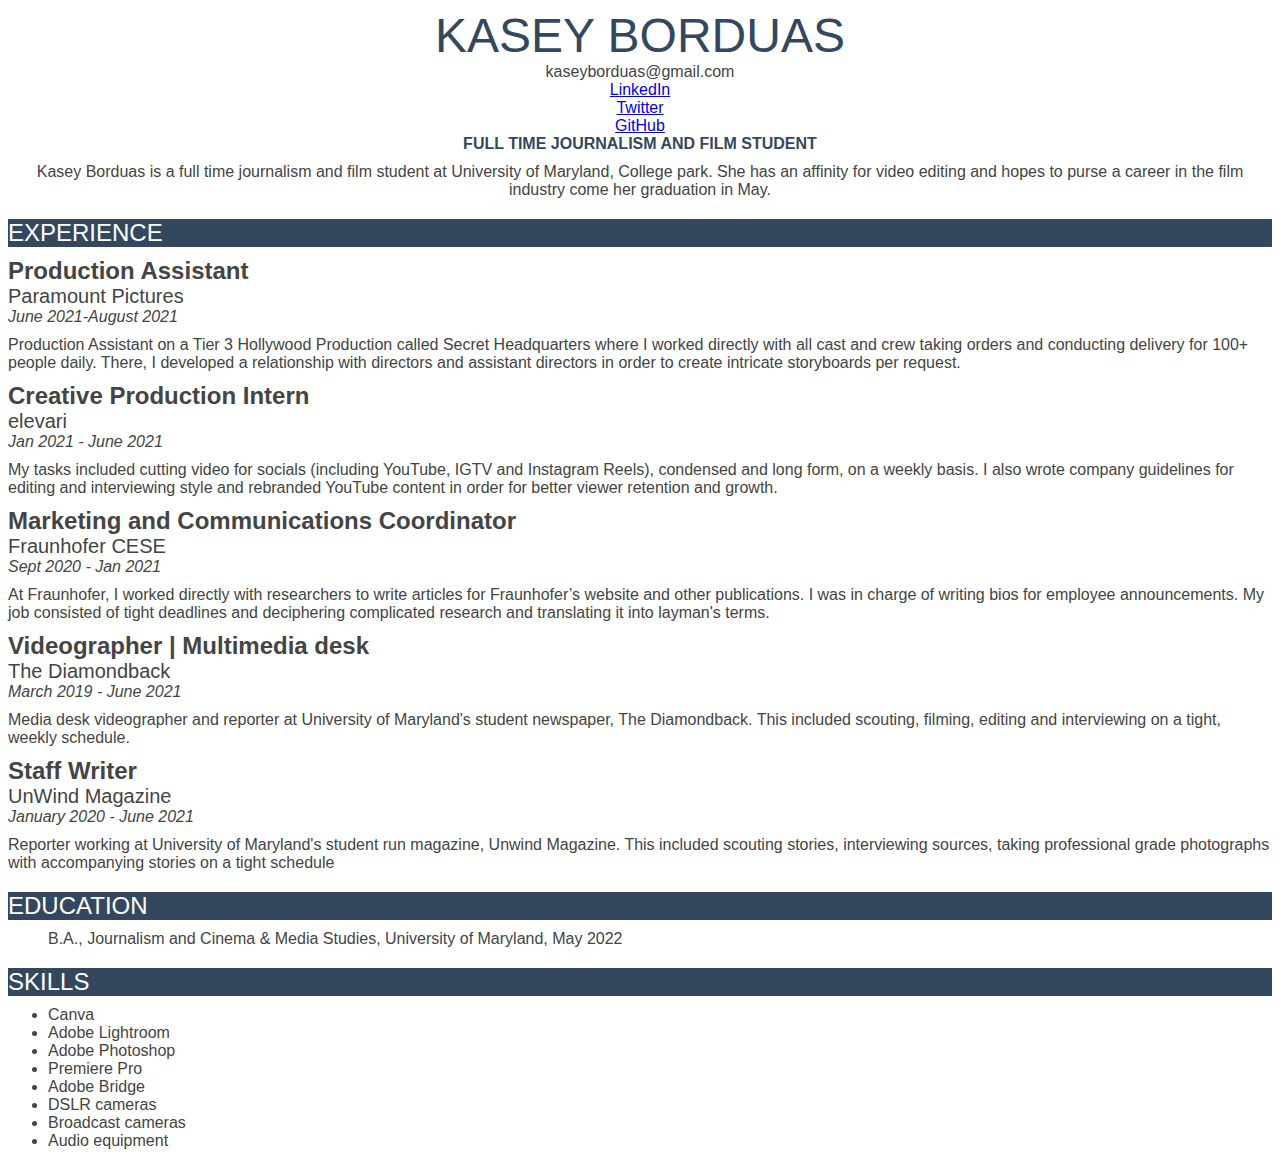
<file: index.html>
<!DOCTYPE html>
<html>

<head>
	<title> Kasey Borduas resume</title>

<link rel="stylesheet" type="text/css" href="style.css">

</head>

<! ––  img src="shorturl.at/yzCS7" alt="profile picture of Kasey Borduas" width='300pix' ––>

<body>

<div id="contatiner"> 

	<! I built this myself :)>
	<div id= "name">
	Kasey Borduas
</div>
<ul class="menu"> 
	<li>kaseyborduas@gmail.com </li>
	<li> <a href=https://www.linkedin.com/in/kaseyborduas/> LinkedIn </a> </li>
	<li> <a href=https://twitter.com/BorduasKasey> Twitter </a> </li>
	<li> <a href=https://github.com/kaseyborduas> GitHub </a> </li>
</ul>
<div id="title">
 Full Time Journalism and Film Student
</div>
<div id="top">
	<p class="description" > Kasey Borduas is a full time journalism and film student at University of Maryland, College park. She has an affinity for video editing and hopes to purse a career in the film industry come her graduation in May.  </p>
</div>

<div id="sectionheader">
	Experience 
</div>
 
 <div id="jobtitle">
 	Production Assistant
 </div>
 <div id="organization"> 
 	Paramount Pictures
 </div>
<div id="date"> 
	June 2021-August 2021 
</div>
 <p class="description"> Production Assistant on a Tier 3 Hollywood Production called Secret Headquarters where I worked directly with all cast and crew taking orders and conducting delivery for 100+ people daily. There, I developed a relationship with directors and assistant directors in order to create intricate storyboards per request. </p>

 <div id="jobtitle"> 
 Creative Production Intern
</div>
 <div id="organization"> 
 	elevari
 </div>
 <div id="date"> 
Jan 2021 - June 2021
 </div>
 <p class="description" > My tasks included cutting video for socials (including YouTube, IGTV and Instagram Reels), condensed and long form, on a weekly basis. I also wrote company guidelines for editing and interviewing style and rebranded YouTube content in order for better viewer retention and growth. </p>

 
<div id="jobtitle"> 
	Marketing and Communications Coordinator
</div>
 <div id="organization"> 
 	Fraunhofer CESE 
 </div>
<div id="date"> 
Sept 2020 - Jan 2021
 </div>
<p class="description"> At Fraunhofer, I worked directly with researchers to write articles for Fraunhofer’s website and other publications. I was in charge of writing bios for employee announcements. My job consisted of tight deadlines and deciphering complicated research and translating it into layman's terms. </p>
 
 
<div id="jobtitle"> 
	Videographer | Multimedia desk
</div>
 <div id="organization"> 
 	The Diamondback
</div>
<div id="date"> 
March 2019 - June 2021 
</div>
<p class="description"> Media desk videographer and reporter at University of Maryland's student newspaper, The Diamondback. This included scouting, filming, editing and interviewing on a tight, weekly schedule. </p>
 
<div id="jobtitle"> 
	Staff Writer 
</div>
 <div id="organization"> 
  UnWind Magazine
</div>
<div id="date"> 
January 2020 - June 2021
</div>
<p class="description"> Reporter working at University of Maryland's student run magazine, Unwind Magazine. This included scouting stories, interviewing sources, taking professional grade photographs with accompanying stories on a tight schedule </p>
 
 
<div id="sectionheader">
Education 
</div>
 
<ul id="degrees"> B.A., Journalism and Cinema & Media Studies, University of Maryland, May 2022 </ul>
 
 
<div id="sectionheader">
	Skills 
</div>

<ul id="do">
	<li> Canva </li>
<li> Adobe Lightroom </li>
<li> Adobe Photoshop </li>
<li> Premiere Pro </li>
<li> Adobe Bridge </li>
<li> DSLR cameras </li>
<li> Broadcast cameras </li>
<li> Audio equipment </li>

</div>
</file>
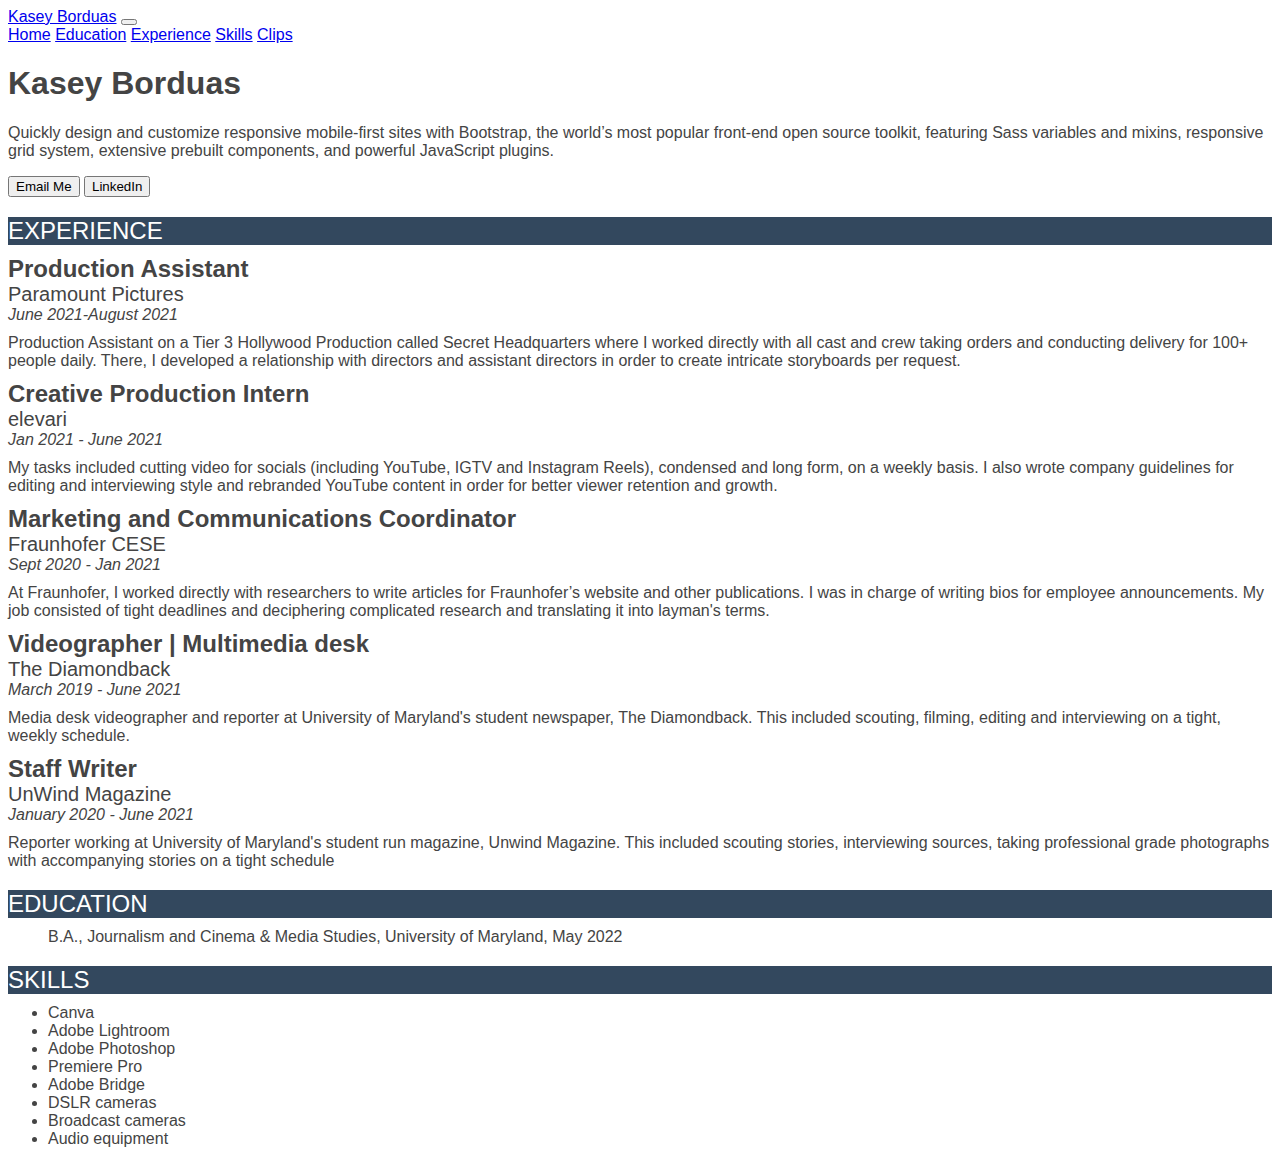
<file: bootstrap-template/index.html>
<!DOCTYPE html>
<html lang="en">

<head>
	<meta charset="utf-8">
	<meta name="viewport" content="width=device-width, initial-scale=1, shrink-to-fit=no">

	<title> Bootstraph Template </title>
	
	<meta name="description" content="Merrill College of Journalism, UMD">
	<meta name="author" content="Kasey Borduas">

	<!-- Bootstrap CSS and JavaScript -->
	<link href="https://cdn.jsdelivr.net/npm/bootstrap@5.0.1/dist/css/bootstrap.min.css" rel="stylesheet" integrity="sha384-+0n0xVW2eSR5OomGNYDnhzAbDsOXxcvSN1TPprVMTNDbiYZCxYbOOl7+AMvyTG2x" crossorigin="anonymous">
	<script src="https://cdn.jsdelivr.net/npm/bootstrap@5.0.1/dist/js/bootstrap.bundle.min.js" integrity="sha384-gtEjrD/SeCtmISkJkNUaaKMoLD0//ElJ19smozuHV6z3Iehds+3Ulb9Bn9Plx0x4" crossorigin="anonymous"></script>
	<link rel="stylesheet" href="https://cdn.jsdelivr.net/npm/bootstrap-icons@1.5.0/font/bootstrap-icons.css">

	<link rel="stylesheet" type="text/css" href="style.css">


</head>

<body>
	<!--Nav bar code-->
<nav class="navbar navbar-expand-lg navbar-light bg-light">
  <div class="container-fluid">
    <a class="navbar-brand" href="index.html">Kasey Borduas</a>
    <button class="navbar-toggler" type="button" data-bs-toggle="collapse" data-bs-target="#navbarNavAltMarkup" aria-controls="navbarNavAltMarkup" aria-expanded="false" aria-label="Toggle navigation">
      <span class="navbar-toggler-icon"></span>
    </button>
    <div class="collapse navbar-collapse" id="navbarNavAltMarkup">
      <div class="navbar-nav">
        <a class="nav-link active" aria-current="page" href="index.html">Home</a>
        <a class="nav-link" href="#school">Education</a>
        <a class="nav-link" href="#work">Experience</a>
        <a class="nav-link" href="#skills">Skills</a>
        <a class="nav-link" href="#">Clips</a>
      </div>
    </div>
  </div>
</nav>

<!--Dark mode hero-->
<div class="bg-dark text-secondary px-4 py-5 text-center">
    <div class="py-5">
      <h1 class="display-5 fw-bold text-white">Kasey Borduas</h1>
      <div class="col-lg-6 mx-auto">
        <p class="fs-5 mb-4">Quickly design and customize responsive mobile-first sites with Bootstrap, the world’s most popular front-end open source toolkit, featuring Sass variables and mixins, responsive grid system, extensive prebuilt components, and powerful JavaScript plugins.</p>
        <div class="d-grid gap-2 d-sm-flex justify-content-sm-center">
          <button type="button" class="btn btn-outline-info btn-lg px-4 me-sm-3 fw-bold">Email Me</button>
          <button type="button" class="btn btn-outline-light btn-lg px-4">LinkedIn</button>
        </div>
      </div>
    </div>
  </div>

<div class="container">
	<div class="row">
			<div class="col-md-8">
				<div id="sectionheader"><a name="work">Experience</a></div>
 <div id="jobtitle">
 	Production Assistant
 </div>
 <div id="organization"> 
 	Paramount Pictures
 </div>
<div id="date"> 
	June 2021-August 2021 
</div>
 <p class="description"> Production Assistant on a Tier 3 Hollywood Production called Secret Headquarters where I worked directly with all cast and crew taking orders and conducting delivery for 100+ people daily. There, I developed a relationship with directors and assistant directors in order to create intricate storyboards per request. </p>

 <div id="jobtitle"> 
 Creative Production Intern
</div>
 <div id="organization"> 
 	elevari
 </div>
 <div id="date"> 
Jan 2021 - June 2021
 </div>
 <p class="description" > My tasks included cutting video for socials (including YouTube, IGTV and Instagram Reels), condensed and long form, on a weekly basis. I also wrote company guidelines for editing and interviewing style and rebranded YouTube content in order for better viewer retention and growth. </p>

 
<div id="jobtitle"> 
	Marketing and Communications Coordinator
</div>
 <div id="organization"> 
 	Fraunhofer CESE 
 </div>
<div id="date"> 
Sept 2020 - Jan 2021
 </div>
<p class="description"> At Fraunhofer, I worked directly with researchers to write articles for Fraunhofer’s website and other publications. I was in charge of writing bios for employee announcements. My job consisted of tight deadlines and deciphering complicated research and translating it into layman's terms. </p>
 
 
<div id="jobtitle"> 
	Videographer | Multimedia desk
</div>
 <div id="organization"> 
 	The Diamondback
</div>
<div id="date"> 
March 2019 - June 2021 
</div>
<p class="description"> Media desk videographer and reporter at University of Maryland's student newspaper, The Diamondback. This included scouting, filming, editing and interviewing on a tight, weekly schedule. </p>
 
<div id="jobtitle"> 
	Staff Writer 
</div>
 <div id="organization"> 
  UnWind Magazine
</div>
<div id="date"> 
January 2020 - June 2021
</div>
<p class="description"> Reporter working at University of Maryland's student run magazine, Unwind Magazine. This included scouting stories, interviewing sources, taking professional grade photographs with accompanying stories on a tight schedule </p>
 
			</div>

			<div class="col-md-4">
				<div id="sectionheader"> <a name="school">Education</a></div> 
				<ul id="degrees"> B.A., Journalism and Cinema & Media Studies, University of Maryland, May 2022 </ul>

			</div>

	</div>

	<div class="row">
		<div class="col-md-8">
			<div id="sectionheader"> <a name="skills">Skills</a> 
			</div>
			<ul id="do">
				<li> Canva </li>
				<li> Adobe Lightroom </li>
				<li> Adobe Photoshop </li>
				<li> Premiere Pro </li>
				<li> Adobe Bridge </li>
				<li> DSLR cameras </li>
				<li> Broadcast cameras </li>
				<li> Audio equipment </li>
			</ul>
		</div>
		</div>
		<div class="col-md-4">
		</div>

	</div>

</div>



	</body>


</html>
</file>
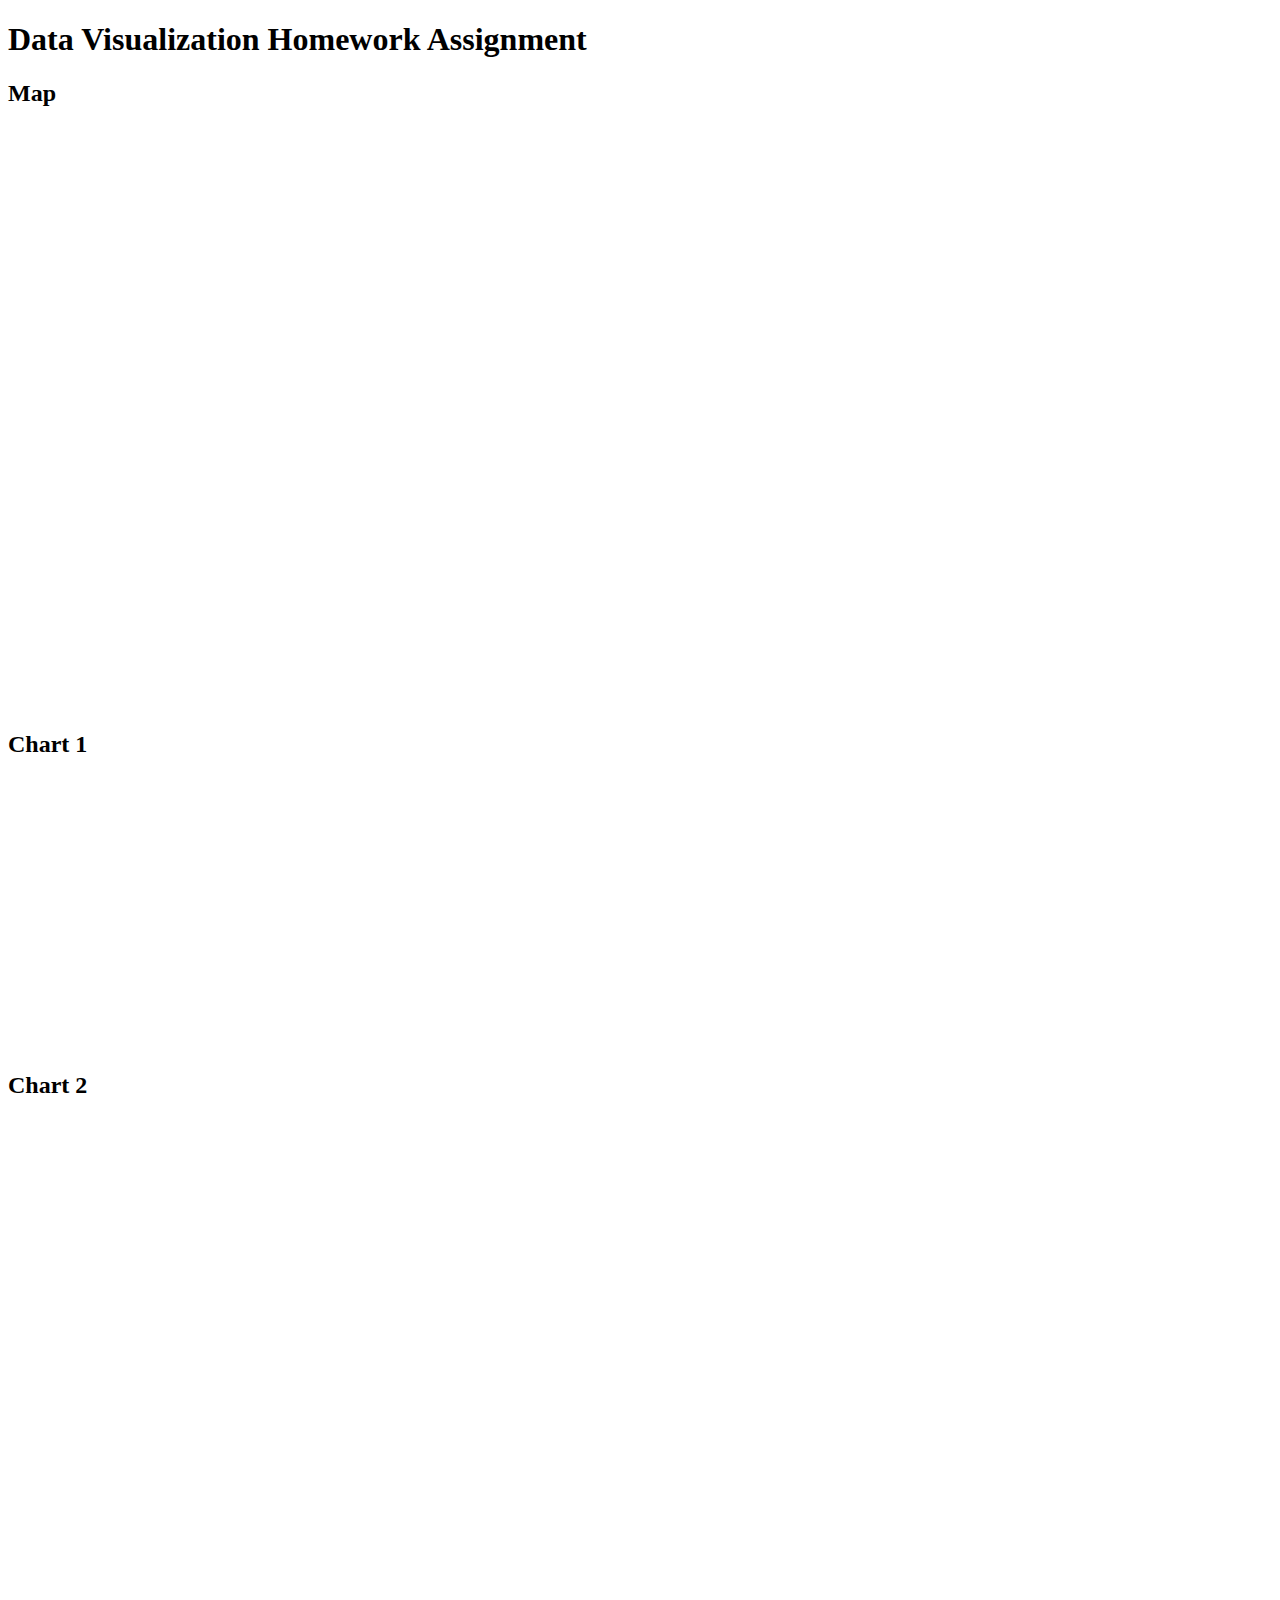
<file: data-viz-project/index.html>
<!DOCTYPE html>
<html lang="en">

<head>

	<title>Data Visualization Homework Assignment</title>

</head>

<body>

<h1> Data Visualization Homework Assignment </h1>

<h2> Map </h2>

<iframe title="All of the NYC hotspots Anna (Sorokin) Delvey scammed" aria-label="Locator maps" id="datawrapper-chart-XOqaq" src="https://datawrapper.dwcdn.net/XOqaq/3/" scrolling="no" frameborder="0" style="width: 0; min-width: 50% !important; border: none;" height="580"></iframe><script type="text/javascript">!function(){"use strict";window.addEventListener("message",(function(e){if(void 0!==e.data["datawrapper-height"]){var t=document.querySelectorAll("iframe");for(var a in e.data["datawrapper-height"])for(var r=0;r<t.length;r++){if(t[r].contentWindow===e.source)t[r].style.height=e.data["datawrapper-height"][a]+"px"}}}))}();
</script>

<h2> Chart 1 </h2>

<iframe title="How Much Did She Take" aria-label="Bar Chart" id="datawrapper-chart-O0TXv" src="https://datawrapper.dwcdn.net/O0TXv/1/" scrolling="no" frameborder="0" style="width: 0; min-width: 50% !important; border: none;" height="270"></iframe><script type="text/javascript">!function(){"use strict";window.addEventListener("message",(function(e){if(void 0!==e.data["datawrapper-height"]){var t=document.querySelectorAll("iframe");for(var a in e.data["datawrapper-height"])for(var r=0;r<t.length;r++){if(t[r].contentWindow===e.source)t[r].style.height=e.data["datawrapper-height"][a]+"px"}}}))}();
</script>

<h2> Chart 2 </h2>

<iframe title="Her Targets" aria-label="Pie Chart" id="datawrapper-chart-c3mMa" src="https://datawrapper.dwcdn.net/c3mMa/1/" scrolling="no" frameborder="0" style="width: 0; min-width: 50% !important; border: none;" height="590"></iframe><script type="text/javascript">!function(){"use strict";window.addEventListener("message",(function(e){if(void 0!==e.data["datawrapper-height"]){var t=document.querySelectorAll("iframe");for(var a in e.data["datawrapper-height"])for(var r=0;r<t.length;r++){if(t[r].contentWindow===e.source)t[r].style.height=e.data["datawrapper-height"][a]+"px"}}}))}();
</script>

</body>


</html>
</file>
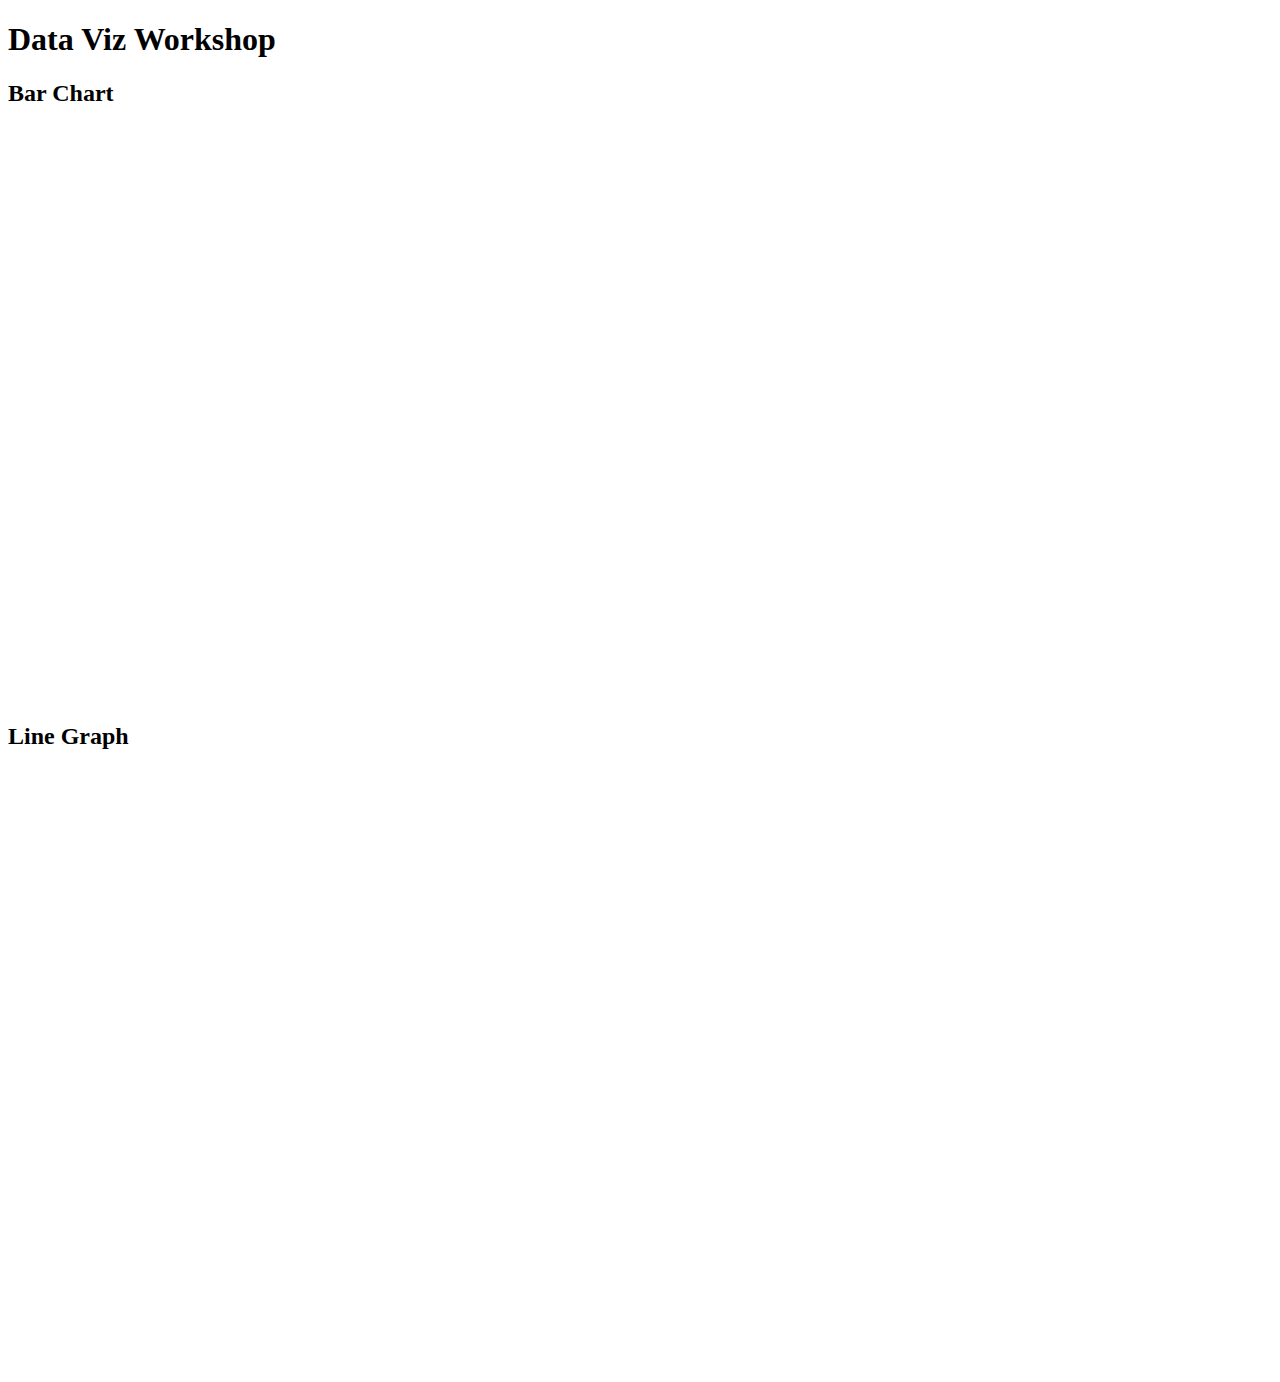
<file: data-viz-workshop/index.html>
<!DOCTYPE html>
<html lang="en">

<head>

	<title>Kasey Borduas</title>

</head>


<body>
	<h1>Data Viz Workshop</h1>

	<h2>Bar Chart</h2>

	<iframe title="Baltimore has more than its share of heat-related deaths in Maryland" aria-label="Grouped Bars" id="datawrapper-chart-URXeU" src="https://datawrapper.dwcdn.net/URXeU/2/" scrolling="no" frameborder="0" style="width: 0; min-width: 100% !important; border: none;" height="572"></iframe><script type="text/javascript">!function(){"use strict";window.addEventListener("message",(function(e){if(void 0!==e.data["datawrapper-height"]){var t=document.querySelectorAll("iframe");for(var a in e.data["datawrapper-height"])for(var r=0;r<t.length;r++){if(t[r].contentWindow===e.source)t[r].style.height=e.data["datawrapper-height"][a]+"px"}}}))}();</script>


	<h2>Line Graph</h2>
	
	<iframe title="Baltimore has more than its share of heat-related deaths in Maryland" aria-label="Interactive line chart" id="datawrapper-chart-7cif8" src="https://datawrapper.dwcdn.net/7cif8/1/" scrolling="no" frameborder="0" style="width: 0; min-width: 100% !important; border: none;" height="600"></iframe><script type="text/javascript">!function(){"use strict";window.addEventListener("message",(function(e){if(void 0!==e.data["datawrapper-height"]){var t=document.querySelectorAll("iframe");for(var a in e.data["datawrapper-height"])for(var r=0;r<t.length;r++){if(t[r].contentWindow===e.source)t[r].style.height=e.data["datawrapper-height"][a]+"px"}}}))}();</script>
		
</body>




</html>
</file>
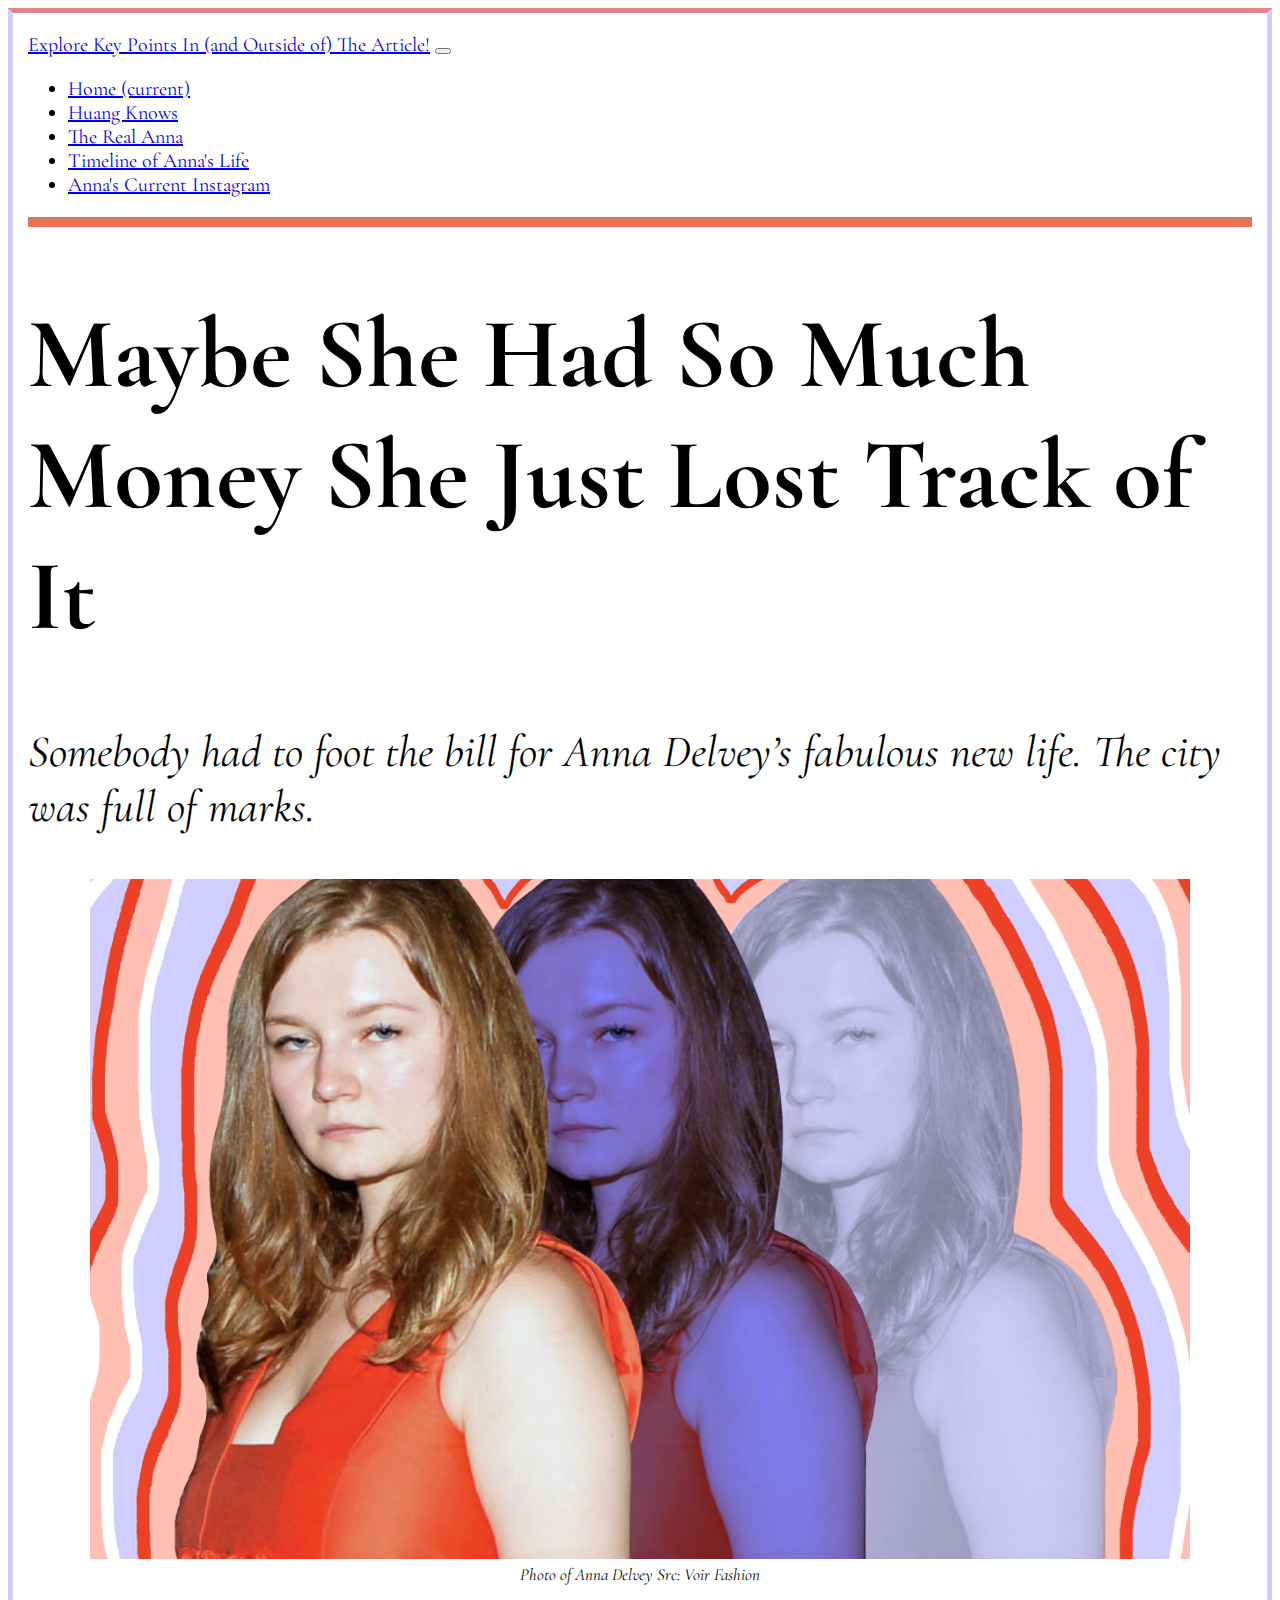
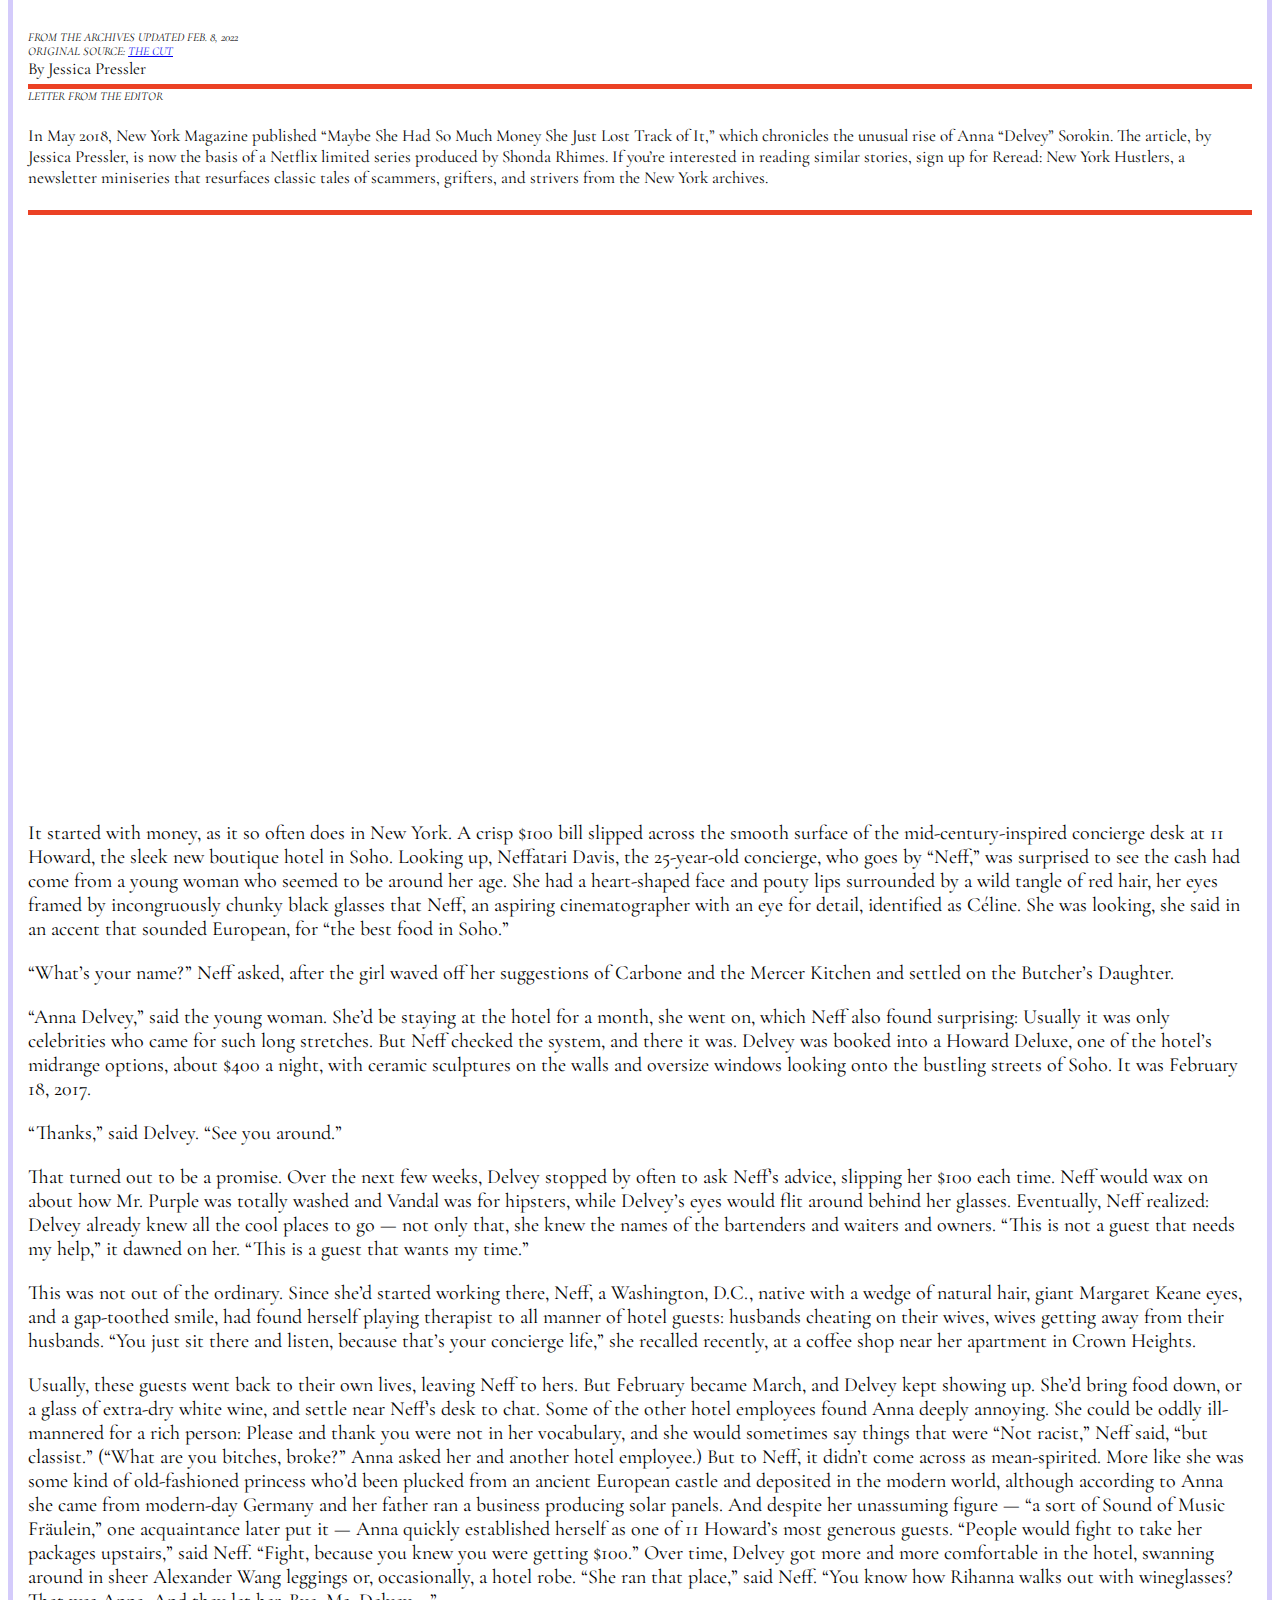
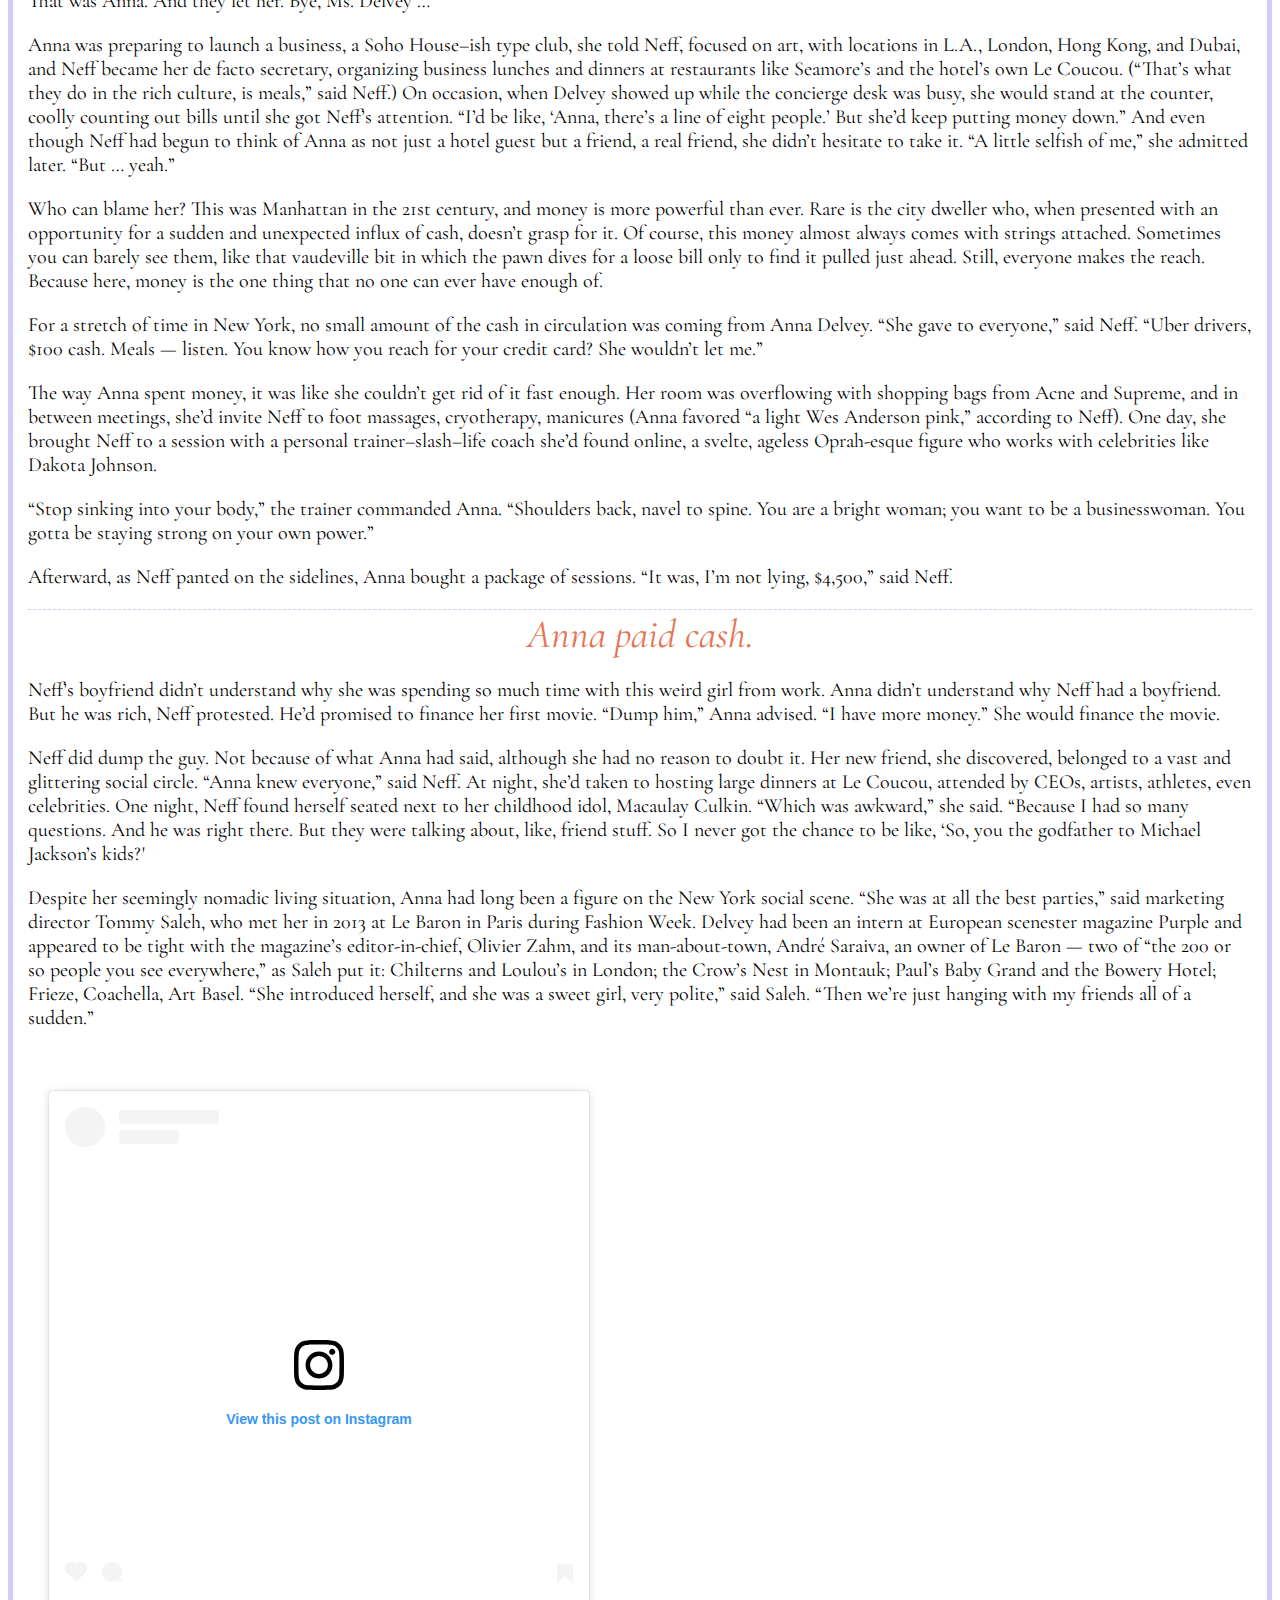
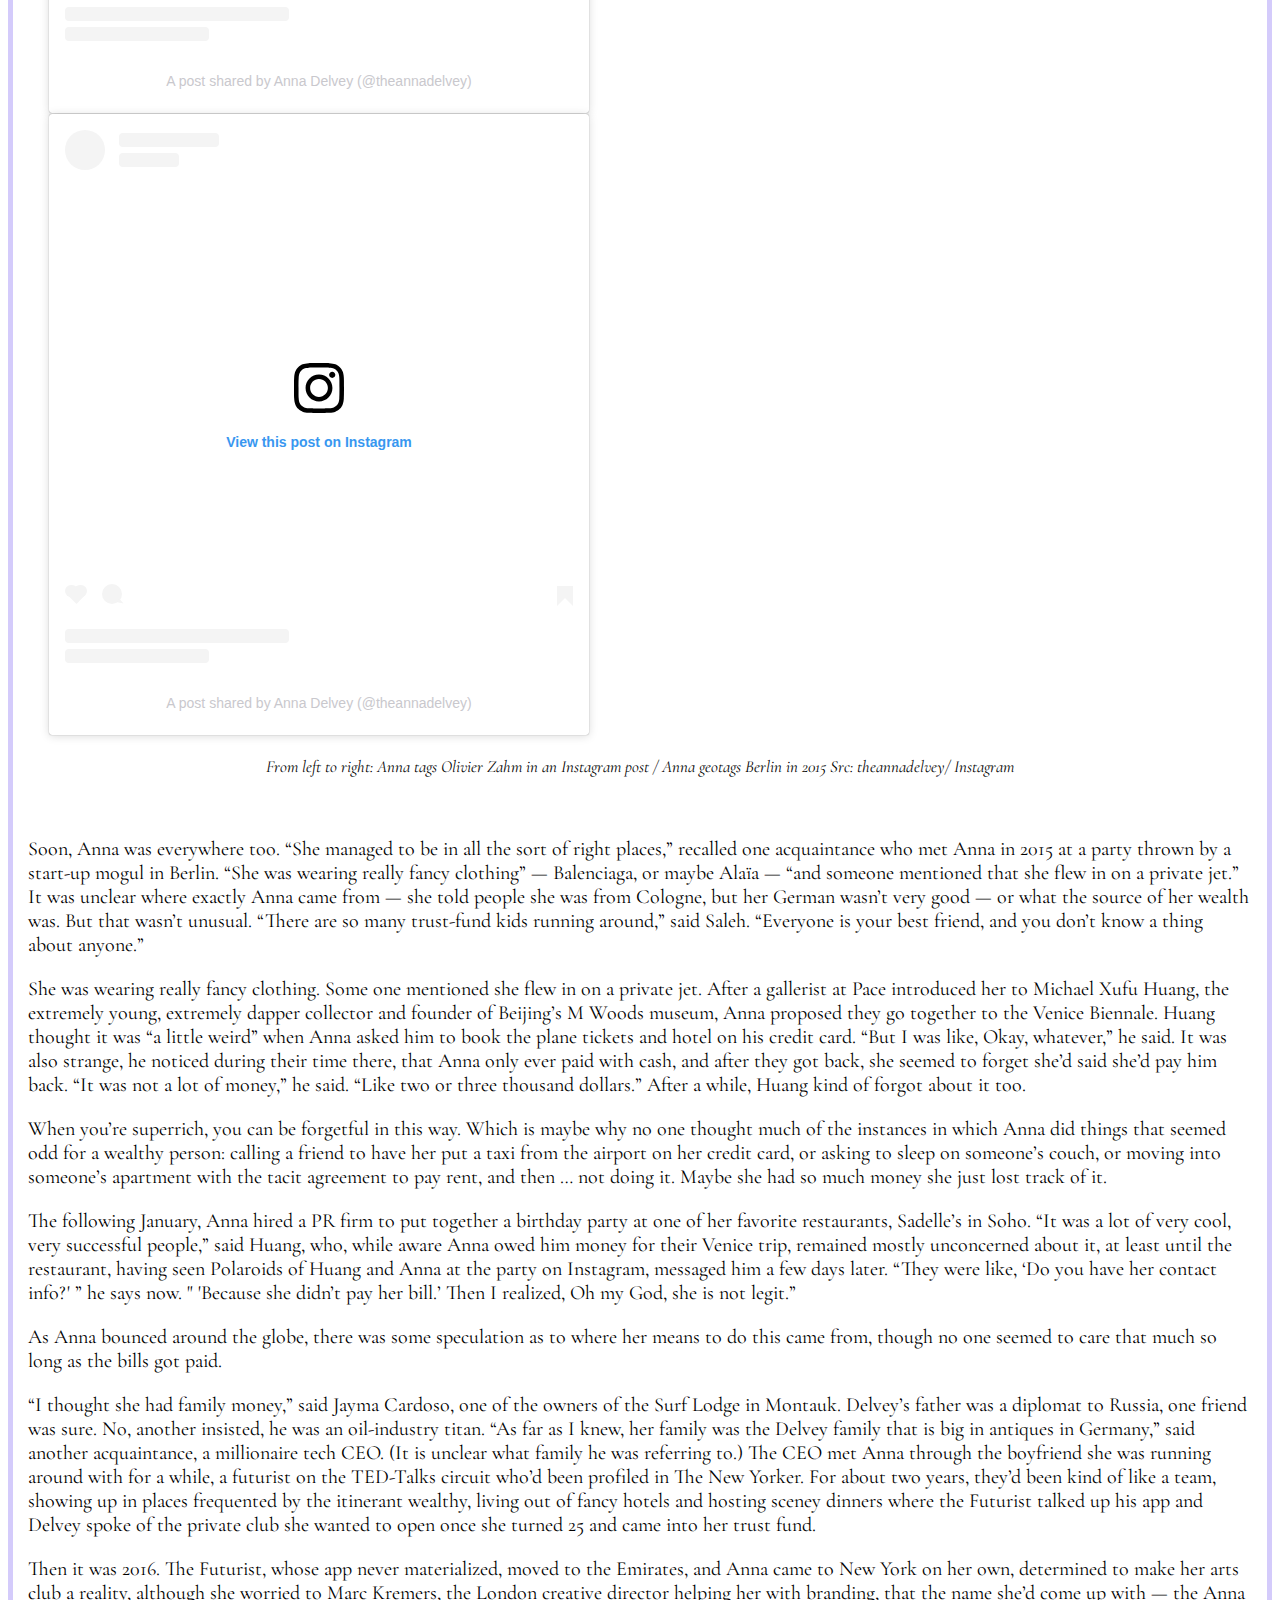
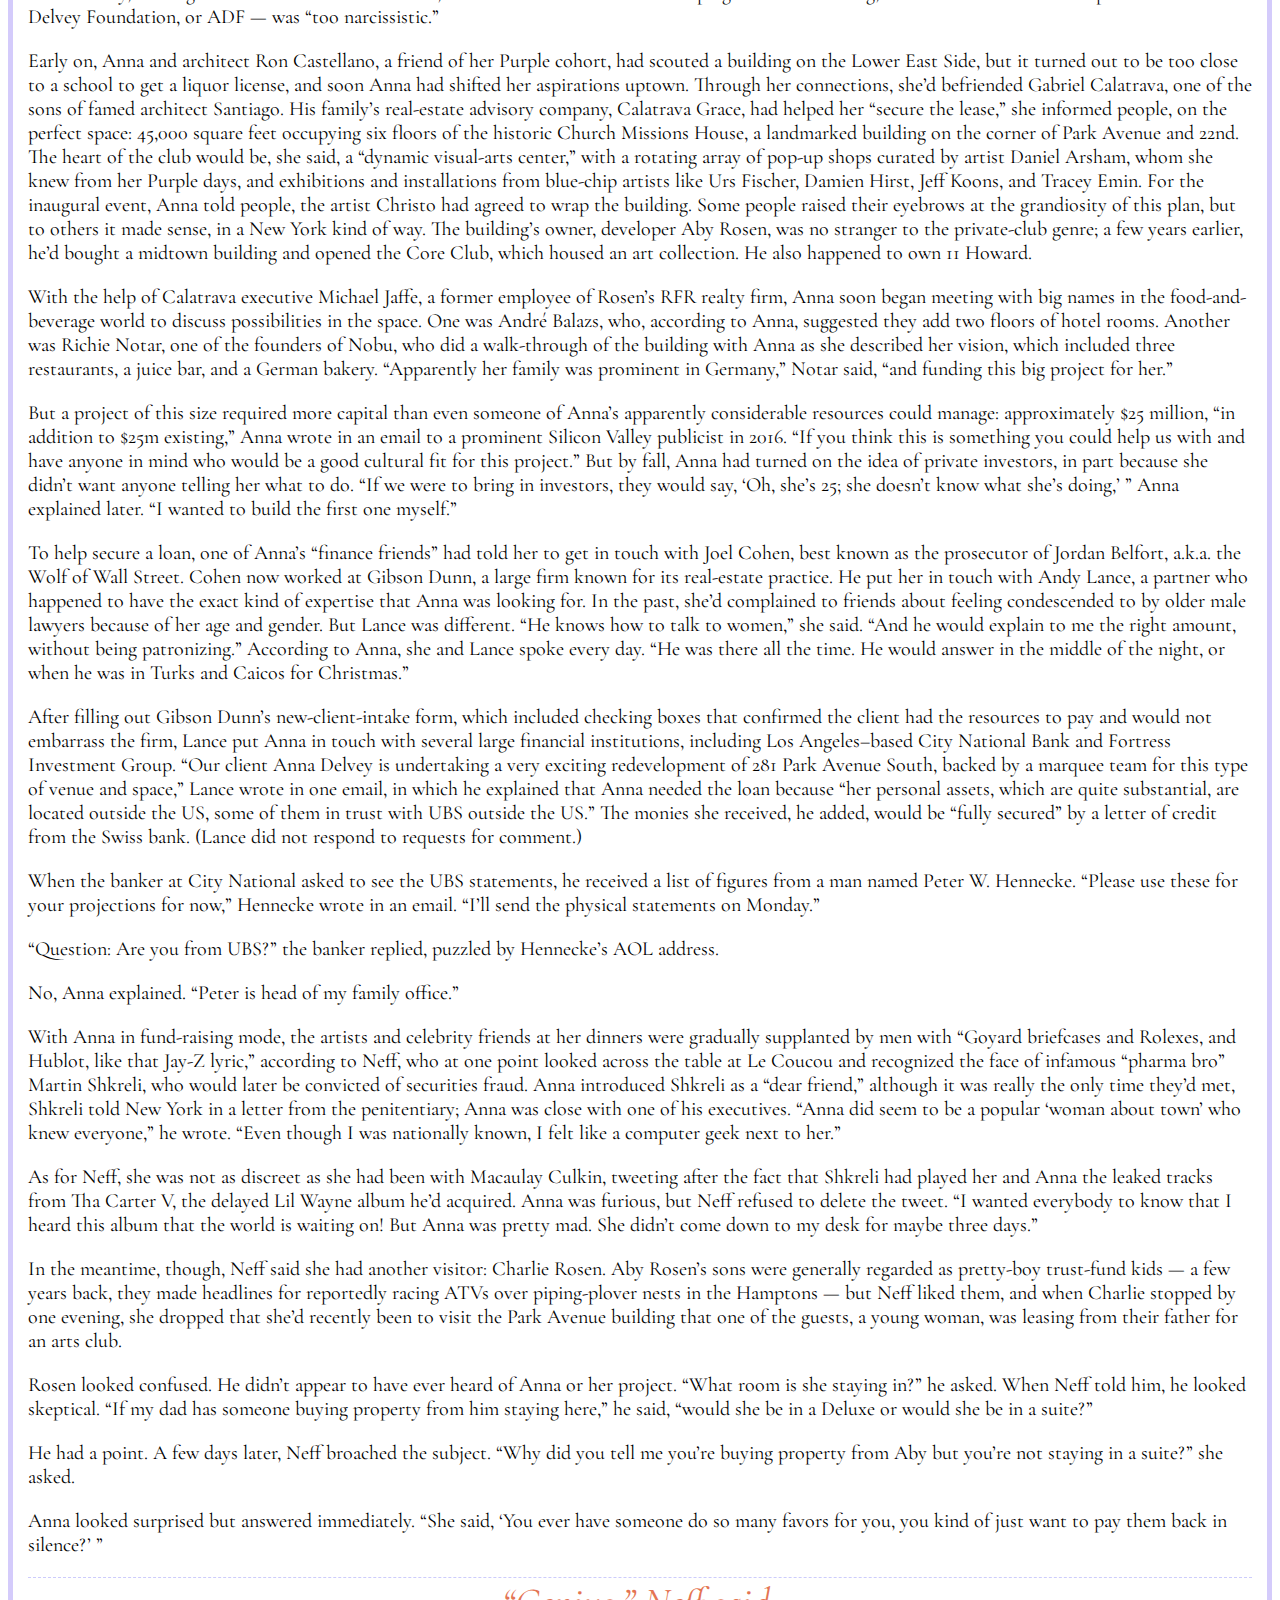
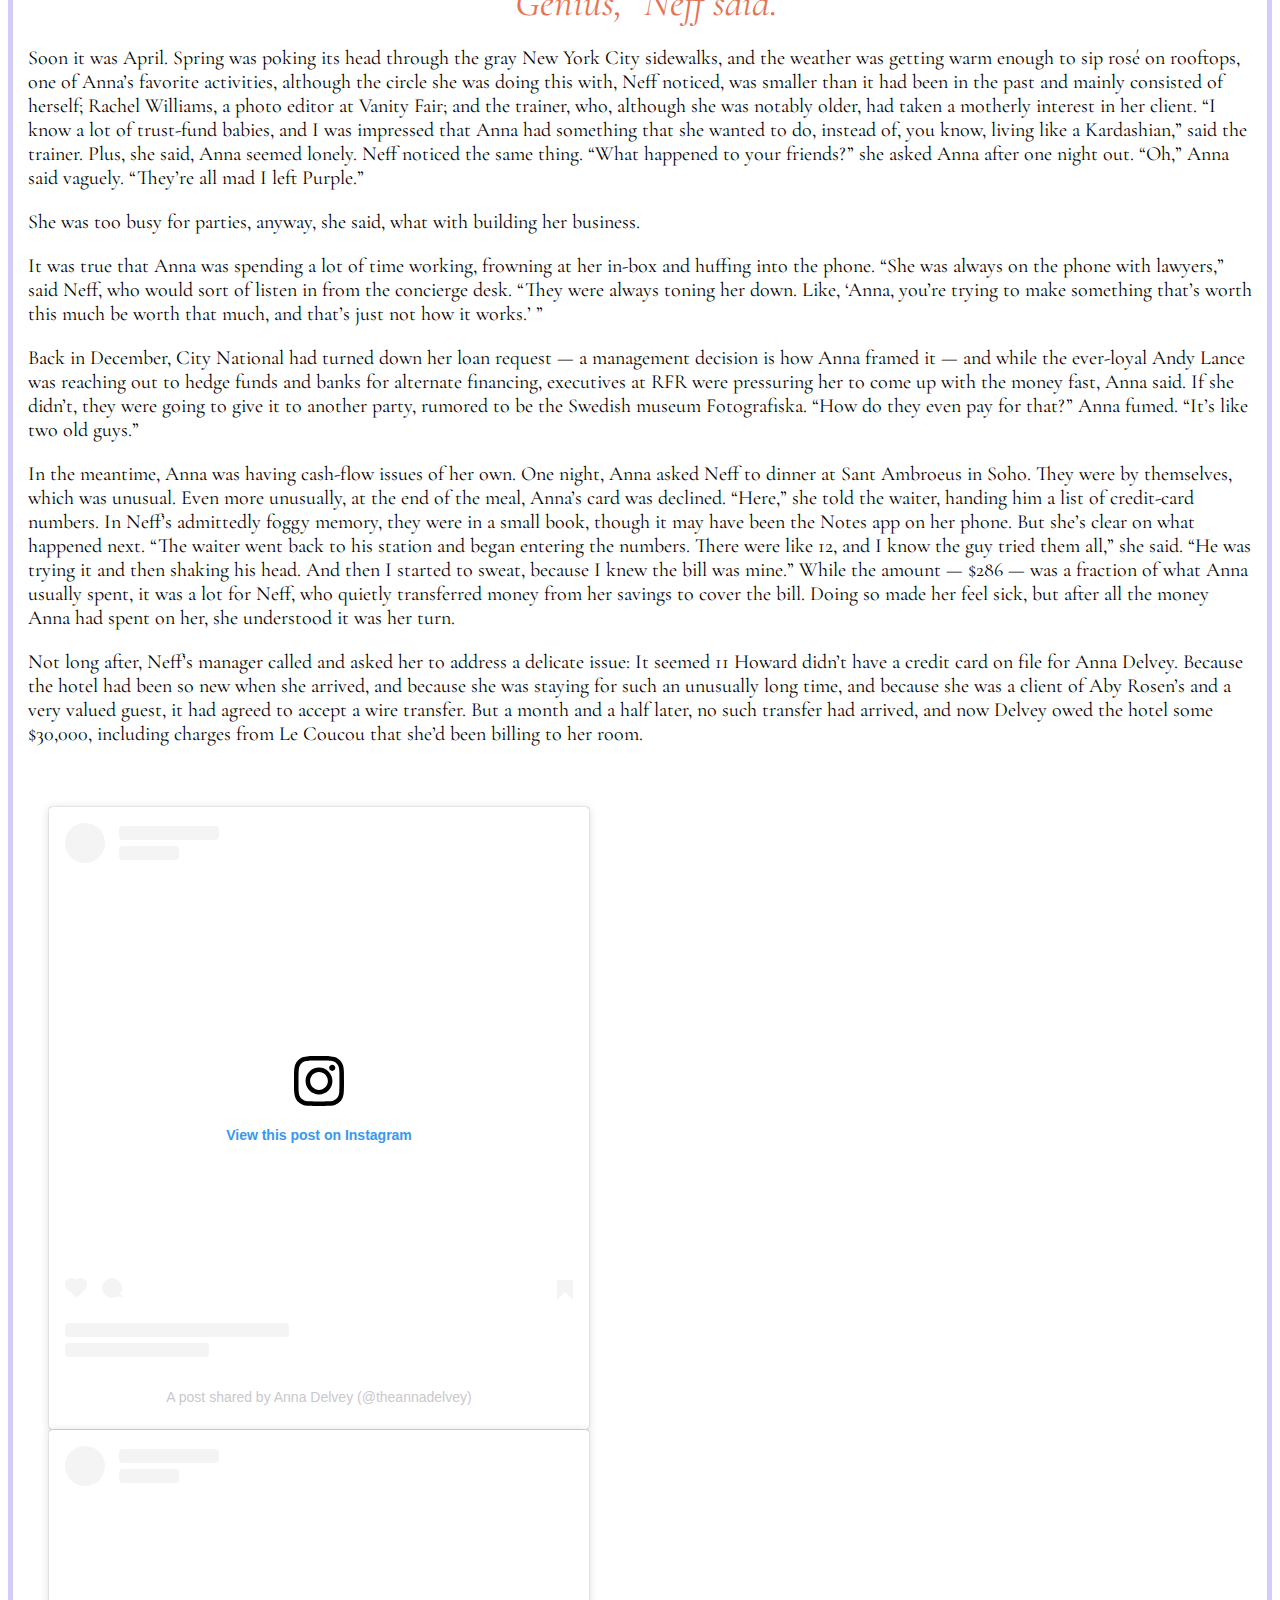
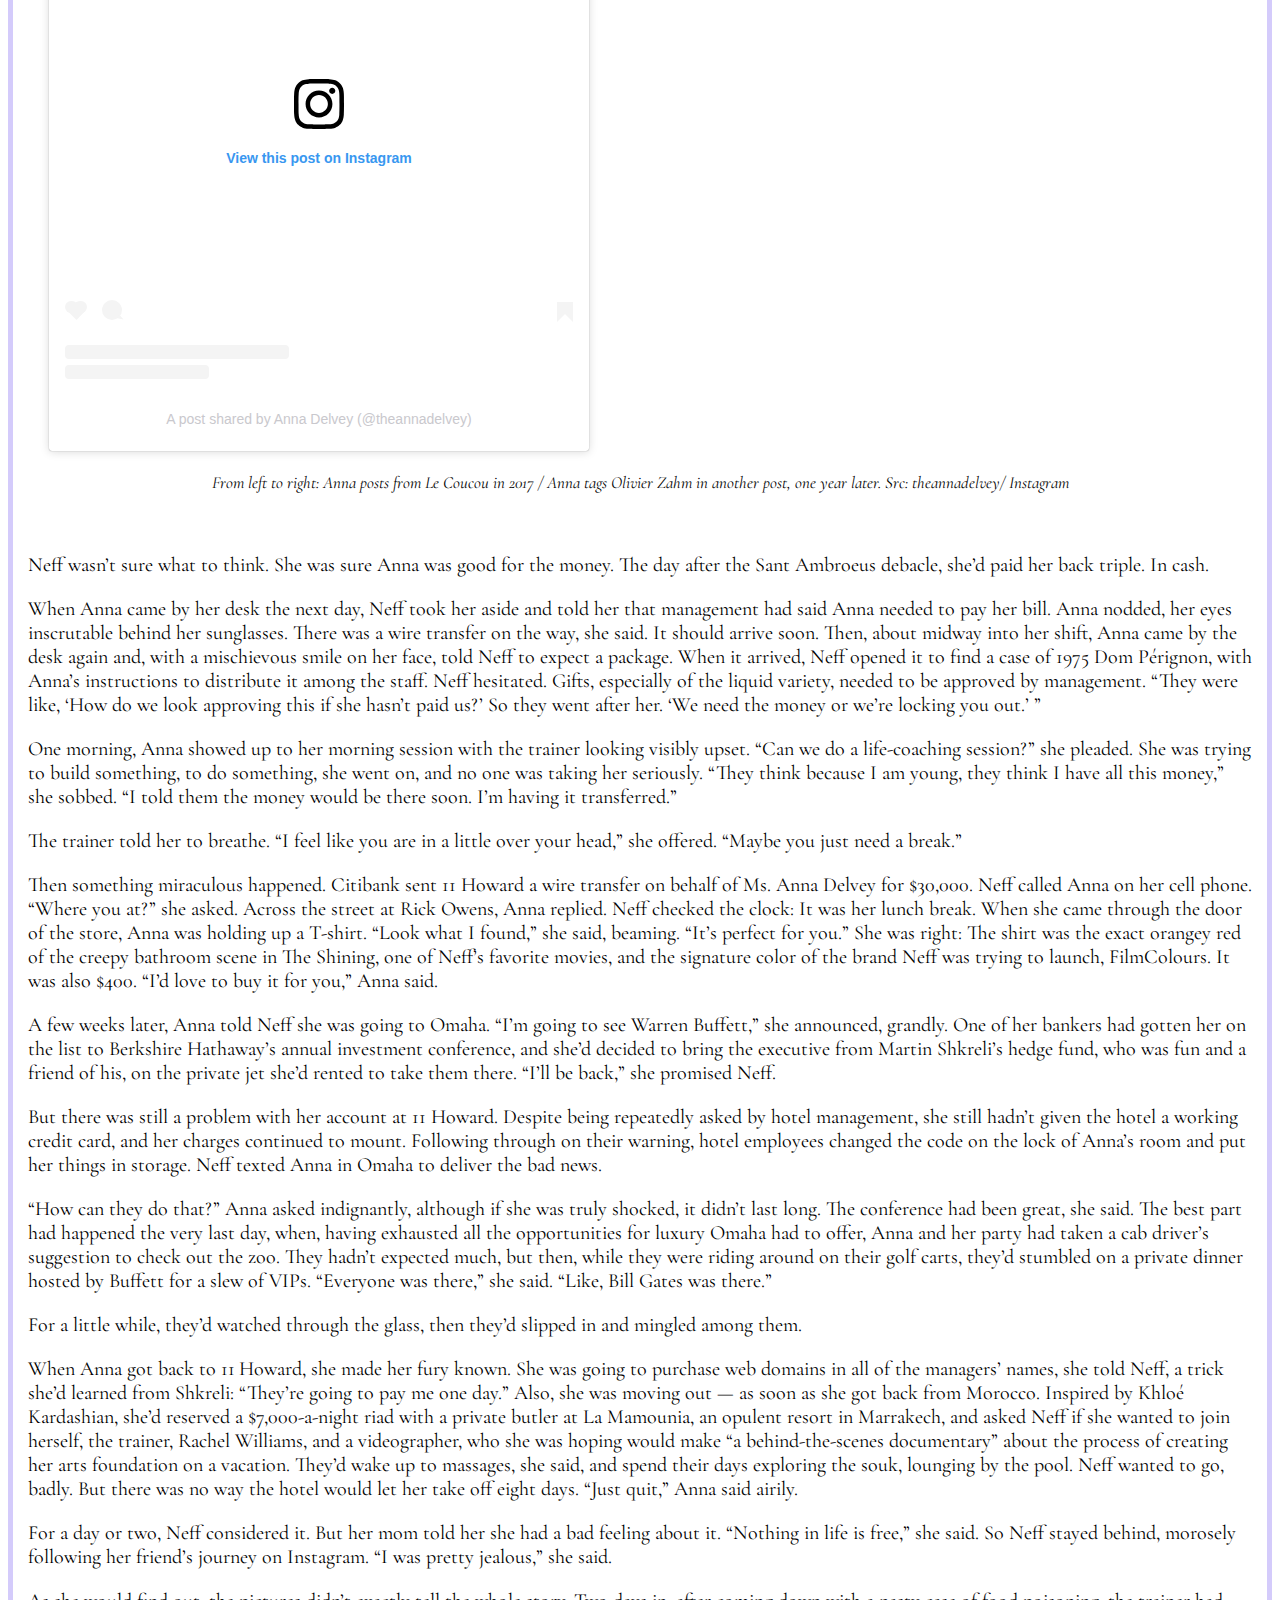
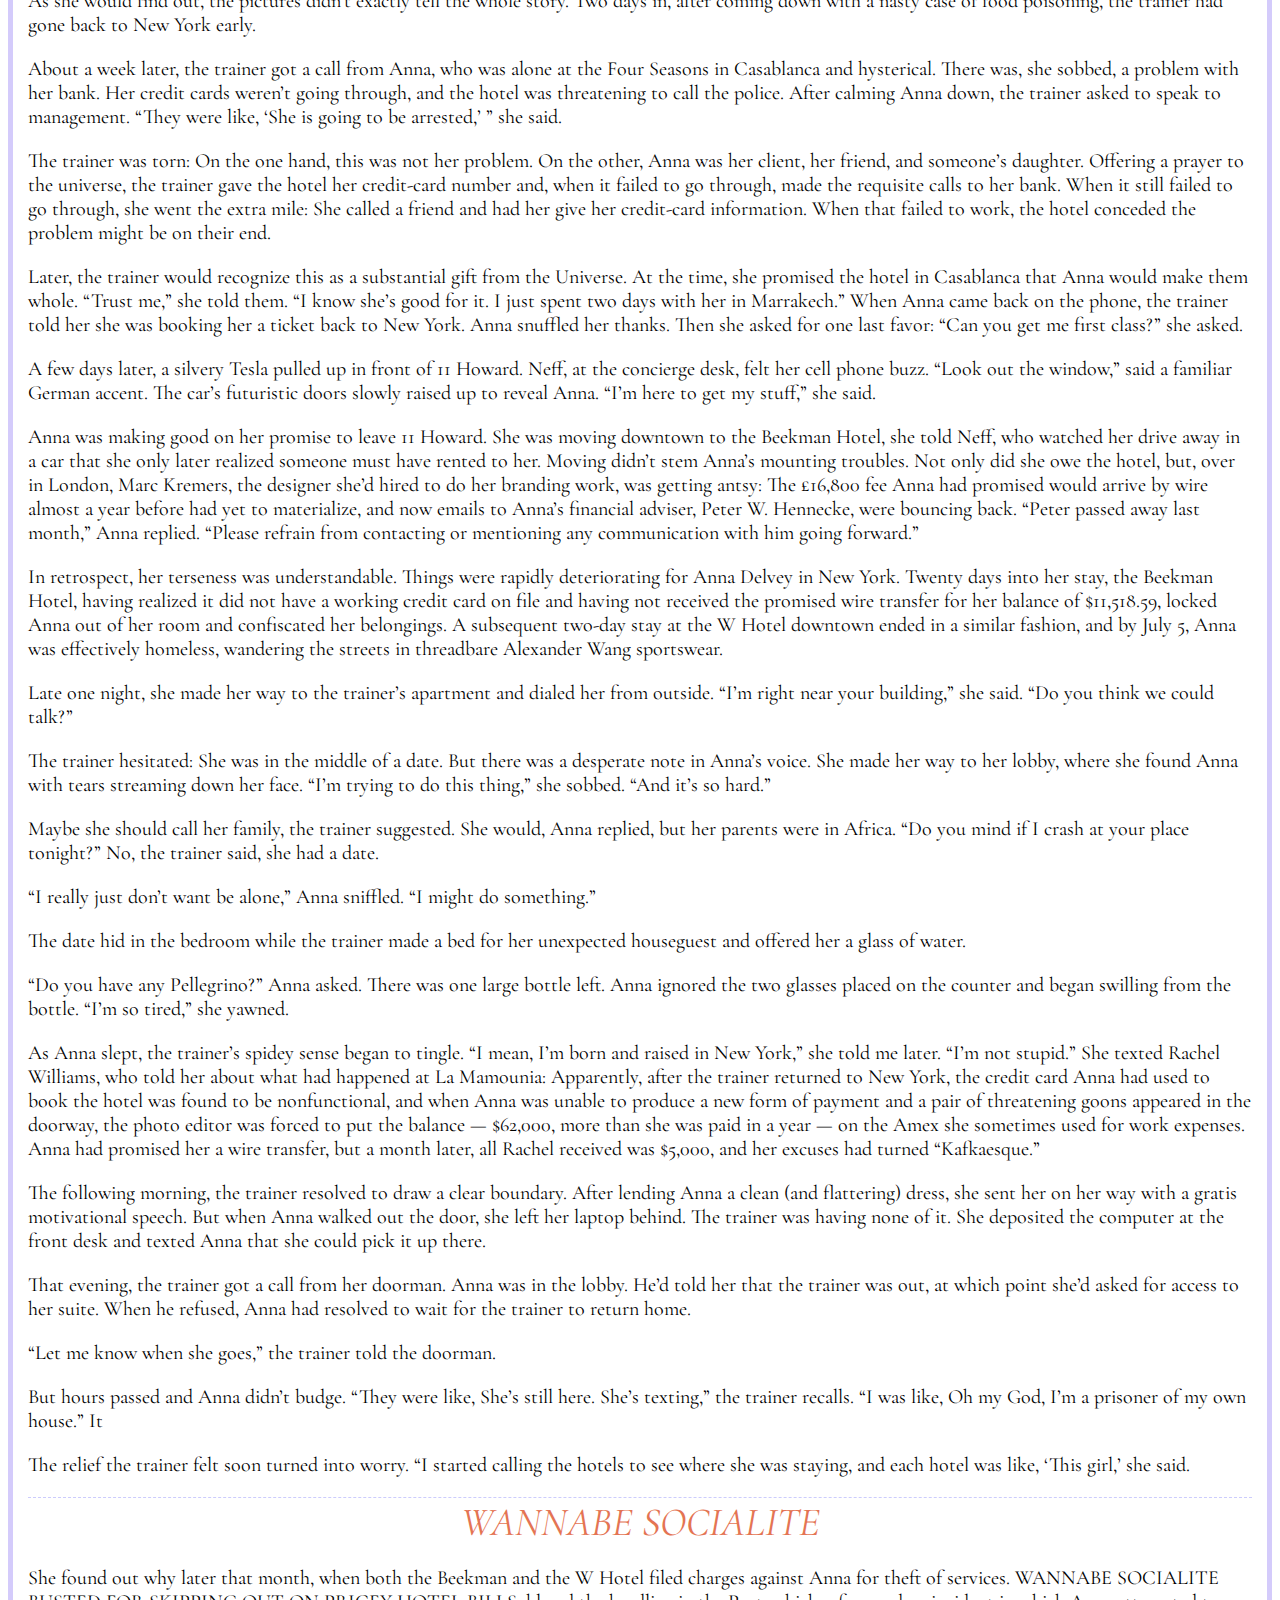
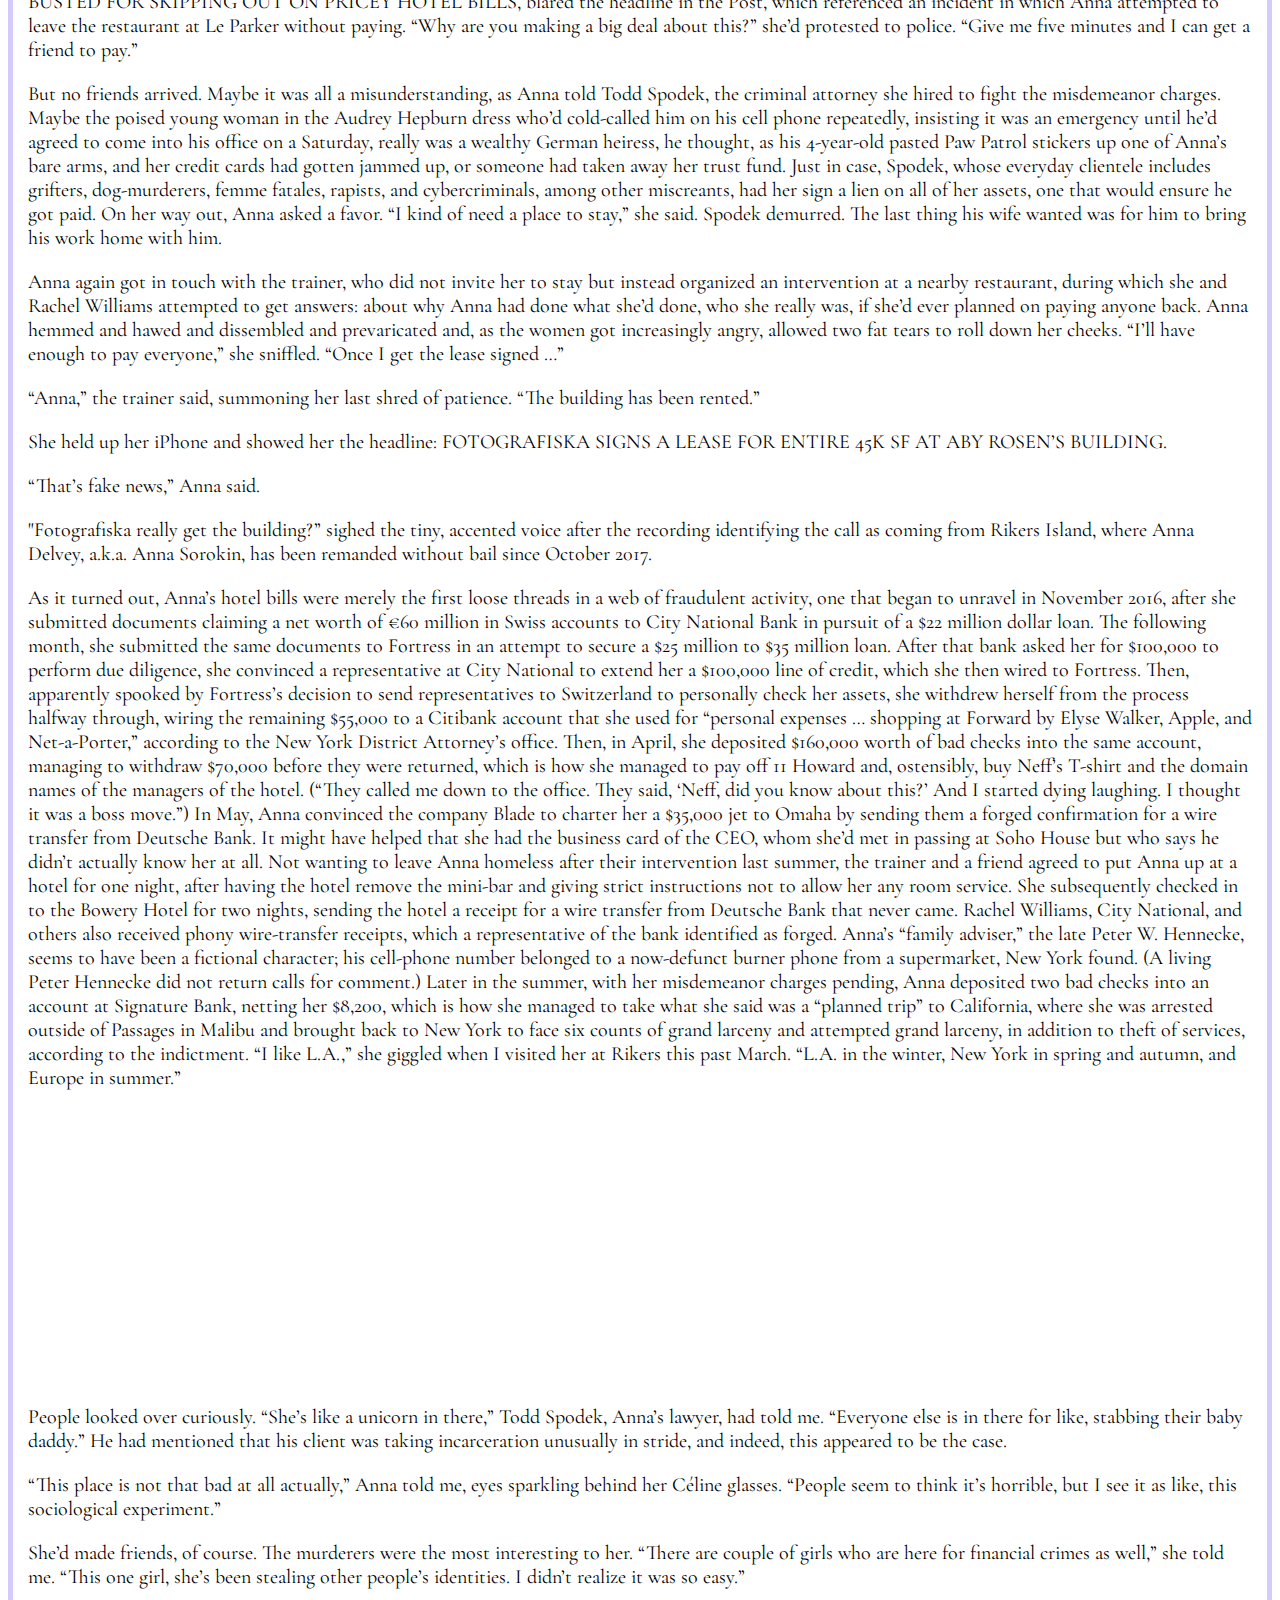
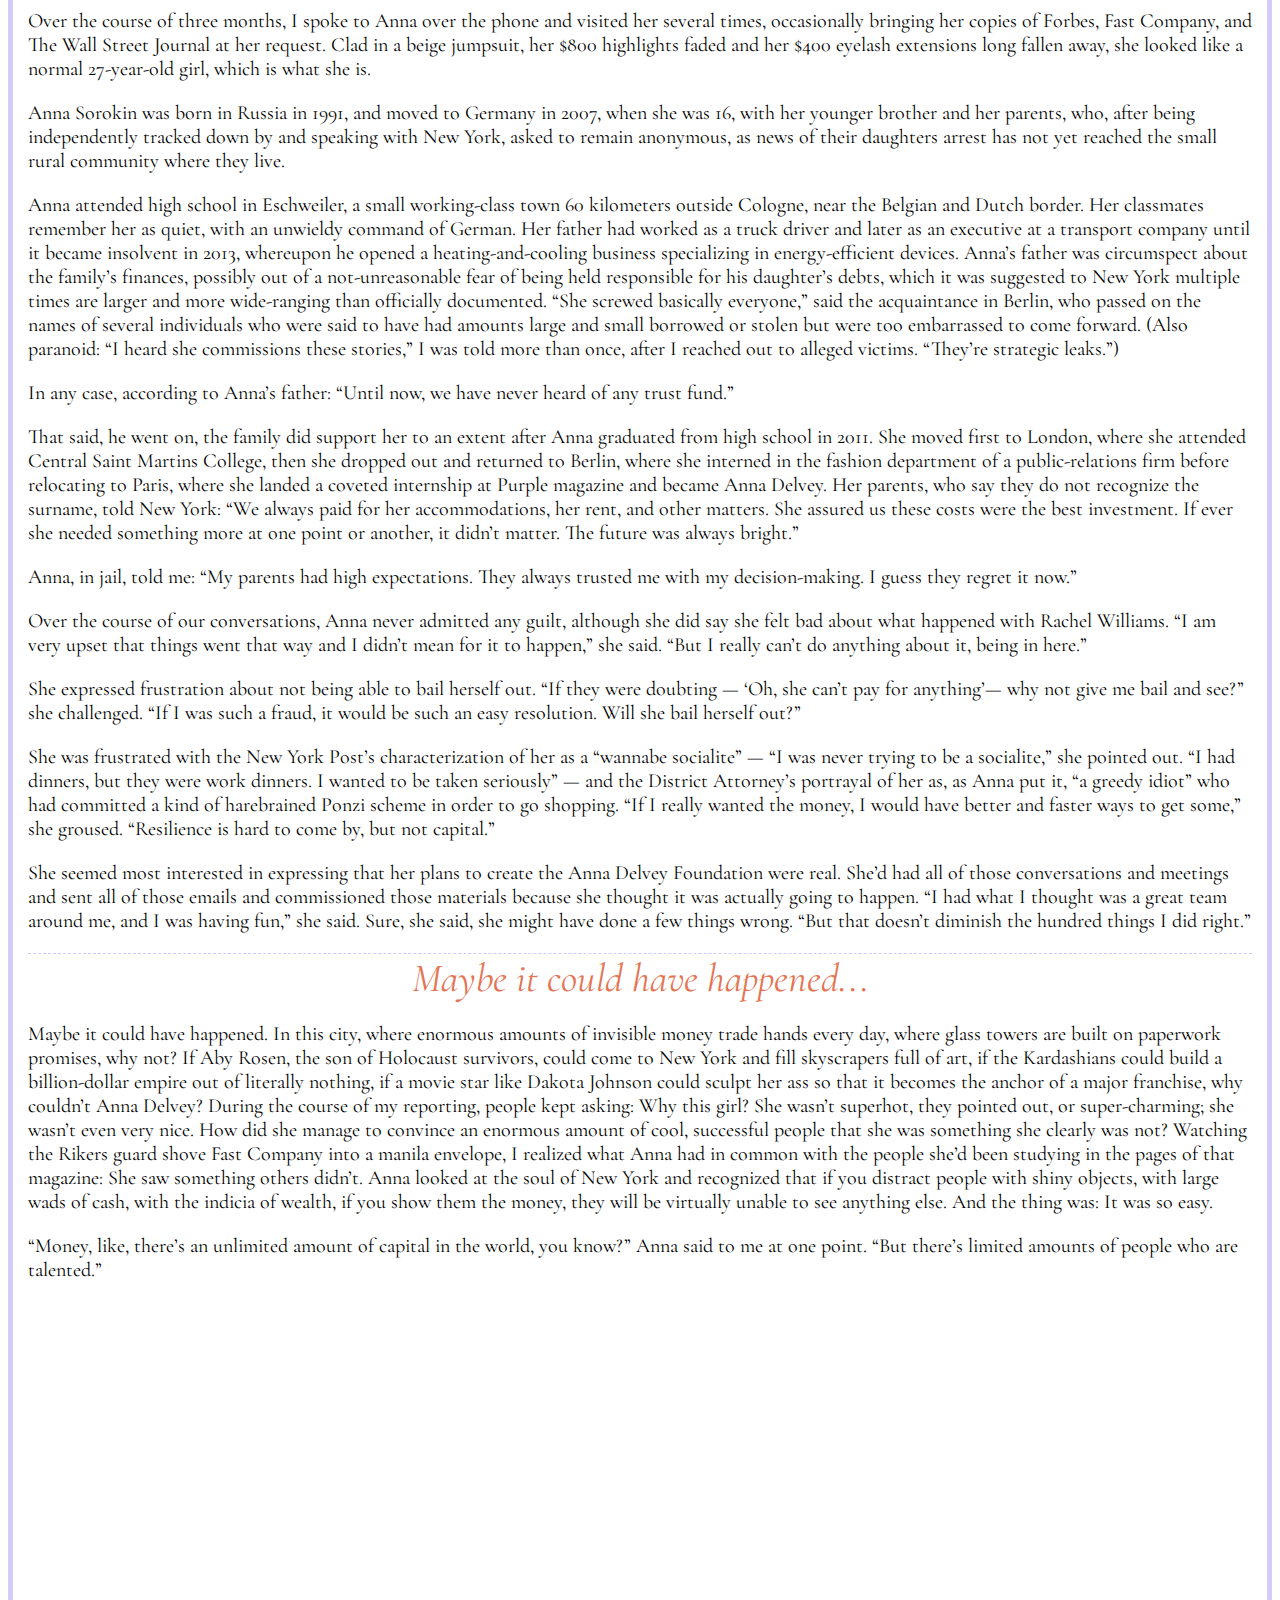
<file: final-project/index.html>
<!DOCTYPE html>
<html>

<head>
	<title> KBorduas Final Project</title>

<link rel="stylesheet" type="text/css" href="style.css">

<link rel="preconnect" href="https://fonts.googleapis.com">
<link rel="preconnect" href="https://fonts.gstatic.com" crossorigin>
<link href="https://fonts.googleapis.com/css2?family=Cormorant+Garamond&display=swap" rel="stylesheet">


  <!-- Bootstrap CSS and JavaScript -->
<link href="https://cdn.jsdelivr.net/npm/bootstrap@5.0.1/dist/css/bootstrap.min.css" rel="stylesheet" integrity="sha384-+0n0xVW2eSR5OomGNYDnhzAbDsOXxcvSN1TPprVMTNDbiYZCxYbOOl7+AMvyTG2x" crossorigin="anonymous">
<script src="https://cdn.jsdelivr.net/npm/bootstrap@5.0.1/dist/js/bootstrap.bundle.min.js" integrity="sha384-gtEjrD/SeCtmISkJkNUaaKMoLD0//ElJ19smozuHV6z3Iehds+3Ulb9Bn9Plx0x4" crossorigin="anonymous"></script>
<link rel="stylesheet" href="https://cdn.jsdelivr.net/npm/bootstrap-icons@1.5.0/font/bootstrap-icons.css">

</head>


<body>

<div id="body">


<nav class="navbar navbar-expand-lg navbar-light bg-light">
<div id="nav">
  <a class="navbar-brand" href="#">Explore Key Points In (and Outside of) The Article!</a>
  <button class="navbar-toggler" type="button" data-toggle="collapse" data-target="#navbarNav" aria-controls="navbarNav" aria-expanded="false" aria-label="Toggle navigation">
    <span class="navbar-toggler-icon"></span>
  </button>
  <div class="collapse navbar-collapse" id="navbarNav">
    <ul class="navbar-nav">
      <li class="nav-item active">
        <a class="nav-link" href="#current">Home <span class="sr-only">(current)</span></a>
      </li>
      <li class="nav-item">
        <a class="nav-link" href="#Huang">Huang Knows</a>
      </li>
      <li class="nav-item">
        <a class="nav-link" href="#real">The Real Anna</a>
      </li>
       <li class="nav-item">
        <a class="nav-link" href="#timeline">Timeline of Anna's Life</a>
      </li>
      <li class="nav-item">
        <a class="nav-link" href="https://www.instagram.com/theannadelvey/?hl=en">Anna's Current Instagram</a>
      </li>
    </ul>
  </div>
 </nav>
</nav>

<div id="top">
<a name="current"> </a>
	<div class="jumbotron jumbotron-fluid">
  <div class="container"> <div id="h1">
    <h1 class="display-4">Maybe She Had So Much Money She Just Lost Track of It</h1> </div>
   <div id="h2"> <p class="lead">Somebody had to foot the bill for Anna Delvey’s fabulous new life. The city was full of marks.</p> </div>
  </div>
</div>
</div>


<div id="img">
	<img src="photo4.jpeg" alt="photo of anna delvey" style="width:1100px;height:680px">
	<figcaption> Photo of Anna Delvey Src: Voir Fashion </figcaption>
</div>

<div id="byline"> 
	<div id="h4"> FROM THE ARCHIVES UPDATED FEB. 8, 2022 </div>
	<div id="h4"> Original Source: <a href= https://www.thecut.com/article/how-anna-delvey-tricked-new-york.html> The Cut </a> </div>
	<div id="h3"> By Jessica Pressler </div> 
</div>


<div id="h4">
Letter From The Editor 
</div>

<div id="lfe">

<p> In May 2018, New York Magazine published “Maybe She Had So Much Money She Just Lost Track of It,” which chronicles the unusual rise of Anna “Delvey” Sorokin. The article, by Jessica Pressler, is now the basis of a Netflix limited series produced by Shonda Rhimes. If you’re interested in reading similar stories, sign up for Reread: New York Hustlers, a newsletter miniseries that resurfaces classic tales of scammers, grifters, and strivers from the New York archives.
</p>

</div>

<div id="p">

<iframe title="All of the NYC hotspots Anna (Sorokin) Delvey scammed" aria-label="Locator maps" id="datawrapper-chart-XOqaq" src="https://datawrapper.dwcdn.net/XOqaq/3/" scrolling="no" frameborder="0" style="width: 0; min-width: 50% !important; border: none;" height="580"></iframe><script type="text/javascript">!function(){"use strict";window.addEventListener("message",(function(e){if(void 0!==e.data["datawrapper-height"]){var t=document.querySelectorAll("iframe");for(var a in e.data["datawrapper-height"])for(var r=0;r<t.length;r++){if(t[r].contentWindow===e.source)t[r].style.height=e.data["datawrapper-height"][a]+"px"}}}))}();
</script>

<p> It started with money, as it so often does in New York. A crisp $100 bill slipped across the smooth surface of the mid-century-inspired concierge desk at 11 Howard, the sleek new boutique hotel in Soho. Looking up, Neffatari Davis, the 25-year-old concierge, who goes by “Neff,” was surprised to see the cash had come from a young woman who seemed to be around her age. She had a heart-shaped face and pouty lips surrounded by a wild tangle of red hair, her eyes framed by incongruously chunky black glasses that Neff, an aspiring cinematographer with an eye for detail, identified as Céline. She was looking, she said in an accent that sounded European, for “the best food in Soho.”
</p>

<p> “What’s your name?” Neff asked, after the girl waved off her suggestions of Carbone and the Mercer Kitchen and settled on the Butcher’s Daughter.
</p>

<p> “Anna Delvey,” said the young woman. She’d be staying at the hotel for a month, she went on, which Neff also found surprising: Usually it was only celebrities who came for such long stretches. But Neff checked the system, and there it was. Delvey was booked into a Howard Deluxe, one of the hotel’s midrange options, about $400 a night, with ceramic sculptures on the walls and oversize windows looking onto the bustling streets of Soho. It was February 18, 2017.
</p>

<p>“Thanks,” said Delvey. “See you around.”
</p>

<p> That turned out to be a promise. Over the next few weeks, Delvey stopped by often to ask Neff’s advice, slipping her $100 each time. Neff would wax on about how Mr. Purple was totally washed and Vandal was for hipsters, while Delvey’s eyes would flit around behind her glasses. Eventually, Neff realized: Delvey already knew all the cool places to go — not only that, she knew the names of the bartenders and waiters and owners. “This is not a guest that needs my help,” it dawned on her. “This is a guest that wants my time.”
</p>

<p>This was not out of the ordinary. Since she’d started working there, Neff, a Washington, D.C., native with a wedge of natural hair, giant Margaret Keane eyes, and a gap-toothed smile, had found herself playing therapist to all manner of hotel guests: husbands cheating on their wives, wives getting away from their husbands. “You just sit there and listen, because that’s your concierge life,” she recalled recently, at a coffee shop near her apartment in Crown Heights.
</p>

<p>Usually, these guests went back to their own lives, leaving Neff to hers. But February became March, and Delvey kept showing up. She’d bring food down, or a glass of extra-dry white wine, and settle near Neff’s desk to chat. Some of the other hotel employees found Anna deeply annoying. She could be oddly ill-mannered for a rich person: Please and thank you were not in her vocabulary, and she would sometimes say things that were “Not racist,” Neff said, “but classist.” (“What are you bitches, broke?” Anna asked her and another hotel employee.) But to Neff, it didn’t come across as mean-spirited. More like she was some kind of old-fashioned princess who’d been plucked from an ancient European castle and deposited in the modern world, although according to Anna she came from modern-day Germany and her father ran a business producing solar panels. And despite her unassuming figure — “a sort of Sound of Music Fräulein,” one acquaintance later put it — Anna quickly established herself as one of 11 Howard’s most generous guests. “People would fight to take her packages upstairs,” said Neff. “Fight, because you knew you were getting $100.” Over time, Delvey got more and more comfortable in the hotel, swanning around in sheer Alexander Wang leggings or, occasionally, a hotel robe. “She ran that place,” said Neff. “You know how Rihanna walks out with wineglasses? That was Anna. And they let her. Bye, Ms. Delvey …”
</p>

<p>Anna was preparing to launch a business, a Soho House–ish type club, she told Neff, focused on art, with locations in L.A., London, Hong Kong, and Dubai, and Neff became her de facto secretary, organizing business lunches and dinners at restaurants like Seamore’s and the hotel’s own Le Coucou. (“That’s what they do in the rich culture, is meals,” said Neff.) On occasion, when Delvey showed up while the concierge desk was busy, she would stand at the counter, coolly counting out bills until she got Neff’s attention. “I’d be like, ‘Anna, there’s a line of eight people.’ But she’d keep putting money down.” And even though Neff had begun to think of Anna as not just a hotel guest but a friend, a real friend, she didn’t hesitate to take it. “A little selfish of me,” she admitted later. “But … yeah.”
</p>

<p>Who can blame her? This was Manhattan in the 21st century, and money is more powerful than ever. Rare is the city dweller who, when presented with an opportunity for a sudden and unexpected influx of cash, doesn’t grasp for it. Of course, this money almost always comes with strings attached. Sometimes you can barely see them, like that vaudeville bit in which the pawn dives for a loose bill only to find it pulled just ahead. Still, everyone makes the reach. Because here, money is the one thing that no one can ever have enough of.
</p>

<p>For a stretch of time in New York, no small amount of the cash in circulation was coming from Anna Delvey. “She gave to everyone,” said Neff. “Uber drivers, $100 cash. Meals — listen. You know how you reach for your credit card? She wouldn’t let me.”
</p>

<p>The way Anna spent money, it was like she couldn’t get rid of it fast enough. Her room was overflowing with shopping bags from Acne and Supreme, and in between meetings, she’d invite Neff to foot massages, cryotherapy, manicures (Anna favored “a light Wes Anderson pink,” according to Neff). One day, she brought Neff to a session with a personal trainer–slash–life coach she’d found online, a svelte, ageless Oprah-esque figure who works with celebrities like Dakota Johnson.
</p>

<p>“Stop sinking into your body,” the trainer commanded Anna. “Shoulders back, navel to spine. You are a bright woman; you want to be a businesswoman. You gotta be staying strong on your own power.”
</p>

<p>Afterward, as Neff panted on the sidelines, Anna bought a package of sessions. “It was, I’m not lying, $4,500,” said Neff.
</p>
</div>

<!--  PULL QUOTE --> 

<div id="pullquote">Anna paid cash.
</div>

<div id="p">
<p>Neff’s boyfriend didn’t understand why she was spending so much time with this weird girl from work. Anna didn’t understand why Neff had a boyfriend. But he was rich, Neff protested. He’d promised to finance her first movie. “Dump him,” Anna advised. “I have more money.” She would finance the movie.
</p>

<p>Neff did dump the guy. Not because of what Anna had said, although she had no reason to doubt it. Her new friend, she discovered, belonged to a vast and glittering social circle. “Anna knew everyone,” said Neff. At night, she’d taken to hosting large dinners at Le Coucou, attended by CEOs, artists, athletes, even celebrities. One night, Neff found herself seated next to her childhood idol, Macaulay Culkin. “Which was awkward,” she said. “Because I had so many questions. And he was right there. But they were talking about, like, friend stuff. So I never got the chance to be like, ‘So, you the godfather to Michael Jackson’s kids?'
</p>

<p>Despite her seemingly nomadic living situation, Anna had long been a figure on the New York social scene. “She was at all the best parties,” said marketing director Tommy Saleh, who met her in 2013 at Le Baron in Paris during Fashion Week. Delvey had been an intern at European scenester magazine Purple and appeared to be tight with the magazine’s editor-in-chief, Olivier Zahm, and its man-about-town, André Saraiva, an owner of Le Baron — two of “the 200 or so people you see everywhere,” as Saleh put it: Chilterns and Loulou’s in London; the Crow’s Nest in Montauk; Paul’s Baby Grand and the Bowery Hotel; Frieze, Coachella, Art Basel. “She introduced herself, and she was a sweet girl, very polite,” said Saleh. “Then we’re just hanging with my friends all of a sudden.”
</p>
</div>


<div class="row">
  <div class="col">

  	<blockquote class="instagram-media" data-instgrm-captioned data-instgrm-permalink="https://www.instagram.com/p/zModEMlaDI/?utm_source=ig_embed&amp;utm_campaign=loading" data-instgrm-version="14" style=" background:#FFF; border:0; border-radius:3px; box-shadow:0 0 1px 0 rgba(0,0,0,0.5),0 1px 10px 0 rgba(0,0,0,0.15); margin: 1px; max-width:540px; min-width:326px; padding:0; width:99.375%; width:-webkit-calc(100% - 2px); width:calc(100% - 2px);"><div style="padding:16px;"> <a href="https://www.instagram.com/p/zModEMlaDI/?utm_source=ig_embed&amp;utm_campaign=loading" style=" background:#FFFFFF; line-height:0; padding:0 0; text-align:center; text-decoration:none; width:100%;" target="_blank"> <div style=" display: flex; flex-direction: row; align-items: center;"> <div style="background-color: #F4F4F4; border-radius: 50%; flex-grow: 0; height: 40px; margin-right: 14px; width: 40px;"></div> <div style="display: flex; flex-direction: column; flex-grow: 1; justify-content: center;"> <div style=" background-color: #F4F4F4; border-radius: 4px; flex-grow: 0; height: 14px; margin-bottom: 6px; width: 100px;"></div> <div style=" background-color: #F4F4F4; border-radius: 4px; flex-grow: 0; height: 14px; width: 60px;"></div></div></div><div style="padding: 19% 0;"></div> <div style="display:block; height:50px; margin:0 auto 12px; width:50px;"><svg width="50px" height="50px" viewBox="0 0 60 60" version="1.1" xmlns="https://www.w3.org/2000/svg" xmlns:xlink="https://www.w3.org/1999/xlink"><g stroke="none" stroke-width="1" fill="none" fill-rule="evenodd"><g transform="translate(-511.000000, -20.000000)" fill="#000000"><g><path d="M556.869,30.41 C554.814,30.41 553.148,32.076 553.148,34.131 C553.148,36.186 554.814,37.852 556.869,37.852 C558.924,37.852 560.59,36.186 560.59,34.131 C560.59,32.076 558.924,30.41 556.869,30.41 M541,60.657 C535.114,60.657 530.342,55.887 530.342,50 C530.342,44.114 535.114,39.342 541,39.342 C546.887,39.342 551.658,44.114 551.658,50 C551.658,55.887 546.887,60.657 541,60.657 M541,33.886 C532.1,33.886 524.886,41.1 524.886,50 C524.886,58.899 532.1,66.113 541,66.113 C549.9,66.113 557.115,58.899 557.115,50 C557.115,41.1 549.9,33.886 541,33.886 M565.378,62.101 C565.244,65.022 564.756,66.606 564.346,67.663 C563.803,69.06 563.154,70.057 562.106,71.106 C561.058,72.155 560.06,72.803 558.662,73.347 C557.607,73.757 556.021,74.244 553.102,74.378 C549.944,74.521 548.997,74.552 541,74.552 C533.003,74.552 532.056,74.521 528.898,74.378 C525.979,74.244 524.393,73.757 523.338,73.347 C521.94,72.803 520.942,72.155 519.894,71.106 C518.846,70.057 518.197,69.06 517.654,67.663 C517.244,66.606 516.755,65.022 516.623,62.101 C516.479,58.943 516.448,57.996 516.448,50 C516.448,42.003 516.479,41.056 516.623,37.899 C516.755,34.978 517.244,33.391 517.654,32.338 C518.197,30.938 518.846,29.942 519.894,28.894 C520.942,27.846 521.94,27.196 523.338,26.654 C524.393,26.244 525.979,25.756 528.898,25.623 C532.057,25.479 533.004,25.448 541,25.448 C548.997,25.448 549.943,25.479 553.102,25.623 C556.021,25.756 557.607,26.244 558.662,26.654 C560.06,27.196 561.058,27.846 562.106,28.894 C563.154,29.942 563.803,30.938 564.346,32.338 C564.756,33.391 565.244,34.978 565.378,37.899 C565.522,41.056 565.552,42.003 565.552,50 C565.552,57.996 565.522,58.943 565.378,62.101 M570.82,37.631 C570.674,34.438 570.167,32.258 569.425,30.349 C568.659,28.377 567.633,26.702 565.965,25.035 C564.297,23.368 562.623,22.342 560.652,21.575 C558.743,20.834 556.562,20.326 553.369,20.18 C550.169,20.033 549.148,20 541,20 C532.853,20 531.831,20.033 528.631,20.18 C525.438,20.326 523.257,20.834 521.349,21.575 C519.376,22.342 517.703,23.368 516.035,25.035 C514.368,26.702 513.342,28.377 512.574,30.349 C511.834,32.258 511.326,34.438 511.181,37.631 C511.035,40.831 511,41.851 511,50 C511,58.147 511.035,59.17 511.181,62.369 C511.326,65.562 511.834,67.743 512.574,69.651 C513.342,71.625 514.368,73.296 516.035,74.965 C517.703,76.634 519.376,77.658 521.349,78.425 C523.257,79.167 525.438,79.673 528.631,79.82 C531.831,79.965 532.853,80.001 541,80.001 C549.148,80.001 550.169,79.965 553.369,79.82 C556.562,79.673 558.743,79.167 560.652,78.425 C562.623,77.658 564.297,76.634 565.965,74.965 C567.633,73.296 568.659,71.625 569.425,69.651 C570.167,67.743 570.674,65.562 570.82,62.369 C570.966,59.17 571,58.147 571,50 C571,41.851 570.966,40.831 570.82,37.631"></path></g></g></g></svg></div><div style="padding-top: 8px;"> <div style=" color:#3897f0; font-family:Arial,sans-serif; font-size:14px; font-style:normal; font-weight:550; line-height:18px;">View this post on Instagram</div></div><div style="padding: 12.5% 0;"></div> <div style="display: flex; flex-direction: row; margin-bottom: 14px; align-items: center;"><div> <div style="background-color: #F4F4F4; border-radius: 50%; height: 12.5px; width: 12.5px; transform: translateX(0px) translateY(7px);"></div> <div style="background-color: #F4F4F4; height: 12.5px; transform: rotate(-45deg) translateX(3px) translateY(1px); width: 12.5px; flex-grow: 0; margin-right: 14px; margin-left: 2px;"></div> <div style="background-color: #F4F4F4; border-radius: 50%; height: 12.5px; width: 12.5px; transform: translateX(9px) translateY(-18px);"></div></div><div style="margin-left: 8px;"> <div style=" background-color: #F4F4F4; border-radius: 50%; flex-grow: 0; height: 20px; width: 20px;"></div> <div style=" width: 0; height: 0; border-top: 2px solid transparent; border-left: 6px solid #f4f4f4; border-bottom: 2px solid transparent; transform: translateX(16px) translateY(-4px) rotate(30deg)"></div></div><div style="margin-left: auto;"> <div style=" width: 0px; border-top: 8px solid #F4F4F4; border-right: 8px solid transparent; transform: translateY(16px);"></div> <div style=" background-color: #F4F4F4; flex-grow: 0; height: 12px; width: 16px; transform: translateY(-4px);"></div> <div style=" width: 0; height: 0; border-top: 8px solid #F4F4F4; border-left: 8px solid transparent; transform: translateY(-4px) translateX(8px);"></div></div></div> <div style="display: flex; flex-direction: column; flex-grow: 1; justify-content: center; margin-bottom: 24px;"> <div style=" background-color: #F4F4F4; border-radius: 4px; flex-grow: 0; height: 14px; margin-bottom: 6px; width: 224px;"></div> <div style=" background-color: #F4F4F4; border-radius: 4px; flex-grow: 0; height: 14px; width: 144px;"></div></div></a><p style=" color:#c9c8cd; font-family:Arial,sans-serif; font-size:14px; line-height:17px; margin-bottom:0; margin-top:8px; overflow:hidden; padding:8px 0 7px; text-align:center; text-overflow:ellipsis; white-space:nowrap;"><a href="https://www.instagram.com/p/zModEMlaDI/?utm_source=ig_embed&amp;utm_campaign=loading" style=" color:#c9c8cd; font-family:Arial,sans-serif; font-size:14px; font-style:normal; font-weight:normal; line-height:17px; text-decoration:none;" target="_blank">A post shared by Anna Delvey (@theannadelvey)</a></p></div></blockquote> <script async src="http://www.instagram.com/embed.js"></script>


  </div>
  <div class="col">
  	
  	<blockquote class="instagram-media" data-instgrm-captioned data-instgrm-permalink="https://www.instagram.com/p/10XEsJlaCE/?utm_source=ig_embed&amp;utm_campaign=loading" data-instgrm-version="14" style=" background:#FFF; border:0; border-radius:3px; box-shadow:0 0 1px 0 rgba(0,0,0,0.5),0 1px 10px 0 rgba(0,0,0,0.15); margin: 1px; max-width:540px; min-width:326px; padding:0; width:99.375%; width:-webkit-calc(100% - 2px); width:calc(100% - 2px);"><div style="padding:16px;"> <a href="https://www.instagram.com/p/10XEsJlaCE/?utm_source=ig_embed&amp;utm_campaign=loading" style=" background:#FFFFFF; line-height:0; padding:0 0; text-align:center; text-decoration:none; width:100%;" target="_blank"> <div style=" display: flex; flex-direction: row; align-items: center;"> <div style="background-color: #F4F4F4; border-radius: 50%; flex-grow: 0; height: 40px; margin-right: 14px; width: 40px;"></div> <div style="display: flex; flex-direction: column; flex-grow: 1; justify-content: center;"> <div style=" background-color: #F4F4F4; border-radius: 4px; flex-grow: 0; height: 14px; margin-bottom: 6px; width: 100px;"></div> <div style=" background-color: #F4F4F4; border-radius: 4px; flex-grow: 0; height: 14px; width: 60px;"></div></div></div><div style="padding: 19% 0;"></div> <div style="display:block; height:50px; margin:0 auto 12px; width:50px;"><svg width="50px" height="50px" viewBox="0 0 60 60" version="1.1" xmlns="https://www.w3.org/2000/svg" xmlns:xlink="https://www.w3.org/1999/xlink"><g stroke="none" stroke-width="1" fill="none" fill-rule="evenodd"><g transform="translate(-511.000000, -20.000000)" fill="#000000"><g><path d="M556.869,30.41 C554.814,30.41 553.148,32.076 553.148,34.131 C553.148,36.186 554.814,37.852 556.869,37.852 C558.924,37.852 560.59,36.186 560.59,34.131 C560.59,32.076 558.924,30.41 556.869,30.41 M541,60.657 C535.114,60.657 530.342,55.887 530.342,50 C530.342,44.114 535.114,39.342 541,39.342 C546.887,39.342 551.658,44.114 551.658,50 C551.658,55.887 546.887,60.657 541,60.657 M541,33.886 C532.1,33.886 524.886,41.1 524.886,50 C524.886,58.899 532.1,66.113 541,66.113 C549.9,66.113 557.115,58.899 557.115,50 C557.115,41.1 549.9,33.886 541,33.886 M565.378,62.101 C565.244,65.022 564.756,66.606 564.346,67.663 C563.803,69.06 563.154,70.057 562.106,71.106 C561.058,72.155 560.06,72.803 558.662,73.347 C557.607,73.757 556.021,74.244 553.102,74.378 C549.944,74.521 548.997,74.552 541,74.552 C533.003,74.552 532.056,74.521 528.898,74.378 C525.979,74.244 524.393,73.757 523.338,73.347 C521.94,72.803 520.942,72.155 519.894,71.106 C518.846,70.057 518.197,69.06 517.654,67.663 C517.244,66.606 516.755,65.022 516.623,62.101 C516.479,58.943 516.448,57.996 516.448,50 C516.448,42.003 516.479,41.056 516.623,37.899 C516.755,34.978 517.244,33.391 517.654,32.338 C518.197,30.938 518.846,29.942 519.894,28.894 C520.942,27.846 521.94,27.196 523.338,26.654 C524.393,26.244 525.979,25.756 528.898,25.623 C532.057,25.479 533.004,25.448 541,25.448 C548.997,25.448 549.943,25.479 553.102,25.623 C556.021,25.756 557.607,26.244 558.662,26.654 C560.06,27.196 561.058,27.846 562.106,28.894 C563.154,29.942 563.803,30.938 564.346,32.338 C564.756,33.391 565.244,34.978 565.378,37.899 C565.522,41.056 565.552,42.003 565.552,50 C565.552,57.996 565.522,58.943 565.378,62.101 M570.82,37.631 C570.674,34.438 570.167,32.258 569.425,30.349 C568.659,28.377 567.633,26.702 565.965,25.035 C564.297,23.368 562.623,22.342 560.652,21.575 C558.743,20.834 556.562,20.326 553.369,20.18 C550.169,20.033 549.148,20 541,20 C532.853,20 531.831,20.033 528.631,20.18 C525.438,20.326 523.257,20.834 521.349,21.575 C519.376,22.342 517.703,23.368 516.035,25.035 C514.368,26.702 513.342,28.377 512.574,30.349 C511.834,32.258 511.326,34.438 511.181,37.631 C511.035,40.831 511,41.851 511,50 C511,58.147 511.035,59.17 511.181,62.369 C511.326,65.562 511.834,67.743 512.574,69.651 C513.342,71.625 514.368,73.296 516.035,74.965 C517.703,76.634 519.376,77.658 521.349,78.425 C523.257,79.167 525.438,79.673 528.631,79.82 C531.831,79.965 532.853,80.001 541,80.001 C549.148,80.001 550.169,79.965 553.369,79.82 C556.562,79.673 558.743,79.167 560.652,78.425 C562.623,77.658 564.297,76.634 565.965,74.965 C567.633,73.296 568.659,71.625 569.425,69.651 C570.167,67.743 570.674,65.562 570.82,62.369 C570.966,59.17 571,58.147 571,50 C571,41.851 570.966,40.831 570.82,37.631"></path></g></g></g></svg></div><div style="padding-top: 8px;"> <div style=" color:#3897f0; font-family:Arial,sans-serif; font-size:14px; font-style:normal; font-weight:550; line-height:18px;">View this post on Instagram</div></div><div style="padding: 12.5% 0;"></div> <div style="display: flex; flex-direction: row; margin-bottom: 14px; align-items: center;"><div> <div style="background-color: #F4F4F4; border-radius: 50%; height: 12.5px; width: 12.5px; transform: translateX(0px) translateY(7px);"></div> <div style="background-color: #F4F4F4; height: 12.5px; transform: rotate(-45deg) translateX(3px) translateY(1px); width: 12.5px; flex-grow: 0; margin-right: 14px; margin-left: 2px;"></div> <div style="background-color: #F4F4F4; border-radius: 50%; height: 12.5px; width: 12.5px; transform: translateX(9px) translateY(-18px);"></div></div><div style="margin-left: 8px;"> <div style=" background-color: #F4F4F4; border-radius: 50%; flex-grow: 0; height: 20px; width: 20px;"></div> <div style=" width: 0; height: 0; border-top: 2px solid transparent; border-left: 6px solid #f4f4f4; border-bottom: 2px solid transparent; transform: translateX(16px) translateY(-4px) rotate(30deg)"></div></div><div style="margin-left: auto;"> <div style=" width: 0px; border-top: 8px solid #F4F4F4; border-right: 8px solid transparent; transform: translateY(16px);"></div> <div style=" background-color: #F4F4F4; flex-grow: 0; height: 12px; width: 16px; transform: translateY(-4px);"></div> <div style=" width: 0; height: 0; border-top: 8px solid #F4F4F4; border-left: 8px solid transparent; transform: translateY(-4px) translateX(8px);"></div></div></div> <div style="display: flex; flex-direction: column; flex-grow: 1; justify-content: center; margin-bottom: 24px;"> <div style=" background-color: #F4F4F4; border-radius: 4px; flex-grow: 0; height: 14px; margin-bottom: 6px; width: 224px;"></div> <div style=" background-color: #F4F4F4; border-radius: 4px; flex-grow: 0; height: 14px; width: 144px;"></div></div></a><p style=" color:#c9c8cd; font-family:Arial,sans-serif; font-size:14px; line-height:17px; margin-bottom:0; margin-top:8px; overflow:hidden; padding:8px 0 7px; text-align:center; text-overflow:ellipsis; white-space:nowrap;"><a href="https://www.instagram.com/p/10XEsJlaCE/?utm_source=ig_embed&amp;utm_campaign=loading" style=" color:#c9c8cd; font-family:Arial,sans-serif; font-size:14px; font-style:normal; font-weight:normal; line-height:17px; text-decoration:none;" target="_blank">A post shared by Anna Delvey (@theannadelvey)</a></p></div></blockquote> <script async src="//www.instagram.com/embed.js"></script>
  </div>
</div>

<div id="img"> From left to right: Anna tags Olivier Zahm in an Instagram post / Anna geotags Berlin in 2015 Src: theannadelvey/ Instagram 
</div>

	
<div id="p">

<p>Soon, Anna was everywhere too. “She managed to be in all the sort of right places,” recalled one acquaintance who met Anna in 2015 at a party thrown by a start-up mogul in Berlin. “She was wearing really fancy clothing” — Balenciaga, or maybe Alaïa — “and someone mentioned that she flew in on a private jet.” It was unclear where exactly Anna came from — she told people she was from Cologne, but her German wasn’t very good — or what the source of her wealth was. But that wasn’t unusual. “There are so many trust-fund kids running around,” said Saleh. “Everyone is your best friend, and you don’t know a thing about anyone.”
</p>

<p>She was wearing really fancy clothing. Some one mentioned she flew in on a private jet.
After a gallerist at Pace introduced her to Michael Xufu Huang, the extremely young, extremely dapper collector and founder of Beijing’s M Woods museum, Anna proposed they go together to the Venice Biennale. Huang thought it was “a little weird” when Anna asked him to book the plane tickets and hotel on his credit card. “But I was like, Okay, whatever,” he said. It was also strange, he noticed during their time there, that Anna only ever paid with cash, and after they got back, she seemed to forget she’d said she’d pay him back. “It was not a lot of money,” he said. “Like two or three thousand dollars.” After a while, Huang kind of forgot about it too.
</p>

<p>When you’re superrich, you can be forgetful in this way. Which is maybe why no one thought much of the instances in which Anna did things that seemed odd for a wealthy person: calling a friend to have her put a taxi from the airport on her credit card, or asking to sleep on someone’s couch, or moving into someone’s apartment with the tacit agreement to pay rent, and then … not doing it. Maybe she had so much money she just lost track of it.
</p>

<a name="Huang"> </a>

<p>The following January, Anna hired a PR firm to put together a birthday party at one of her favorite restaurants, Sadelle’s in Soho. “It was a lot of very cool, very successful people,” said Huang, who, while aware Anna owed him money for their Venice trip, remained mostly unconcerned about it, at least until the restaurant, having seen Polaroids of Huang and Anna at the party on Instagram, messaged him a few days later. “They were like, ‘Do you have her contact info?' ” he says now. " 'Because she didn’t pay her bill.’ Then I realized, Oh my God, she is not legit.”
</p>

<p>As Anna bounced around the globe, there was some speculation as to where her means to do this came from, though no one seemed to care that much so long as the bills got paid.
</p>

<p>“I thought she had family money,” said Jayma Cardoso, one of the owners of the Surf Lodge in Montauk. Delvey’s father was a diplomat to Russia, one friend was sure. No, another insisted, he was an oil-industry titan. “As far as I knew, her family was the Delvey family that is big in antiques in Germany,” said another acquaintance, a millionaire tech CEO. (It is unclear what family he was referring to.) The CEO met Anna through the boyfriend she was running around with for a while, a futurist on the TED-Talks circuit who’d been profiled in The New Yorker. For about two years, they’d been kind of like a team, showing up in places frequented by the itinerant wealthy, living out of fancy hotels and hosting sceney dinners where the Futurist talked up his app and Delvey spoke of the private club she wanted to open once she turned 25 and came into her trust fund.
</p>

<p>Then it was 2016. The Futurist, whose app never materialized, moved to the Emirates, and Anna came to New York on her own, determined to make her arts club a reality, although she worried to Marc Kremers, the London creative director helping her with branding, that the name she’d come up with — the Anna Delvey Foundation, or ADF — was “too narcissistic.”
</p>

<p>Early on, Anna and architect Ron Castellano, a friend of her Purple cohort, had scouted a building on the Lower East Side, but it turned out to be too close to a school to get a liquor license, and soon Anna had shifted her aspirations uptown. Through her connections, she’d befriended Gabriel Calatrava, one of the sons of famed architect Santiago. His family’s real-estate advisory company, Calatrava Grace, had helped her “secure the lease,” she informed people, on the perfect space: 45,000 square feet occupying six floors of the historic Church Missions House, a landmarked building on the corner of Park Avenue and 22nd. The heart of the club would be, she said, a “dynamic visual-arts center,” with a rotating array of pop-up shops curated by artist Daniel Arsham, whom she knew from her Purple days, and exhibitions and installations from blue-chip artists like Urs Fischer, Damien Hirst, Jeff Koons, and Tracey Emin. For the inaugural event, Anna told people, the artist Christo had agreed to wrap the building. Some people raised their eyebrows at the grandiosity of this plan, but to others it made sense, in a New York kind of way. The building’s owner, developer Aby Rosen, was no stranger to the private-club genre; a few years earlier, he’d bought a midtown building and opened the Core Club, which housed an art collection. He also happened to own 11 Howard.
</p>

<p>With the help of Calatrava executive Michael Jaffe, a former employee of Rosen’s RFR realty firm, Anna soon began meeting with big names in the food-and-beverage world to discuss possibilities in the space. One was André Balazs, who, according to Anna, suggested they add two floors of hotel rooms. Another was Richie Notar, one of the founders of Nobu, who did a walk-through of the building with Anna as she described her vision, which included three restaurants, a juice bar, and a German bakery. “Apparently her family was prominent in Germany,” Notar said, “and funding this big project for her.”
</p>

<p>But a project of this size required more capital than even someone of Anna’s apparently considerable resources could manage: approximately $25 million, “in addition to $25m existing,” Anna wrote in an email to a prominent Silicon Valley publicist in 2016. “If you think this is something you could help us with and have anyone in mind who would be a good cultural fit for this project.” But by fall, Anna had turned on the idea of private investors, in part because she didn’t want anyone telling her what to do. “If we were to bring in investors, they would say, ‘Oh, she’s 25; she doesn’t know what she’s doing,’ ” Anna explained later. “I wanted to build the first one myself.”
</p>

<p>To help secure a loan, one of Anna’s “finance friends” had told her to get in touch with Joel Cohen, best known as the prosecutor of Jordan Belfort, a.k.a. the Wolf of Wall Street. Cohen now worked at Gibson Dunn, a large firm known for its real-estate practice. He put her in touch with Andy Lance, a partner who happened to have the exact kind of expertise that Anna was looking for. In the past, she’d complained to friends about feeling condescended to by older male lawyers because of her age and gender. But Lance was different. “He knows how to talk to women,” she said. “And he would explain to me the right amount, without being patronizing.” According to Anna, she and Lance spoke every day. “He was there all the time. He would answer in the middle of the night, or when he was in Turks and Caicos for Christmas.”
</p>

<p>After filling out Gibson Dunn’s new-client-intake form, which included checking boxes that confirmed the client had the resources to pay and would not embarrass the firm, Lance put Anna in touch with several large financial institutions, including Los Angeles–based City National Bank and Fortress Investment Group. “Our client Anna Delvey is undertaking a very exciting redevelopment of 281 Park Avenue South, backed by a marquee team for this type of venue and space,” Lance wrote in one email, in which he explained that Anna needed the loan because “her personal assets, which are quite substantial, are located outside the US, some of them in trust with UBS outside the US.” The monies she received, he added, would be “fully secured” by a letter of credit from the Swiss bank. (Lance did not respond to requests for comment.)
</p>

<p>When the banker at City National asked to see the UBS statements, he received a list of figures from a man named Peter W. Hennecke. “Please use these for your projections for now,” Hennecke wrote in an email. “I’ll send the physical statements on Monday.”
</p>

<p>“Question: Are you from UBS?” the banker replied, puzzled by Hennecke’s AOL address.
</p>

<p>No, Anna explained. “Peter is head of my family office.”
</p>

<p>With Anna in fund-raising mode, the artists and celebrity friends at her dinners were gradually supplanted by men with “Goyard briefcases and Rolexes, and Hublot, like that Jay-Z lyric,” according to Neff, who at one point looked across the table at Le Coucou and recognized the face of infamous “pharma bro” Martin Shkreli, who would later be convicted of securities fraud. Anna introduced Shkreli as a “dear friend,” although it was really the only time they’d met, Shkreli told New York in a letter from the penitentiary; Anna was close with one of his executives. “Anna did seem to be a popular ‘woman about town’ who knew everyone,” he wrote. “Even though I was nationally known, I felt like a computer geek next to her.”
</p>

<p>As for Neff, she was not as discreet as she had been with Macaulay Culkin, tweeting after the fact that Shkreli had played her and Anna the leaked tracks from Tha Carter V, the delayed Lil Wayne album he’d acquired. Anna was furious, but Neff refused to delete the tweet. “I wanted everybody to know that I heard this album that the world is waiting on! But Anna was pretty mad. She didn’t come down to my desk for maybe three days.”
</p>

<p>In the meantime, though, Neff said she had another visitor: Charlie Rosen. Aby Rosen’s sons were generally regarded as pretty-boy trust-fund kids — a few years back, they made headlines for reportedly racing ATVs over piping-plover nests in the Hamptons — but Neff liked them, and when Charlie stopped by one evening, she dropped that she’d recently been to visit the Park Avenue building that one of the guests, a young woman, was leasing from their father for an arts club.
</p>

<p>Rosen looked confused. He didn’t appear to have ever heard of Anna or her project. “What room is she staying in?” he asked. When Neff told him, he looked skeptical. “If my dad has someone buying property from him staying here,” he said, “would she be in a Deluxe or would she be in a suite?”
</p>

<p>He had a point. A few days later, Neff broached the subject. “Why did you tell me you’re buying property from Aby but you’re not staying in a suite?” she asked.
</p>

<p>Anna looked surprised but answered immediately. “She said, ‘You ever have someone do so many favors for you, you kind of just want to pay them back in silence?’ ”
</p>
</div>

<div id="pullquote">“Genius,” Neff said.
</div>

<div id="p">
<p>Soon it was April. Spring was poking its head through the gray New York City sidewalks, and the weather was getting warm enough to sip rosé on rooftops, one of Anna’s favorite activities, although the circle she was doing this with, Neff noticed, was smaller than it had been in the past and mainly consisted of herself; Rachel Williams, a photo editor at Vanity Fair; and the trainer, who, although she was notably older, had taken a motherly interest in her client. “I know a lot of trust-fund babies, and I was impressed that Anna had something that she wanted to do, instead of, you know, living like a Kardashian,” said the trainer. Plus, she said, Anna seemed lonely. Neff noticed the same thing. “What happened to your friends?” she asked Anna after one night out. “Oh,” Anna said vaguely. “They’re all mad I left Purple.”
</p>

<p>She was too busy for parties, anyway, she said, what with building her business.
</p>

<p>It was true that Anna was spending a lot of time working, frowning at her in-box and huffing into the phone. “She was always on the phone with lawyers,” said Neff, who would sort of listen in from the concierge desk. “They were always toning her down. Like, ‘Anna, you’re trying to make something that’s worth this much be worth that much, and that’s just not how it works.’ ”
</p>

<p>Back in December, City National had turned down her loan request — a management decision is how Anna framed it — and while the ever-loyal Andy Lance was reaching out to hedge funds and banks for alternate financing, executives at RFR were pressuring her to come up with the money fast, Anna said. If she didn’t, they were going to give it to another party, rumored to be the Swedish museum Fotografiska. “How do they even pay for that?” Anna fumed. “It’s like two old guys.”
</p>

<p>In the meantime, Anna was having cash-flow issues of her own. One night, Anna asked Neff to dinner at Sant Ambroeus in Soho. They were by themselves, which was unusual. Even more unusually, at the end of the meal, Anna’s card was declined. “Here,” she told the waiter, handing him a list of credit-card numbers. In Neff’s admittedly foggy memory, they were in a small book, though it may have been the Notes app on her phone. But she’s clear on what happened next. “The waiter went back to his station and began entering the numbers. There were like 12, and I know the guy tried them all,” she said. “He was trying it and then shaking his head. And then I started to sweat, because I knew the bill was mine.” While the amount — $286 — was a fraction of what Anna usually spent, it was a lot for Neff, who quietly transferred money from her savings to cover the bill. Doing so made her feel sick, but after all the money Anna had spent on her, she understood it was her turn.
</p>

<p>Not long after, Neff’s manager called and asked her to address a delicate issue: It seemed 11 Howard didn’t have a credit card on file for Anna Delvey. Because the hotel had been so new when she arrived, and because she was staying for such an unusually long time, and because she was a client of Aby Rosen’s and a very valued guest, it had agreed to accept a wire transfer. But a month and a half later, no such transfer had arrived, and now Delvey owed the hotel some $30,000, including charges from Le Coucou that she’d been billing to her room.</p>

</div>



<div class="row">
  <div class="col">

  	<blockquote class="instagram-media" data-instgrm-captioned data-instgrm-permalink="https://www.instagram.com/p/BRsuxrTjulX/?utm_source=ig_embed&amp;utm_campaign=loading" data-instgrm-version="14" style=" background:#FFF; border:0; border-radius:3px; box-shadow:0 0 1px 0 rgba(0,0,0,0.5),0 1px 10px 0 rgba(0,0,0,0.15); margin: 1px; max-width:540px; min-width:326px; padding:0; width:99.375%; width:-webkit-calc(100% - 2px); width:calc(100% - 2px);"><div style="padding:16px;"> <a href="https://www.instagram.com/p/BRsuxrTjulX/?utm_source=ig_embed&amp;utm_campaign=loading" style=" background:#FFFFFF; line-height:0; padding:0 0; text-align:center; text-decoration:none; width:100%;" target="_blank"> <div style=" display: flex; flex-direction: row; align-items: center;"> <div style="background-color: #F4F4F4; border-radius: 50%; flex-grow: 0; height: 40px; margin-right: 14px; width: 40px;"></div> <div style="display: flex; flex-direction: column; flex-grow: 1; justify-content: center;"> <div style=" background-color: #F4F4F4; border-radius: 4px; flex-grow: 0; height: 14px; margin-bottom: 6px; width: 100px;"></div> <div style=" background-color: #F4F4F4; border-radius: 4px; flex-grow: 0; height: 14px; width: 60px;"></div></div></div><div style="padding: 19% 0;"></div> <div style="display:block; height:50px; margin:0 auto 12px; width:50px;"><svg width="50px" height="50px" viewBox="0 0 60 60" version="1.1" xmlns="https://www.w3.org/2000/svg" xmlns:xlink="https://www.w3.org/1999/xlink"><g stroke="none" stroke-width="1" fill="none" fill-rule="evenodd"><g transform="translate(-511.000000, -20.000000)" fill="#000000"><g><path d="M556.869,30.41 C554.814,30.41 553.148,32.076 553.148,34.131 C553.148,36.186 554.814,37.852 556.869,37.852 C558.924,37.852 560.59,36.186 560.59,34.131 C560.59,32.076 558.924,30.41 556.869,30.41 M541,60.657 C535.114,60.657 530.342,55.887 530.342,50 C530.342,44.114 535.114,39.342 541,39.342 C546.887,39.342 551.658,44.114 551.658,50 C551.658,55.887 546.887,60.657 541,60.657 M541,33.886 C532.1,33.886 524.886,41.1 524.886,50 C524.886,58.899 532.1,66.113 541,66.113 C549.9,66.113 557.115,58.899 557.115,50 C557.115,41.1 549.9,33.886 541,33.886 M565.378,62.101 C565.244,65.022 564.756,66.606 564.346,67.663 C563.803,69.06 563.154,70.057 562.106,71.106 C561.058,72.155 560.06,72.803 558.662,73.347 C557.607,73.757 556.021,74.244 553.102,74.378 C549.944,74.521 548.997,74.552 541,74.552 C533.003,74.552 532.056,74.521 528.898,74.378 C525.979,74.244 524.393,73.757 523.338,73.347 C521.94,72.803 520.942,72.155 519.894,71.106 C518.846,70.057 518.197,69.06 517.654,67.663 C517.244,66.606 516.755,65.022 516.623,62.101 C516.479,58.943 516.448,57.996 516.448,50 C516.448,42.003 516.479,41.056 516.623,37.899 C516.755,34.978 517.244,33.391 517.654,32.338 C518.197,30.938 518.846,29.942 519.894,28.894 C520.942,27.846 521.94,27.196 523.338,26.654 C524.393,26.244 525.979,25.756 528.898,25.623 C532.057,25.479 533.004,25.448 541,25.448 C548.997,25.448 549.943,25.479 553.102,25.623 C556.021,25.756 557.607,26.244 558.662,26.654 C560.06,27.196 561.058,27.846 562.106,28.894 C563.154,29.942 563.803,30.938 564.346,32.338 C564.756,33.391 565.244,34.978 565.378,37.899 C565.522,41.056 565.552,42.003 565.552,50 C565.552,57.996 565.522,58.943 565.378,62.101 M570.82,37.631 C570.674,34.438 570.167,32.258 569.425,30.349 C568.659,28.377 567.633,26.702 565.965,25.035 C564.297,23.368 562.623,22.342 560.652,21.575 C558.743,20.834 556.562,20.326 553.369,20.18 C550.169,20.033 549.148,20 541,20 C532.853,20 531.831,20.033 528.631,20.18 C525.438,20.326 523.257,20.834 521.349,21.575 C519.376,22.342 517.703,23.368 516.035,25.035 C514.368,26.702 513.342,28.377 512.574,30.349 C511.834,32.258 511.326,34.438 511.181,37.631 C511.035,40.831 511,41.851 511,50 C511,58.147 511.035,59.17 511.181,62.369 C511.326,65.562 511.834,67.743 512.574,69.651 C513.342,71.625 514.368,73.296 516.035,74.965 C517.703,76.634 519.376,77.658 521.349,78.425 C523.257,79.167 525.438,79.673 528.631,79.82 C531.831,79.965 532.853,80.001 541,80.001 C549.148,80.001 550.169,79.965 553.369,79.82 C556.562,79.673 558.743,79.167 560.652,78.425 C562.623,77.658 564.297,76.634 565.965,74.965 C567.633,73.296 568.659,71.625 569.425,69.651 C570.167,67.743 570.674,65.562 570.82,62.369 C570.966,59.17 571,58.147 571,50 C571,41.851 570.966,40.831 570.82,37.631"></path></g></g></g></svg></div><div style="padding-top: 8px;"> <div style=" color:#3897f0; font-family:Arial,sans-serif; font-size:14px; font-style:normal; font-weight:550; line-height:18px;">View this post on Instagram</div></div><div style="padding: 12.5% 0;"></div> <div style="display: flex; flex-direction: row; margin-bottom: 14px; align-items: center;"><div> <div style="background-color: #F4F4F4; border-radius: 50%; height: 12.5px; width: 12.5px; transform: translateX(0px) translateY(7px);"></div> <div style="background-color: #F4F4F4; height: 12.5px; transform: rotate(-45deg) translateX(3px) translateY(1px); width: 12.5px; flex-grow: 0; margin-right: 14px; margin-left: 2px;"></div> <div style="background-color: #F4F4F4; border-radius: 50%; height: 12.5px; width: 12.5px; transform: translateX(9px) translateY(-18px);"></div></div><div style="margin-left: 8px;"> <div style=" background-color: #F4F4F4; border-radius: 50%; flex-grow: 0; height: 20px; width: 20px;"></div> <div style=" width: 0; height: 0; border-top: 2px solid transparent; border-left: 6px solid #f4f4f4; border-bottom: 2px solid transparent; transform: translateX(16px) translateY(-4px) rotate(30deg)"></div></div><div style="margin-left: auto;"> <div style=" width: 0px; border-top: 8px solid #F4F4F4; border-right: 8px solid transparent; transform: translateY(16px);"></div> <div style=" background-color: #F4F4F4; flex-grow: 0; height: 12px; width: 16px; transform: translateY(-4px);"></div> <div style=" width: 0; height: 0; border-top: 8px solid #F4F4F4; border-left: 8px solid transparent; transform: translateY(-4px) translateX(8px);"></div></div></div> <div style="display: flex; flex-direction: column; flex-grow: 1; justify-content: center; margin-bottom: 24px;"> <div style=" background-color: #F4F4F4; border-radius: 4px; flex-grow: 0; height: 14px; margin-bottom: 6px; width: 224px;"></div> <div style=" background-color: #F4F4F4; border-radius: 4px; flex-grow: 0; height: 14px; width: 144px;"></div></div></a><p style=" color:#c9c8cd; font-family:Arial,sans-serif; font-size:14px; line-height:17px; margin-bottom:0; margin-top:8px; overflow:hidden; padding:8px 0 7px; text-align:center; text-overflow:ellipsis; white-space:nowrap;"><a href="https://www.instagram.com/p/BRsuxrTjulX/?utm_source=ig_embed&amp;utm_campaign=loading" style=" color:#c9c8cd; font-family:Arial,sans-serif; font-size:14px; font-style:normal; font-weight:normal; line-height:17px; text-decoration:none;" target="_blank">A post shared by Anna Delvey (@theannadelvey)</a></p></div></blockquote> <script async src="//www.instagram.com/embed.js"></script>

  </div>
  <div class="col">
  	
  <blockquote class="instagram-media" data-instgrm-captioned data-instgrm-permalink="https://www.instagram.com/p/BBmALrWFaL2/?utm_source=ig_embed&amp;utm_campaign=loading" data-instgrm-version="14" style=" background:#FFF; border:0; border-radius:3px; box-shadow:0 0 1px 0 rgba(0,0,0,0.5),0 1px 10px 0 rgba(0,0,0,0.15); margin: 1px; max-width:540px; min-width:326px; padding:0; width:99.375%; width:-webkit-calc(100% - 2px); width:calc(100% - 2px);"><div style="padding:16px;"> <a href="https://www.instagram.com/p/BBmALrWFaL2/?utm_source=ig_embed&amp;utm_campaign=loading" style=" background:#FFFFFF; line-height:0; padding:0 0; text-align:center; text-decoration:none; width:100%;" target="_blank"> <div style=" display: flex; flex-direction: row; align-items: center;"> <div style="background-color: #F4F4F4; border-radius: 50%; flex-grow: 0; height: 40px; margin-right: 14px; width: 40px;"></div> <div style="display: flex; flex-direction: column; flex-grow: 1; justify-content: center;"> <div style=" background-color: #F4F4F4; border-radius: 4px; flex-grow: 0; height: 14px; margin-bottom: 6px; width: 100px;"></div> <div style=" background-color: #F4F4F4; border-radius: 4px; flex-grow: 0; height: 14px; width: 60px;"></div></div></div><div style="padding: 19% 0;"></div> <div style="display:block; height:50px; margin:0 auto 12px; width:50px;"><svg width="50px" height="50px" viewBox="0 0 60 60" version="1.1" xmlns="https://www.w3.org/2000/svg" xmlns:xlink="https://www.w3.org/1999/xlink"><g stroke="none" stroke-width="1" fill="none" fill-rule="evenodd"><g transform="translate(-511.000000, -20.000000)" fill="#000000"><g><path d="M556.869,30.41 C554.814,30.41 553.148,32.076 553.148,34.131 C553.148,36.186 554.814,37.852 556.869,37.852 C558.924,37.852 560.59,36.186 560.59,34.131 C560.59,32.076 558.924,30.41 556.869,30.41 M541,60.657 C535.114,60.657 530.342,55.887 530.342,50 C530.342,44.114 535.114,39.342 541,39.342 C546.887,39.342 551.658,44.114 551.658,50 C551.658,55.887 546.887,60.657 541,60.657 M541,33.886 C532.1,33.886 524.886,41.1 524.886,50 C524.886,58.899 532.1,66.113 541,66.113 C549.9,66.113 557.115,58.899 557.115,50 C557.115,41.1 549.9,33.886 541,33.886 M565.378,62.101 C565.244,65.022 564.756,66.606 564.346,67.663 C563.803,69.06 563.154,70.057 562.106,71.106 C561.058,72.155 560.06,72.803 558.662,73.347 C557.607,73.757 556.021,74.244 553.102,74.378 C549.944,74.521 548.997,74.552 541,74.552 C533.003,74.552 532.056,74.521 528.898,74.378 C525.979,74.244 524.393,73.757 523.338,73.347 C521.94,72.803 520.942,72.155 519.894,71.106 C518.846,70.057 518.197,69.06 517.654,67.663 C517.244,66.606 516.755,65.022 516.623,62.101 C516.479,58.943 516.448,57.996 516.448,50 C516.448,42.003 516.479,41.056 516.623,37.899 C516.755,34.978 517.244,33.391 517.654,32.338 C518.197,30.938 518.846,29.942 519.894,28.894 C520.942,27.846 521.94,27.196 523.338,26.654 C524.393,26.244 525.979,25.756 528.898,25.623 C532.057,25.479 533.004,25.448 541,25.448 C548.997,25.448 549.943,25.479 553.102,25.623 C556.021,25.756 557.607,26.244 558.662,26.654 C560.06,27.196 561.058,27.846 562.106,28.894 C563.154,29.942 563.803,30.938 564.346,32.338 C564.756,33.391 565.244,34.978 565.378,37.899 C565.522,41.056 565.552,42.003 565.552,50 C565.552,57.996 565.522,58.943 565.378,62.101 M570.82,37.631 C570.674,34.438 570.167,32.258 569.425,30.349 C568.659,28.377 567.633,26.702 565.965,25.035 C564.297,23.368 562.623,22.342 560.652,21.575 C558.743,20.834 556.562,20.326 553.369,20.18 C550.169,20.033 549.148,20 541,20 C532.853,20 531.831,20.033 528.631,20.18 C525.438,20.326 523.257,20.834 521.349,21.575 C519.376,22.342 517.703,23.368 516.035,25.035 C514.368,26.702 513.342,28.377 512.574,30.349 C511.834,32.258 511.326,34.438 511.181,37.631 C511.035,40.831 511,41.851 511,50 C511,58.147 511.035,59.17 511.181,62.369 C511.326,65.562 511.834,67.743 512.574,69.651 C513.342,71.625 514.368,73.296 516.035,74.965 C517.703,76.634 519.376,77.658 521.349,78.425 C523.257,79.167 525.438,79.673 528.631,79.82 C531.831,79.965 532.853,80.001 541,80.001 C549.148,80.001 550.169,79.965 553.369,79.82 C556.562,79.673 558.743,79.167 560.652,78.425 C562.623,77.658 564.297,76.634 565.965,74.965 C567.633,73.296 568.659,71.625 569.425,69.651 C570.167,67.743 570.674,65.562 570.82,62.369 C570.966,59.17 571,58.147 571,50 C571,41.851 570.966,40.831 570.82,37.631"></path></g></g></g></svg></div><div style="padding-top: 8px;"> <div style=" color:#3897f0; font-family:Arial,sans-serif; font-size:14px; font-style:normal; font-weight:550; line-height:18px;">View this post on Instagram</div></div><div style="padding: 12.5% 0;"></div> <div style="display: flex; flex-direction: row; margin-bottom: 14px; align-items: center;"><div> <div style="background-color: #F4F4F4; border-radius: 50%; height: 12.5px; width: 12.5px; transform: translateX(0px) translateY(7px);"></div> <div style="background-color: #F4F4F4; height: 12.5px; transform: rotate(-45deg) translateX(3px) translateY(1px); width: 12.5px; flex-grow: 0; margin-right: 14px; margin-left: 2px;"></div> <div style="background-color: #F4F4F4; border-radius: 50%; height: 12.5px; width: 12.5px; transform: translateX(9px) translateY(-18px);"></div></div><div style="margin-left: 8px;"> <div style=" background-color: #F4F4F4; border-radius: 50%; flex-grow: 0; height: 20px; width: 20px;"></div> <div style=" width: 0; height: 0; border-top: 2px solid transparent; border-left: 6px solid #f4f4f4; border-bottom: 2px solid transparent; transform: translateX(16px) translateY(-4px) rotate(30deg)"></div></div><div style="margin-left: auto;"> <div style=" width: 0px; border-top: 8px solid #F4F4F4; border-right: 8px solid transparent; transform: translateY(16px);"></div> <div style=" background-color: #F4F4F4; flex-grow: 0; height: 12px; width: 16px; transform: translateY(-4px);"></div> <div style=" width: 0; height: 0; border-top: 8px solid #F4F4F4; border-left: 8px solid transparent; transform: translateY(-4px) translateX(8px);"></div></div></div> <div style="display: flex; flex-direction: column; flex-grow: 1; justify-content: center; margin-bottom: 24px;"> <div style=" background-color: #F4F4F4; border-radius: 4px; flex-grow: 0; height: 14px; margin-bottom: 6px; width: 224px;"></div> <div style=" background-color: #F4F4F4; border-radius: 4px; flex-grow: 0; height: 14px; width: 144px;"></div></div></a><p style=" color:#c9c8cd; font-family:Arial,sans-serif; font-size:14px; line-height:17px; margin-bottom:0; margin-top:8px; overflow:hidden; padding:8px 0 7px; text-align:center; text-overflow:ellipsis; white-space:nowrap;"><a href="https://www.instagram.com/p/BBmALrWFaL2/?utm_source=ig_embed&amp;utm_campaign=loading" style=" color:#c9c8cd; font-family:Arial,sans-serif; font-size:14px; font-style:normal; font-weight:normal; line-height:17px; text-decoration:none;" target="_blank">A post shared by Anna Delvey (@theannadelvey)</a></p></div></blockquote> <script async src="//www.instagram.com/embed.js"></script>
  </div>
</div>

<div id="img"> From left to right: Anna posts from Le Coucou in 2017 / Anna tags Olivier Zahm in another post, one year later.  Src: theannadelvey/ Instagram 
</div>


	
<div id="p">

<p>Neff wasn’t sure what to think. She was sure Anna was good for the money. The day after the Sant Ambroeus debacle, she’d paid her back triple. In cash.
</p>

<p>When Anna came by her desk the next day, Neff took her aside and told her that management had said Anna needed to pay her bill. Anna nodded, her eyes inscrutable behind her sunglasses. There was a wire transfer on the way, she said. It should arrive soon. Then, about midway into her shift, Anna came by the desk again and, with a mischievous smile on her face, told Neff to expect a package. When it arrived, Neff opened it to find a case of 1975 Dom Pérignon, with Anna’s instructions to distribute it among the staff. Neff hesitated. Gifts, especially of the liquid variety, needed to be approved by management. “They were like, ‘How do we look approving this if she hasn’t paid us?’ So they went after her. ‘We need the money or we’re locking you out.’ ”
</p>

<p>One morning, Anna showed up to her morning session with the trainer looking visibly upset. “Can we do a life-coaching session?” she pleaded. She was trying to build something, to do something, she went on, and no one was taking her seriously. “They think because I am young, they think I have all this money,” she sobbed. “I told them the money would be there soon. I’m having it transferred.”
</p>

<p>The trainer told her to breathe. “I feel like you are in a little over your head,” she offered. “Maybe you just need a break.”
</p>

<p>Then something miraculous happened. Citibank sent 11 Howard a wire transfer on behalf of Ms. Anna Delvey for $30,000. Neff called Anna on her cell phone. “Where you at?” she asked. Across the street at Rick Owens, Anna replied. Neff checked the clock: It was her lunch break. When she came through the door of the store, Anna was holding up a T-shirt. “Look what I found,” she said, beaming. “It’s perfect for you.” She was right: The shirt was the exact orangey red of the creepy bathroom scene in The Shining, one of Neff’s favorite movies, and the signature color of the brand Neff was trying to launch, FilmColours. It was also $400. “I’d love to buy it for you,” Anna said.
</p>

<p>A few weeks later, Anna told Neff she was going to Omaha. “I’m going to see Warren Buffett,” she announced, grandly. One of her bankers had gotten her on the list to Berkshire Hathaway’s annual investment conference, and she’d decided to bring the executive from Martin Shkreli’s hedge fund, who was fun and a friend of his, on the private jet she’d rented to take them there. “I’ll be back,” she promised Neff.
</p>

<p>But there was still a problem with her account at 11 Howard. Despite being repeatedly asked by hotel management, she still hadn’t given the hotel a working credit card, and her charges continued to mount. Following through on their warning, hotel employees changed the code on the lock of Anna’s room and put her things in storage. Neff texted Anna in Omaha to deliver the bad news.
</p>

<p>“How can they do that?” Anna asked indignantly, although if she was truly shocked, it didn’t last long. The conference had been great, she said. The best part had happened the very last day, when, having exhausted all the opportunities for luxury Omaha had to offer, Anna and her party had taken a cab driver’s suggestion to check out the zoo. They hadn’t expected much, but then, while they were riding around on their golf carts, they’d stumbled on a private dinner hosted by Buffett for a slew of VIPs. “Everyone was there,” she said. “Like, Bill Gates was there.”
</p>

<p>For a little while, they’d watched through the glass, then they’d slipped in and mingled among them.
</p>

<p>When Anna got back to 11 Howard, she made her fury known. She was going to purchase web domains in all of the managers’ names, she told Neff, a trick she’d learned from Shkreli: “They’re going to pay me one day.” Also, she was moving out — as soon as she got back from Morocco. Inspired by Khloé Kardashian, she’d reserved a $7,000-a-night riad with a private butler at La Mamounia, an opulent resort in Marrakech, and asked Neff if she wanted to join herself, the trainer, Rachel Williams, and a videographer, who she was hoping would make “a behind-the-scenes documentary” about the process of creating her arts foundation on a vacation. They’d wake up to massages, she said, and spend their days exploring the souk, lounging by the pool. Neff wanted to go, badly. But there was no way the hotel would let her take off eight days. “Just quit,” Anna said airily.
</p>

<p>For a day or two, Neff considered it. But her mom told her she had a bad feeling about it. “Nothing in life is free,” she said. So Neff stayed behind, morosely following her friend’s journey on Instagram. “I was pretty jealous,” she said.
</p>

<p>As she would find out, the pictures didn’t exactly tell the whole story. Two days in, after coming down with a nasty case of food poisoning, the trainer had gone back to New York early.
</p>

<p>About a week later, the trainer got a call from Anna, who was alone at the Four Seasons in Casablanca and hysterical. There was, she sobbed, a problem with her bank. Her credit cards weren’t going through, and the hotel was threatening to call the police. After calming Anna down, the trainer asked to speak to management. “They were like, ‘She is going to be arrested,’ ” she said.
</p>

<p>The trainer was torn: On the one hand, this was not her problem. On the other, Anna was her client, her friend, and someone’s daughter. Offering a prayer to the universe, the trainer gave the hotel her credit-card number and, when it failed to go through, made the requisite calls to her bank. When it still failed to go through, she went the extra mile: She called a friend and had her give her credit-card information. When that failed to work, the hotel conceded the problem might be on their end.
</p>

<p>Later, the trainer would recognize this as a substantial gift from the Universe. At the time, she promised the hotel in Casablanca that Anna would make them whole. “Trust me,” she told them. “I know she’s good for it. I just spent two days with her in Marrakech.” When Anna came back on the phone, the trainer told her she was booking her a ticket back to New York. Anna snuffled her thanks. Then she asked for one last favor: “Can you get me first class?” she asked.
</p>

<p>A few days later, a silvery Tesla pulled up in front of 11 Howard. Neff, at the concierge desk, felt her cell phone buzz. “Look out the window,” said a familiar German accent. The car’s futuristic doors slowly raised up to reveal Anna. “I’m here to get my stuff,” she said.
</p>

<p>Anna was making good on her promise to leave 11 Howard. She was moving downtown to the Beekman Hotel, she told Neff, who watched her drive away in a car that she only later realized someone must have rented to her. Moving didn’t stem Anna’s mounting troubles. Not only did she owe the hotel, but, over in London, Marc Kremers, the designer she’d hired to do her branding work, was getting antsy: The £16,800 fee Anna had promised would arrive by wire almost a year before had yet to materialize, and now emails to Anna’s financial adviser, Peter W. Hennecke, were bouncing back. “Peter passed away last month,” Anna replied. “Please refrain from contacting or mentioning any communication with him going forward.”
</p>

<p>In retrospect, her terseness was understandable. Things were rapidly deteriorating for Anna Delvey in New York. Twenty days into her stay, the Beekman Hotel, having realized it did not have a working credit card on file and having not received the promised wire transfer for her balance of $11,518.59, locked Anna out of her room and confiscated her belongings. A subsequent two-day stay at the W Hotel downtown ended in a similar fashion, and by July 5, Anna was effectively homeless, wandering the streets in threadbare Alexander Wang sportswear.
</p>

<p>Late one night, she made her way to the trainer’s apartment and dialed her from outside. “I’m right near your building,” she said. “Do you think we could talk?”
</p>

<p>The trainer hesitated: She was in the middle of a date. But there was a desperate note in Anna’s voice. She made her way to her lobby, where she found Anna with tears streaming down her face. “I’m trying to do this thing,” she sobbed. “And it’s so hard.”
</p>

<p>Maybe she should call her family, the trainer suggested. She would, Anna replied, but her parents were in Africa. “Do you mind if I crash at your place tonight?” No, the trainer said, she had a date.
</p>

<p>“I really just don’t want be alone,” Anna sniffled. “I might do something.”
</p>

<p>The date hid in the bedroom while the trainer made a bed for her unexpected houseguest and offered her a glass of water.
</p>

<p>“Do you have any Pellegrino?” Anna asked. There was one large bottle left. Anna ignored the two glasses placed on the counter and began swilling from the bottle. “I’m so tired,” she yawned.
</p>

<p>As Anna slept, the trainer’s spidey sense began to tingle. “I mean, I’m born and raised in New York,” she told me later. “I’m not stupid.” She texted Rachel Williams, who told her about what had happened at La Mamounia: Apparently, after the trainer returned to New York, the credit card Anna had used to book the hotel was found to be nonfunctional, and when Anna was unable to produce a new form of payment and a pair of threatening goons appeared in the doorway, the photo editor was forced to put the balance — $62,000, more than she was paid in a year — on the Amex she sometimes used for work expenses. Anna had promised her a wire transfer, but a month later, all Rachel received was $5,000, and her excuses had turned “Kafkaesque.”
</p>

<p>The following morning, the trainer resolved to draw a clear boundary. After lending Anna a clean (and flattering) dress, she sent her on her way with a gratis motivational speech. But when Anna walked out the door, she left her laptop behind. The trainer was having none of it. She deposited the computer at the front desk and texted Anna that she could pick it up there.
</p>

<p>That evening, the trainer got a call from her doorman. Anna was in the lobby. He’d told her that the trainer was out, at which point she’d asked for access to her suite. When he refused, Anna had resolved to wait for the trainer to return home.
</p>

<p>“Let me know when she goes,” the trainer told the doorman.
</p>

<p>But hours passed and Anna didn’t budge. “They were like, She’s still here. She’s texting,” the trainer recalls. “I was like, Oh my God, I’m a prisoner of my own house.” It </p>

<p>The relief the trainer felt soon turned into worry. “I started calling the hotels to see where she was staying, and each hotel was like, ‘This girl,’ she said.
</p>
</div>

<!--  PULL QUOTE --> 

<div id="pullquote">WANNABE SOCIALITE
</div>

<div id="p">
<p>She found out why later that month, when both the Beekman and the W Hotel filed charges against Anna for theft of services. WANNABE SOCIALITE BUSTED FOR SKIPPING OUT ON PRICEY HOTEL BILLS, blared the headline in the Post, which referenced an incident in which Anna attempted to leave the restaurant at Le Parker without paying. “Why are you making a big deal about this?” she’d protested to police. “Give me five minutes and I can get a friend to pay.”
</p>

<p>But no friends arrived. Maybe it was all a misunderstanding, as Anna told Todd Spodek, the criminal attorney she hired to fight the misdemeanor charges. Maybe the poised young woman in the Audrey Hepburn dress who’d cold-called him on his cell phone repeatedly, insisting it was an emergency until he’d agreed to come into his office on a Saturday, really was a wealthy German heiress, he thought, as his 4-year-old pasted Paw Patrol stickers up one of Anna’s bare arms, and her credit cards had gotten jammed up, or someone had taken away her trust fund. Just in case, Spodek, whose everyday clientele includes grifters, dog-murderers, femme fatales, rapists, and cybercriminals, among other miscreants, had her sign a lien on all of her assets, one that would ensure he got paid. On her way out, Anna asked a favor. “I kind of need a place to stay,” she said. Spodek demurred. The last thing his wife wanted was for him to bring his work home with him.
</p>

<p>Anna again got in touch with the trainer, who did not invite her to stay but instead organized an intervention at a nearby restaurant, during which she and Rachel Williams attempted to get answers: about why Anna had done what she’d done, who she really was, if she’d ever planned on paying anyone back. Anna hemmed and hawed and dissembled and prevaricated and, as the women got increasingly angry, allowed two fat tears to roll down her cheeks. “I’ll have enough to pay everyone,” she sniffled. “Once I get the lease signed …”
</p>

<p>“Anna,” the trainer said, summoning her last shred of patience. “The building has been rented.”
</p>

<p>She held up her iPhone and showed her the headline: FOTOGRAFISKA SIGNS A LEASE FOR ENTIRE 45K SF AT ABY ROSEN’S BUILDING.
</p>

<p>“That’s fake news,” Anna said.
</p>

<p>"Fotografiska really get the building?” sighed the tiny, accented voice after the recording identifying the call as coming from Rikers Island, where Anna Delvey, a.k.a. Anna Sorokin, has been remanded without bail since October 2017.</p>

<p>As it turned out, Anna’s hotel bills were merely the first loose threads in a web of fraudulent activity, one that began to unravel in November 2016, after she submitted documents claiming a net worth of €60 million in Swiss accounts to City National Bank in pursuit of a $22 million dollar loan. The following month, she submitted the same documents to Fortress in an attempt to secure a $25 million to $35 million loan. After that bank asked her for $100,000 to perform due diligence, she convinced a representative at City National to extend her a $100,000 line of credit, which she then wired to Fortress. Then, apparently spooked by Fortress’s decision to send representatives to Switzerland to personally check her assets, she withdrew herself from the process halfway through, wiring the remaining $55,000 to a Citibank account that she used for “personal expenses … shopping at Forward by Elyse Walker, Apple, and Net-a-Porter,” according to the New York District Attorney’s office. Then, in April, she deposited $160,000 worth of bad checks into the same account, managing to withdraw $70,000 before they were returned, which is how she managed to pay off 11 Howard and, ostensibly, buy Neff’s T-shirt and the domain names of the managers of the hotel. (“They called me down to the office. They said, ‘Neff, did you know about this?’ And I started dying laughing. I thought it was a boss move.”) In May, Anna convinced the company Blade to charter her a $35,000 jet to Omaha by sending them a forged confirmation for a wire transfer from Deutsche Bank. It might have helped that she had the business card of the CEO, whom she’d met in passing at Soho House but who says he didn’t actually know her at all. Not wanting to leave Anna homeless after their intervention last summer, the trainer and a friend agreed to put Anna up at a hotel for one night, after having the hotel remove the mini-bar and giving strict instructions not to allow her any room service. She subsequently checked in to the Bowery Hotel for two nights, sending the hotel a receipt for a wire transfer from Deutsche Bank that never came. Rachel Williams, City National, and others also received phony wire-transfer receipts, which a representative of the bank identified as forged. Anna’s “family adviser,” the late Peter W. Hennecke, seems to have been a fictional character; his cell-phone number belonged to a now-defunct burner phone from a supermarket, New York found. (A living Peter Hennecke did not return calls for comment.) Later in the summer, with her misdemeanor charges pending, Anna deposited two bad checks into an account at Signature Bank, netting her $8,200, which is how she managed to take what she said was a “planned trip” to California, where she was arrested outside of Passages in Malibu and brought back to New York to face six counts of grand larceny and attempted grand larceny, in addition to theft of services, according to the indictment. “I like L.A.,” she giggled when I visited her at Rikers this past March. “L.A. in the winter, New York in spring and autumn, and Europe in summer.”
</p>
</div>

<iframe title="How Much Did She Take" aria-label="Bar Chart" id="datawrapper-chart-O0TXv" src="https://datawrapper.dwcdn.net/O0TXv/1/" scrolling="no" frameborder="0" style="width: 0; min-width: 50% !important; border: none;" height="270"></iframe><script type="text/javascript">!function(){"use strict";window.addEventListener("message",(function(e){if(void 0!==e.data["datawrapper-height"]){var t=document.querySelectorAll("iframe");for(var a in e.data["datawrapper-height"])for(var r=0;r<t.length;r++){if(t[r].contentWindow===e.source)t[r].style.height=e.data["datawrapper-height"][a]+"px"}}}))}();
</script> 

<div id="p">

<p>People looked over curiously. “She’s like a unicorn in there,” Todd Spodek, Anna’s lawyer, had told me. “Everyone else is in there for like, stabbing their baby daddy.” He had mentioned that his client was taking incarceration unusually in stride, and indeed, this appeared to be the case.
</p>

<p>“This place is not that bad at all actually,” Anna told me, eyes sparkling behind her Céline glasses. “People seem to think it’s horrible, but I see it as like, this sociological experiment.”
</p>

<p>She’d made friends, of course. The murderers were the most interesting to her. “There are couple of girls who are here for financial crimes as well,” she told me. “This one girl, she’s been stealing other people’s identities. I didn’t realize it was so easy.”
</p>

<p>Over the course of three months, I spoke to Anna over the phone and visited her several times, occasionally bringing her copies of Forbes, Fast Company, and The Wall Street Journal at her request. Clad in a beige jumpsuit, her $800 highlights faded and her $400 eyelash extensions long fallen away, she looked like a normal 27-year-old girl, which is what she is.
</p>

<a name="real"> </a>

<p>Anna Sorokin was born in Russia in 1991, and moved to Germany in 2007, when she was 16, with her younger brother and her parents, who, after being independently tracked down by and speaking with New York, asked to remain anonymous, as news of their daughters arrest has not yet reached the small rural community where they live.
</p>

<p>Anna attended high school in Eschweiler, a small working-class town 60 kilometers outside Cologne, near the Belgian and Dutch border. Her classmates remember her as quiet, with an unwieldy command of German. Her father had worked as a truck driver and later as an executive at a transport company until it became insolvent in 2013, whereupon he opened a heating-and-cooling business specializing in energy-efficient devices. Anna’s father was circumspect about the family’s finances, possibly out of a not-unreasonable fear of being held responsible for his daughter’s debts, which it was suggested to New York multiple times are larger and more wide-ranging than officially documented. “She screwed basically everyone,” said the acquaintance in Berlin, who passed on the names of several individuals who were said to have had amounts large and small borrowed or stolen but were too embarrassed to come forward. (Also paranoid: “I heard she commissions these stories,” I was told more than once, after I reached out to alleged victims. “They’re strategic leaks.”)
</p>

<p>In any case, according to Anna’s father: “Until now, we have never heard of any trust fund.”
</p>

<p>That said, he went on, the family did support her to an extent after Anna graduated from high school in 2011. She moved first to London, where she attended Central Saint Martins College, then she dropped out and returned to Berlin, where she interned in the fashion department of a public-relations firm before relocating to Paris, where she landed a coveted internship at Purple magazine and became Anna Delvey. Her parents, who say they do not recognize the surname, told New York: “We always paid for her accommodations, her rent, and other matters. She assured us these costs were the best investment. If ever she needed something more at one point or another, it didn’t matter. The future was always bright.”
</p>

<p>Anna, in jail, told me: “My parents had high expectations. They always trusted me with my decision-making. I guess they regret it now.”
</p>

<p>Over the course of our conversations, Anna never admitted any guilt, although she did say she felt bad about what happened with Rachel Williams. “I am very upset that things went that way and I didn’t mean for it to happen,” she said. “But I really can’t do anything about it, being in here.”
</p>

<p>She expressed frustration about not being able to bail herself out. “If they were doubting — ‘Oh, she can’t pay for anything’— why not give me bail and see?” she challenged. “If I was such a fraud, it would be such an easy resolution. Will she bail herself out?”
</p>

<p>She was frustrated with the New York Post’s characterization of her as a “wannabe socialite” — “I was never trying to be a socialite,” she pointed out. “I had dinners, but they were work dinners. I wanted to be taken seriously” — and the District Attorney’s portrayal of her as, as Anna put it, “a greedy idiot” who had committed a kind of harebrained Ponzi scheme in order to go shopping. “If I really wanted the money, I would have better and faster ways to get some,” she groused. “Resilience is hard to come by, but not capital.”
</p>

<p>She seemed most interested in expressing that her plans to create the Anna Delvey Foundation were real. She’d had all of those conversations and meetings and sent all of those emails and commissioned those materials because she thought it was actually going to happen. “I had what I thought was a great team around me, and I was having fun,” she said. Sure, she said, she might have done a few things wrong. “But that doesn’t diminish the hundred things I did right.”
</p>
</div>


<div id="pullquote"> Maybe it could have happened... 
</div>

<div id="p">
<p>Maybe it could have happened. In this city, where enormous amounts of invisible money trade hands every day, where glass towers are built on paperwork promises, why not? If Aby Rosen, the son of Holocaust survivors, could come to New York and fill skyscrapers full of art, if the Kardashians could build a billion-dollar empire out of literally nothing, if a movie star like Dakota Johnson could sculpt her ass so that it becomes the anchor of a major franchise, why couldn’t Anna Delvey? During the course of my reporting, people kept asking: Why this girl? She wasn’t superhot, they pointed out, or super-charming; she wasn’t even very nice. How did she manage to convince an enormous amount of cool, successful people that she was something she clearly was not? Watching the Rikers guard shove Fast Company into a manila envelope, I realized what Anna had in common with the people she’d been studying in the pages of that magazine: She saw something others didn’t. Anna looked at the soul of New York and recognized that if you distract people with shiny objects, with large wads of cash, with the indicia of wealth, if you show them the money, they will be virtually unable to see anything else. And the thing was: It was so easy.
</p>



<p>“Money, like, there’s an unlimited amount of capital in the world, you know?” Anna said to me at one point. “But there’s limited amounts of people who are talented.”
</p>

</div>

<a name="timeline"></a>
<iframe src='https://cdn.knightlab.com/libs/timeline3/latest/embed/index.html?source=1PlajeaVi4ag2kNWFeSFWj_PRc95KhZcX0KnU2OSBIhU&font=Default&lang=en&initial_zoom=2&height=350' width='100%' height='350' webkitallowfullscreen mozallowfullscreen allowfullscreen frameborder='0'></iframe>

<div id="img"> Timeline of Anna "Delvey" Sorokin <a href=https://www.timetoast.com/timelines/anna-delvey> Src: Time Toast </a> 
</div> 
</div>

<div id="lfe">
	<div id="p"> Extra Content </div>
	<div id="h4"> Warning! NSFW </div>
	<div id="h3"> Check on Anna on a popular podcast for the company <a href= https://store.barstoolsports.com/?gclid=CjwKCAjw682TBhATEiwA9crl31TONowfvmYSSB2Md5vZ6tr84K9pmxsUwWOvmMmT5S8-NIVWWSdnZhoC8QcQAvD_BwE> Barstool </a> called <a href= https://callherdaddy.com/> "Call Her Daddy" </a> if you're about what she's been up to more recently! </div>

<iframe style="border-radius:12px" src="https://open.spotify.com/embed/episode/0FbUJq278xkiGNSx9UQABt?utm_source=generator" width="100%" height="232" frameBorder="0" allowfullscreen="" allow="autoplay; clipboard-write; encrypted-media; fullscreen; picture-in-picture"></iframe>

</div>

<nav class="navbar navbar-expand-lg navbar-light bg-light">
<div id="nav">
  <a class="navbar-brand" href="#">Explore Key Points In (and Outside of) The Article!</a>
  <button class="navbar-toggler" type="button" data-toggle="collapse" data-target="#navbarNav" aria-controls="navbarNav" aria-expanded="false" aria-label="Toggle navigation">
    <span class="navbar-toggler-icon"></span>
  </button>
  <div class="collapse navbar-collapse" id="navbarNav">
    <ul class="navbar-nav">
      <li class="nav-item active">
        <a class="nav-link" href="https://kaseyborduas.github.io/kasey-borduas-jour352/final-project/index.html">Back To Top <span class="sr-only">(current)</span></a>
      </li>
      <li class="nav-item">
        <a class="nav-link" href="#Huang">Huang Knows</a>
      </li>
      <li class="nav-item">
        <a class="nav-link" href="#real">The Real Anna</a>
      </li>
      <li class="nav-item">
        <a class="nav-link" href="https://www.instagram.com/theannadelvey/?hl=en">Anna's Current Instagram</a>
      </li>
    </ul>
  </div>
 </nav>
</nav>
</div>
</div>
</body>
</html>
</file>
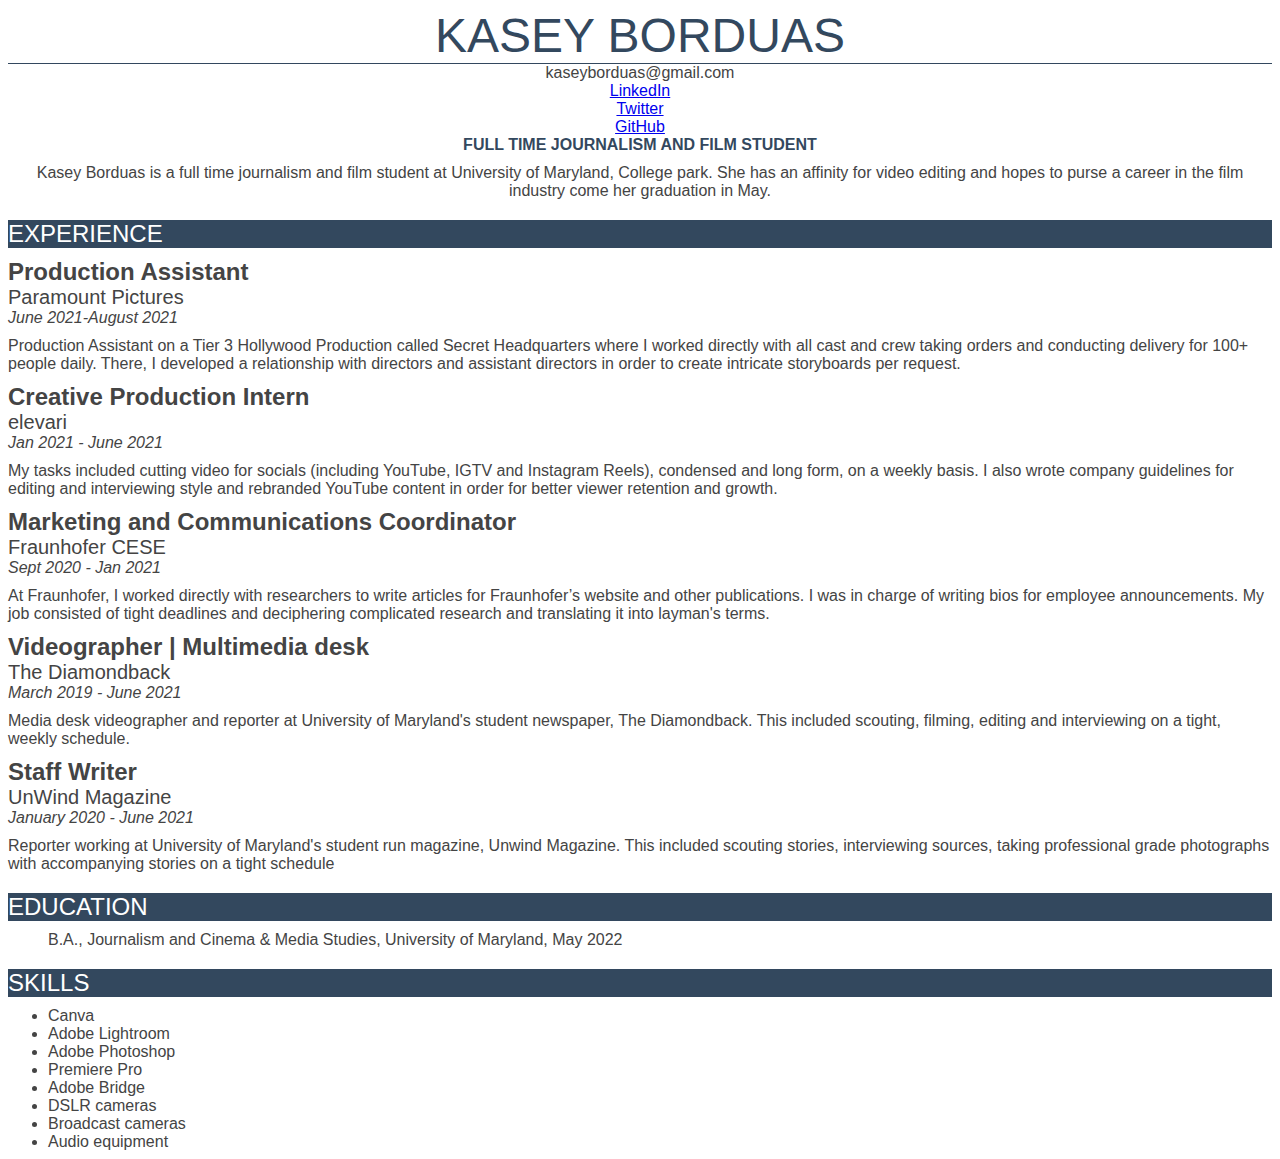
<file: resume/index.html>
<!DOCTYPE html>
<html>

<head>
	<title> Kasey Borduas resume</title>

<link rel="stylesheet" type="text/css" href="style.css">

</head>

<! ––  img src="shorturl.at/yzCS7" alt="profile picture of Kasey Borduas" width='300pix' ––>

<body>

<div id="contatiner"> 

	<!-- I built this myself -->
	<div id= "name">
	Kasey Borduas
</div>
<ul class="menu"> 
	<li>kaseyborduas@gmail.com </li>
	<li> <a href=https://www.linkedin.com/in/kaseyborduas/> LinkedIn </a> </li>
	<li> <a href=https://twitter.com/BorduasKasey> Twitter </a> </li>
	<li> <a href=https://github.com/kaseyborduas> GitHub </a> </li>
</ul>
<div id="title">
 Full Time Journalism and Film Student
</div>
<div id="top">
	<p class="description" > Kasey Borduas is a full time journalism and film student at University of Maryland, College park. She has an affinity for video editing and hopes to purse a career in the film industry come her graduation in May.  </p>
</div>

<div id="sectionheader">
	Experience 
</div>
 
 <div id="jobtitle">
 	Production Assistant
 </div>
 <div id="organization"> 
 	Paramount Pictures
 </div>
<div id="date"> 
	June 2021-August 2021 
</div>
 <p class="description"> Production Assistant on a Tier 3 Hollywood Production called Secret Headquarters where I worked directly with all cast and crew taking orders and conducting delivery for 100+ people daily. There, I developed a relationship with directors and assistant directors in order to create intricate storyboards per request. </p>

 <div id="jobtitle"> 
 Creative Production Intern
</div>
 <div id="organization"> 
 	elevari
 </div>
 <div id="date"> 
Jan 2021 - June 2021
 </div>
 <p class="description" > My tasks included cutting video for socials (including YouTube, IGTV and Instagram Reels), condensed and long form, on a weekly basis. I also wrote company guidelines for editing and interviewing style and rebranded YouTube content in order for better viewer retention and growth. </p>

 
<div id="jobtitle"> 
	Marketing and Communications Coordinator
</div>
 <div id="organization"> 
 	Fraunhofer CESE 
 </div>
<div id="date"> 
Sept 2020 - Jan 2021
 </div>
<p class="description"> At Fraunhofer, I worked directly with researchers to write articles for Fraunhofer’s website and other publications. I was in charge of writing bios for employee announcements. My job consisted of tight deadlines and deciphering complicated research and translating it into layman's terms. </p>
 
 
<div id="jobtitle"> 
	Videographer | Multimedia desk
</div>
 <div id="organization"> 
 	The Diamondback
</div>
<div id="date"> 
March 2019 - June 2021 
</div>
<p class="description"> Media desk videographer and reporter at University of Maryland's student newspaper, The Diamondback. This included scouting, filming, editing and interviewing on a tight, weekly schedule. </p>
 
<div id="jobtitle"> 
	Staff Writer 
</div>
 <div id="organization"> 
  UnWind Magazine
</div>
<div id="date"> 
January 2020 - June 2021
</div>
<p class="description"> Reporter working at University of Maryland's student run magazine, Unwind Magazine. This included scouting stories, interviewing sources, taking professional grade photographs with accompanying stories on a tight schedule </p>
 
 
<div id="sectionheader">
Education 
</div>
 
<ul id="degrees"> B.A., Journalism and Cinema & Media Studies, University of Maryland, May 2022 </ul>
 
 
<div id="sectionheader">
	Skills 
</div>

<ul id="do">
	<li> Canva </li>
<li> Adobe Lightroom </li>
<li> Adobe Photoshop </li>
<li> Premiere Pro </li>
<li> Adobe Bridge </li>
<li> DSLR cameras </li>
<li> Broadcast cameras </li>
<li> Audio equipment </li>

</div>
</file>
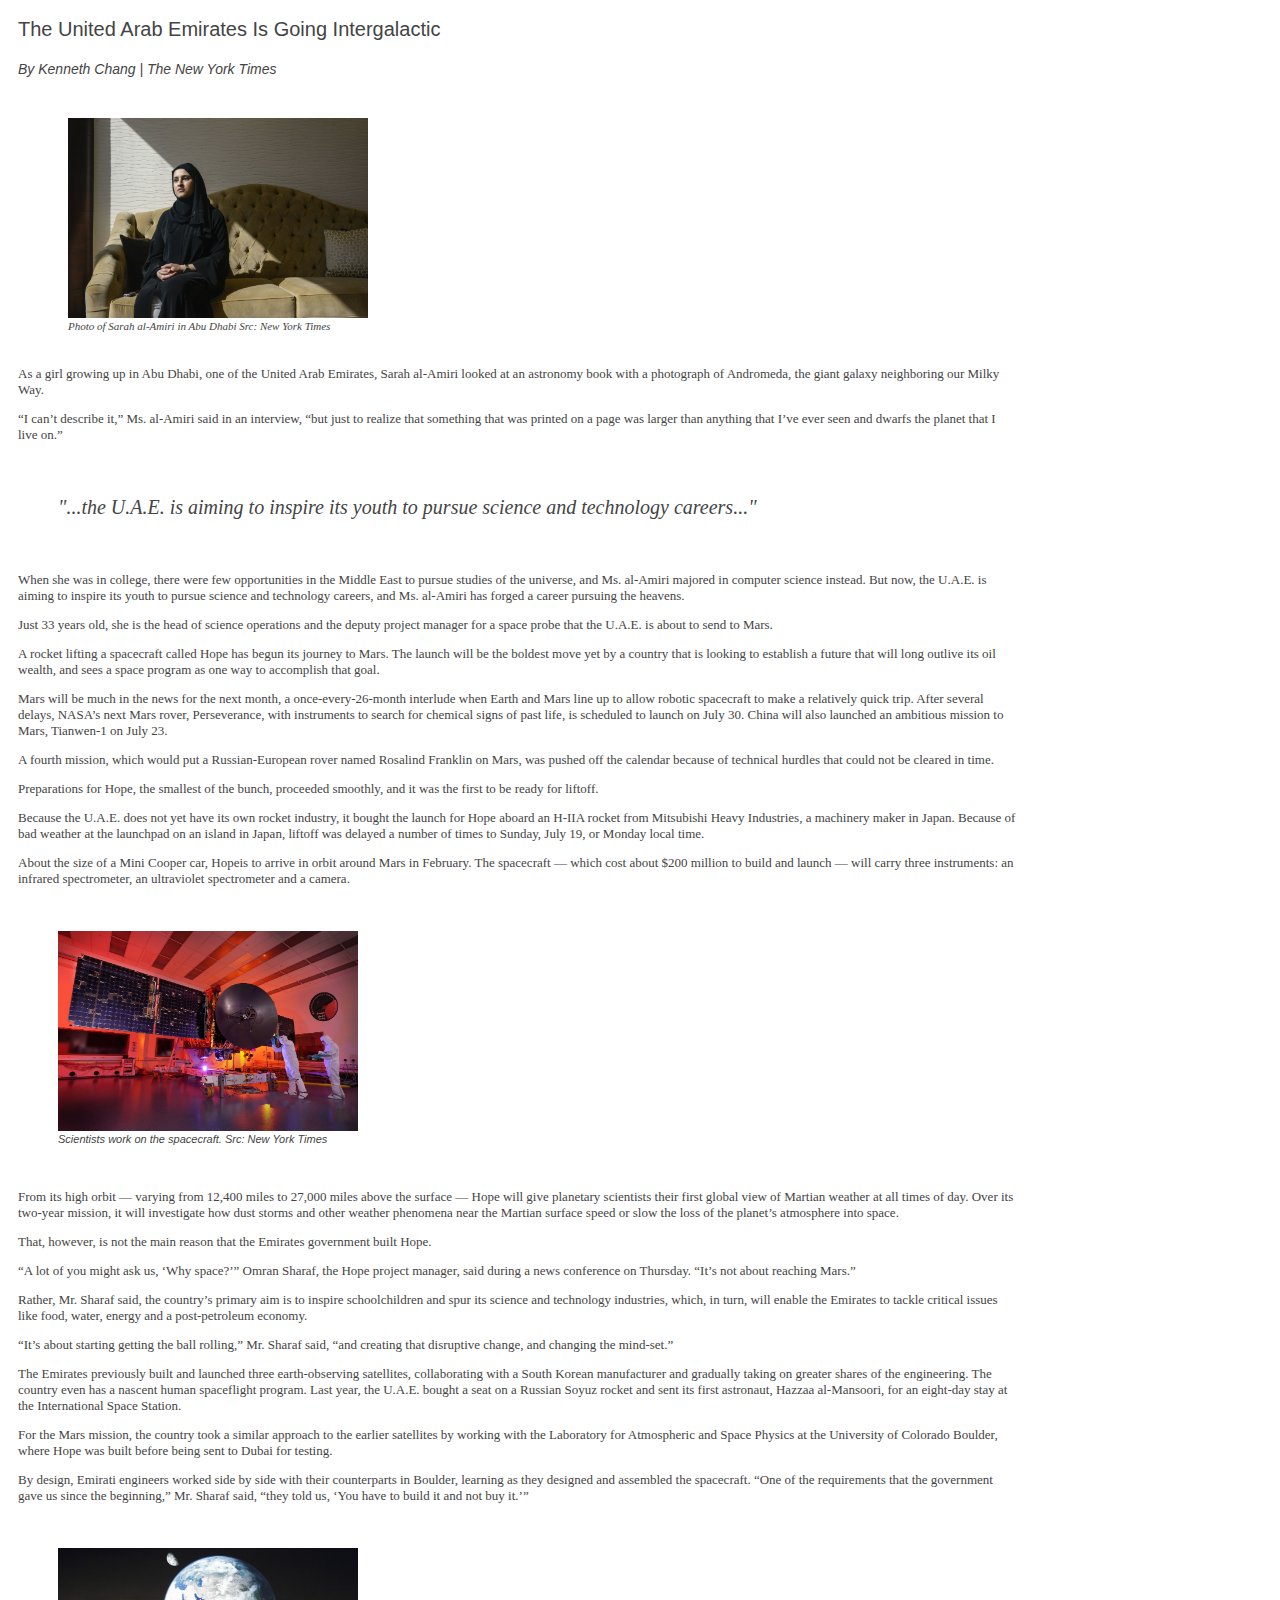
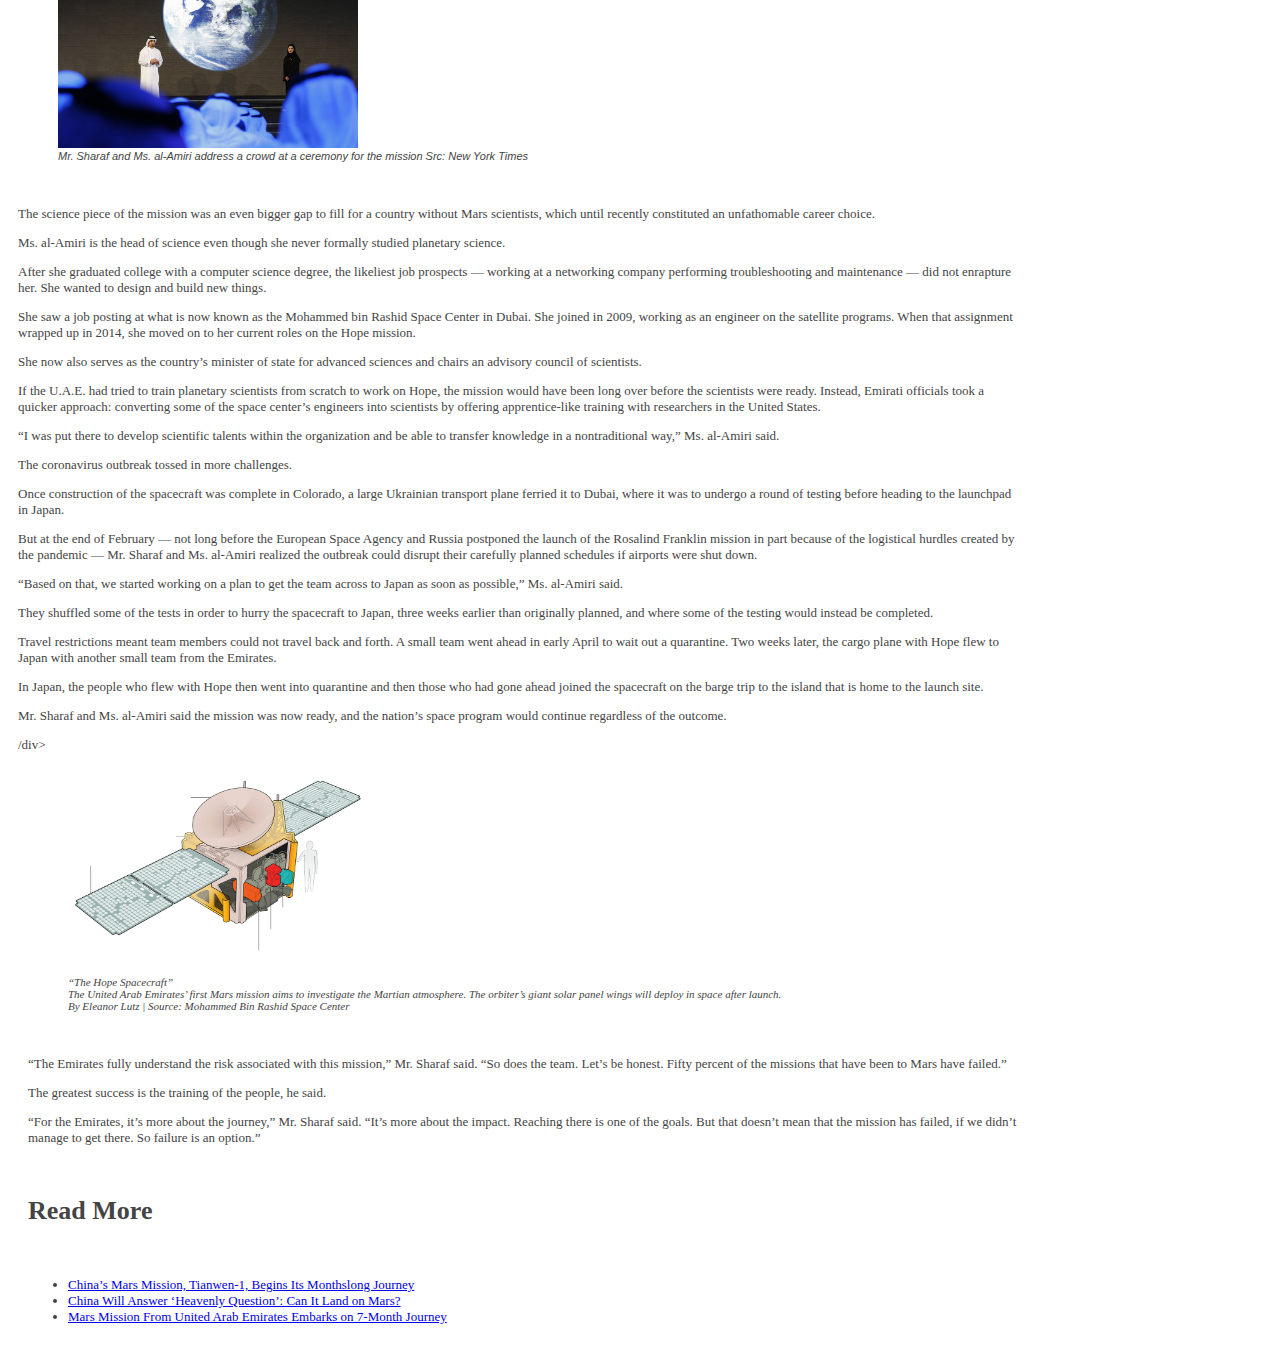
<file: MidtermReview/midtermreview.html>
<!DOCTYPE html>
<html>

<head>
	<title> Midterm Review</title>

<link rel="stylesheet" type="text/css" href="style.css">

</head>

<body>

	<div id= "h1">
	The United Arab Emirates Is Going Intergalactic
</div>

<div id="byline">
	By Kenneth Chang | The New York Times 
</div>

<div id="body">

<div id="img">
	<figure>
<img src="uae-mars-1.jpg" alt="photo of uae-mars-1" style="width:300px;height:200px;">
<figcaption> Photo of Sarah al-Amiri in Abu Dhabi Src: New York Times </figcaption>
</figure> </div>
	<p> As a girl growing up in Abu Dhabi, one of the United Arab Emirates, Sarah al-Amiri looked at an astronomy book with a photograph of Andromeda, the giant galaxy neighboring our Milky Way.
</p>
<p>
“I can’t describe it,” Ms. al-Amiri said in an interview, “but just to realize that something that was printed on a page was larger than anything that I’ve ever seen and dwarfs the planet that I live on.”
</p>

</div>
<div id="pullquote">
<blockquote> "...the U.A.E. is aiming to inspire its youth to pursue science and technology careers..." </blockquote>
</div>


<div id="body">
<p>
When she was in college, there were few opportunities in the Middle East to pursue studies of the universe, and Ms. al-Amiri majored in computer science instead. But now, the U.A.E. is aiming to inspire its youth to pursue science and technology careers, and Ms. al-Amiri has forged a career pursuing the heavens.
</p><p>
Just 33 years old, she is the head of science operations and the deputy project manager for a space probe that the U.A.E. is about to send to Mars.
</p><p>
A rocket lifting a spacecraft called Hope has begun its journey to Mars. The launch will be the boldest move yet by a country that is looking to establish a future that will long outlive its oil wealth, and sees a space program as one way to accomplish that goal.
</p><p>
Mars will be much in the news for the next month, a once-every-26-month interlude when Earth and Mars line up to allow robotic spacecraft to make a relatively quick trip. After several delays, NASA’s next Mars rover, Perseverance, with instruments to search for chemical signs of past life, is scheduled to launch on July 30. China will also launched an ambitious mission to Mars, Tianwen-1 on July 23.
</p><p>
A fourth mission, which would put a Russian-European rover named Rosalind Franklin on Mars, was pushed off the calendar because of technical hurdles that could not be cleared in time.
</p><p>
Preparations for Hope, the smallest of the bunch, proceeded smoothly, and it was the first to be ready for liftoff.
</p><p>
Because the U.A.E. does not yet have its own rocket industry, it bought the launch for Hope aboard an H-IIA rocket from Mitsubishi Heavy Industries, a machinery maker in Japan. Because of bad weather at the launchpad on an island in Japan, liftoff was delayed a number of times to Sunday, July 19, or Monday local time.
</p><p>
About the size of a Mini Cooper car, Hopeis to arrive in orbit around Mars in February. The spacecraft — which cost about $200 million to build and launch — will carry three instruments: an infrared spectrometer, an ultraviolet spectrometer and a camera.
</p><p>

</div>
	<div id="img">
	<figure>
	<img src="uae-mars3.jpg" alt="photo of scientists" style="width:300px;height:200px;">
	<figcaption> Scientists work on the spacecraft. Src: New York Times </figcaption>
</figure>
</div>

<div id="body">

	<p>


From its high orbit — varying from 12,400 miles to 27,000 miles above the surface — Hope will give planetary scientists their first global view of Martian weather at all times of day. Over its two-year mission, it will investigate how dust storms and other weather phenomena near the Martian surface speed or slow the loss of the planet’s atmosphere into space.
</p><p>
That, however, is not the main reason that the Emirates government built Hope.
</p><p>
“A lot of you might ask us, ‘Why space?’” Omran Sharaf, the Hope project manager, said during a news conference on Thursday. “It’s not about reaching Mars.”
</p><p>
Rather, Mr. Sharaf said, the country’s primary aim is to inspire schoolchildren and spur its science and technology industries, which, in turn, will enable the Emirates to tackle critical issues like food, water, energy and a post-petroleum economy.

</p><p>
“It’s about starting getting the ball rolling,” Mr. Sharaf said, “and creating that disruptive change, and changing the mind-set.”
</p><p>
The Emirates previously built and launched three earth-observing satellites, collaborating with a South Korean manufacturer and gradually taking on greater shares of the engineering. The country even has a nascent human spaceflight program. Last year, the U.A.E. bought a seat on a Russian Soyuz rocket and sent its first astronaut, Hazzaa al-Mansoori, for an eight-day stay at the International Space Station.
</p><p>
For the Mars mission, the country took a similar approach to the earlier satellites by working with the Laboratory for Atmospheric and Space Physics at the University of Colorado Boulder, where Hope was built before being sent to Dubai for testing.
</p><p>
By design, Emirati engineers worked side by side with their counterparts in Boulder, learning as they designed and assembled the spacecraft. “One of the requirements that the government gave us since the beginning,” Mr. Sharaf said, “they told us, ‘You have to build it and not buy it.’”
</p>
</div>
	<div id="img">
	<figure>
	<img src="uae-mars2.jpg" alt="photo of Mr. Sharaf" style="width:300px;height:200px;">
	<figcaption> Mr. Sharaf and Ms. al-Amiri address a crowd at a ceremony for the mission   Src: New York Times </figcaption>
</figure>
</div>
<div id="body">
<p>
The science piece of the mission was an even bigger gap to fill for a country without Mars scientists, which until recently constituted an unfathomable career choice.
</p><p>
Ms. al-Amiri is the head of science even though she never formally studied planetary science.
</p><p>
After she graduated college with a computer science degree, the likeliest job prospects — working at a networking company performing troubleshooting and maintenance — did not enrapture her. She wanted to design and build new things.
</p><p>
She saw a job posting at what is now known as the Mohammed bin Rashid Space Center in Dubai. She joined in 2009, working as an engineer on the satellite programs. When that assignment wrapped up in 2014, she moved on to her current roles on the Hope mission.
</p><p>
She now also serves as the country’s minister of state for advanced sciences and chairs an advisory council of scientists.
</p><p>
If the U.A.E. had tried to train planetary scientists from scratch to work on Hope, the mission would have been long over before the scientists were ready. Instead, Emirati officials took a quicker approach: converting some of the space center’s engineers into scientists by offering apprentice-like training with researchers in the United States.
</p><p>
“I was put there to develop scientific talents within the organization and be able to transfer knowledge in a nontraditional way,” Ms. al-Amiri said.
</p><p>
The coronavirus outbreak tossed in more challenges.
</p><p>
Once construction of the spacecraft was complete in Colorado, a large Ukrainian transport plane ferried it to Dubai, where it was to undergo a round of testing before heading to the launchpad in Japan.
</p><p>

But at the end of February — not long before the European Space Agency and Russia postponed the launch of the Rosalind Franklin mission in part because of the logistical hurdles created by the pandemic — Mr. Sharaf and Ms. al-Amiri realized the outbreak could disrupt their carefully planned schedules if airports were shut down.
</p><p>
“Based on that, we started working on a plan to get the team across to Japan as soon as possible,” Ms. al-Amiri said.
</p><p>
They shuffled some of the tests in order to hurry the spacecraft to Japan, three weeks earlier than originally planned, and where some of the testing would instead be completed.
</p><p>

Travel restrictions meant team members could not travel back and forth. A small team went ahead in early April to wait out a quarantine. Two weeks later, the cargo plane with Hope flew to Japan with another small team from the Emirates.
</p><p>
In Japan, the people who flew with Hope then went into quarantine and then those who had gone ahead joined the spacecraft on the barge trip to the island that is home to the launch site.
</p><p>
Mr. Sharaf and Ms. al-Amiri said the mission was now ready, and the nation’s space program would continue regardless of the outcome.
</p>

/div>
	<div id="img">
	<figure>
	<img src="hope-spacecraft-graphic.gif" alt="photo of Mr. Sharaf" style="width:300px;height:200px;">
	<figcaption> “The Hope Spacecraft” </figcaption>
<figcaption> The United Arab Emirates’ first Mars mission aims to investigate the Martian atmosphere. The orbiter’s giant solar panel wings will deploy in space after launch.</figcaption>
<figcaption> By Eleanor Lutz | Source: Mohammed Bin Rashid Space Center </figcaption>
</figure>
</div>
<div id="body">
<p>

“The Emirates fully understand the risk associated with this mission,” Mr. Sharaf said. “So does the team. Let’s be honest. Fifty percent of the missions that have been to Mars have failed.”
</p><p>
The greatest success is the training of the people, he said.
</p><p>
“For the Emirates, it’s more about the journey,” Mr. Sharaf said. “It’s more about the impact. Reaching there is one of the goals. But that doesn’t mean that the mission has failed, if we didn’t manage to get there. So failure is an option.” </p>
</p> 

</div>
 
 <div id="readmore">
 <h1>Read More</h1>
</div>

<div id="body">
	<ul> 
	<li> <a href=https://www.nytimes.com/2020/07/22/science/mars-china-launch.html?action=click&block=associated_collection_recirc&impression_id=8fa169b0-cd41-11ea-9e45-6dfedec6de97&index=0&pgtype=Article&region=footer> China’s Mars Mission, Tianwen-1, Begins Its Monthslong Journey </a> </li>
	<li> <a href=https://www.nytimes.com/2020/07/22/science/china-mars-mission.html?action=click&block=associated_collection_recirc&impression_id=8fa169b1-cd41-11ea-9e45-6dfedec6de97&index=1&pgtype=Article&region=footer> China Will Answer ‘Heavenly Question’: Can It Land on Mars? </a> </li>
	<li> <a href=https://www.nytimes.com/2020/07/19/science/emirates-mars-mission.html?action=click&block=associated_collection_recirc&impression_id=8fa169b2-cd41-11ea-9e45-6dfedec6de97&index=2&pgtype=Article&region=footer> Mars Mission From United Arab Emirates Embarks on 7-Month Journey </a> </li>
</file>
<file: style.css>
/* styles for my resume */
html {
	font-size: 1em;
	font-weight: 400;
	color: #444;
	font-family: Open sans, Arial, sans-serif
}

.description {
	margin-top: 10px;
	margin-bottom: 10px;
	margin-left: 0;
	margin-right: 0;
}

.menu {
	margin: 0;
	padding: 0;
	display: inline;
	text-align: center;
}

#degrees {
	margin-top: 5px;
	margin-left: 0;
	margin-right: 0;
	margin-bottom: 0;
}

#do {
	margin-top: 5px;
	margin-left: 0;
	margin-right: 0;
	margin-bottom: 0;
}
/*banner name*/
#name {
	font-size: 3em;
	color:#33485e;
	text-transform: uppercase;
	display: block;
	text-align: center;
	width: 60% minimum: 300px ;
	border:  1px #33485e;
	margin: 0;

}

#container{
	width: 100% maximum 1200px;
	margin-top: 0 auto;
	padding-bottom: 50px;
}


/*my title*/
#title {
	
	text-transform: uppercase;
	font-weight: 600;
	color:#33485e;
	text-align: center;
	margin-top: 20;
	margin-left: 0;
	margin-right: 0;
	margin-bottom: 0;
	border: 1px #33485e;
}
/*section titles*/

#sectionheader { 
font-size:1.5em; 
text-transform: uppercase;
color: white;
background:#33485e;
margin-bottom: 10px;
margin-top: 20px;
margin-left: 0;
margin-right: 0;
width: 70% minimum=300;
}
/*job titles*/
#jobtitle{
	font-weight: 600;
	font-size: 1.5em;
}
/*job orgs*/
#organization {
	font-size: 1.25em;
}
/*job dates*/
#date{
	font-style: italic;
}

#top{
	width: 60% minimum 300;
	margin:  0 auto;
	bottom: 30;
	text-align: center;
}
</file>
<file: bootstrap-template/style.css>
/* styles for my resume */
html {
	font-size: 1em;
	font-weight: 400;
	color: #444;
	font-family: Open sans, Arial, sans-serif
}

.description {
	margin-top: 10px;
	margin-bottom: 10px;
	margin-left: 0;
	margin-right: 0;
}

.menu {
	margin: 0;
	padding: 0;
	display: inline;
	text-align: center;
}

#degrees {
	margin-top: 5px;
	margin-left: 0;
	margin-right: 0;
	margin-bottom: 0;
}

#do {
	margin-top: 5px;
	margin-left: 0;
	margin-right: 0;
	margin-bottom: 0;
}
/*banner name*/
#name {
	font-size: 3em;
	color:#33485e;
	text-transform: uppercase;
	display: block;
	text-align: center;
	width: 60% minimum: 300px ;
	border-bottom:  1px solid #33485e;
	margin: 0;

}

#container{
	width: 100% maximum 1200px;
	margin-top: 0 auto;
	padding-bottom: 50px;
}


/*my title*/
#title {
	
	text-transform: uppercase;
	font-weight: 600;
	color:#33485e;
	text-align: center;
	margin-top: 20;
	margin-left: 0;
	margin-right: 0;
	margin-bottom: 0;
	border: 1px #33485e;
}
/*section titles*/

#sectionheader { 
font-size:1.5em; 
text-transform: uppercase;
color: white;
background:#33485e;
margin-bottom: 10px;
margin-top: 20px;
margin-left: 0;
margin-right: 0;
width: 70% minimum=300;
}
/*job titles*/
#jobtitle{
	font-weight: 600;
	font-size: 1.5em;
}
/*job orgs*/
#organization {
	font-size: 1.25em;
}
/*job dates*/
#date{
	font-style: italic;
}

#top{
	width: 60% minimum 300;
	margin:  0 auto;
	bottom: 30;
	text-align: center;
}
</file>
<file: final-project/style.css>
/* styles for my final project */

#top{
	width: 60% minimum: 300px ;
	border-top:  10px solid #e47453;
	margin: 0
}

#byline{
		width: 60% minimum: 300px ;
	border-bottom:  5px solid #eb4124;
	margin: 0;
	padding-top: 5px;
	padding-bottom: 5px;
}

#lfe{
	font-family: 'Cormorant Garamond', serif;
	font-size: 17px;
	width: 60% minimum: 300px ;
	border-bottom:  5px solid #eb4124;
	margin: 0;
	padding-top: 5px;
	padding-bottom: 5px;

}
#body{
	font-family: 'Cormorant Garamond', serif;
	padding-right: 15px;
	padding-left: 15px;
	width: 60% minimum: 300px ;
	border-right:  5px solid #d4cbfb;
	border-left: 5px solid #d4cbfb;
	border-bottom: 5px solid #e4848c;
	border-top: 5px solid #e4848c;
	margin: 0;
}

#h1{
	font-family: 'Cormorant Garamond', serif;
	font-style: bold, italic;
	font-size: 50px;
}

#h2{
	font-family: 'Cormorant Garamond', serif;
	font-style:  italic;
	font-size: 45px;
}

#h3{
	font-family: 'Cormorant Garamond', serif;
	font-size: 17px;
}

#h4{
	font-family: 'Cormorant Garamond', serif;
	font-style: italic;
	font-size:  12px;
	text-transform: uppercase;
}

#p{
	font-family: 'Cormorant Garamond', serif;
	font-size: 20px;
}

#pullquote{
	font-family: 'Cormorant Garamond', serif;
	color: #e47453;
	font-weight: 400;
	font-style: italic;
	font-size: 40px;
	text-align: center;
	width: 60% minimum: 300px ;
	border-top:  1px dashed #ccccfc;
	margin: 0;
}

#img{
	font-family: 'Cormorant Garamond', serif;
	font-size: 17px;
	font-style: italic;
	padding-bottom: 40px;
	text-align: center;
	display: block;
	margin: 0 auto;

}

#nav{
	font-family: 'Cormorant Garamond', serif;
	font-size: 20px;
	padding-top: 20px;
}

.row{
	padding-right: 20px;
	padding-top: 40px;
	padding-bottom: 20px;
	padding-left: 20px;
}

#graphic{
	padding-right: 50px;
	padding-top: 50px;
	padding-bottom: 50px;
	padding-left: 50px;
</file>
<file: resume/style.css>
/* styles for my resume */
html {
	font-size: 1em;
	font-weight: 400;
	color: #444;
	font-family: Open sans, Arial, sans-serif
}

.description {
	margin-top: 10px;
	margin-bottom: 10px;
	margin-left: 0;
	margin-right: 0;
}

.menu {
	margin: 0;
	padding: 0;
	display: inline;
	text-align: center;
}

#degrees {
	margin-top: 5px;
	margin-left: 0;
	margin-right: 0;
	margin-bottom: 0;
}

#do {
	margin-top: 5px;
	margin-left: 0;
	margin-right: 0;
	margin-bottom: 0;
}
/*banner name*/
#name {
	font-size: 3em;
	color:#33485e;
	text-transform: uppercase;
	display: block;
	text-align: center;
	width: 60% minimum: 300px ;
	border-bottom:  1px solid #33485e;
	margin: 0;

}

#container{
	width: 100% maximum 1200px;
	margin-top: 0 auto;
	padding-bottom: 50px;
}


/*my title*/
#title {
	
	text-transform: uppercase;
	font-weight: 600;
	color:#33485e;
	text-align: center;
	margin-top: 20;
	margin-left: 0;
	margin-right: 0;
	margin-bottom: 0;
	border: 1px #33485e;
}
/*section titles*/

#sectionheader { 
font-size:1.5em; 
text-transform: uppercase;
color: white;
background:#33485e;
margin-bottom: 10px;
margin-top: 20px;
margin-left: 0;
margin-right: 0;
width: 70% minimum=300;
}
/*job titles*/
#jobtitle{
	font-weight: 600;
	font-size: 1.5em;
}
/*job orgs*/
#organization {
	font-size: 1.25em;
}
/*job dates*/
#date{
	font-style: italic;
}

#top{
	width: 60% minimum 300;
	margin:  0 auto;
	bottom: 30;
	text-align: center;
}
</file>
<file: MidtermReview/style.css>
/* styles for my midterm review */
html {
	font-size: 1em;
	font-weight: 400;
	color: #444;
	font-family: Open sans, Arial, sans-serif
}

div {
	width: 1000px;
	padding: 10px;

	margin: 0; 
}


#h1 {
	
	font-family: Helvetica, sans-serif;
	font-size: 20px;

}

#readmore{

	font-family: georgia;
	font-size: 12;
	font-style: bold;

}

#byline {
font-family: Helvetica, sans-serif;
font-size: 14px;
font-style: italic;
}


#body { 
font-family: Georgia;
font-size: 13px; 
}

#img
{
	align-content: center;
	font-style: italic;
	font-size: 11px;
	padding-right: 500px;

}

#pullquote {

	font-family: Geogria;
	font-size: 20px;
	font-style: italic;
}
</file>
